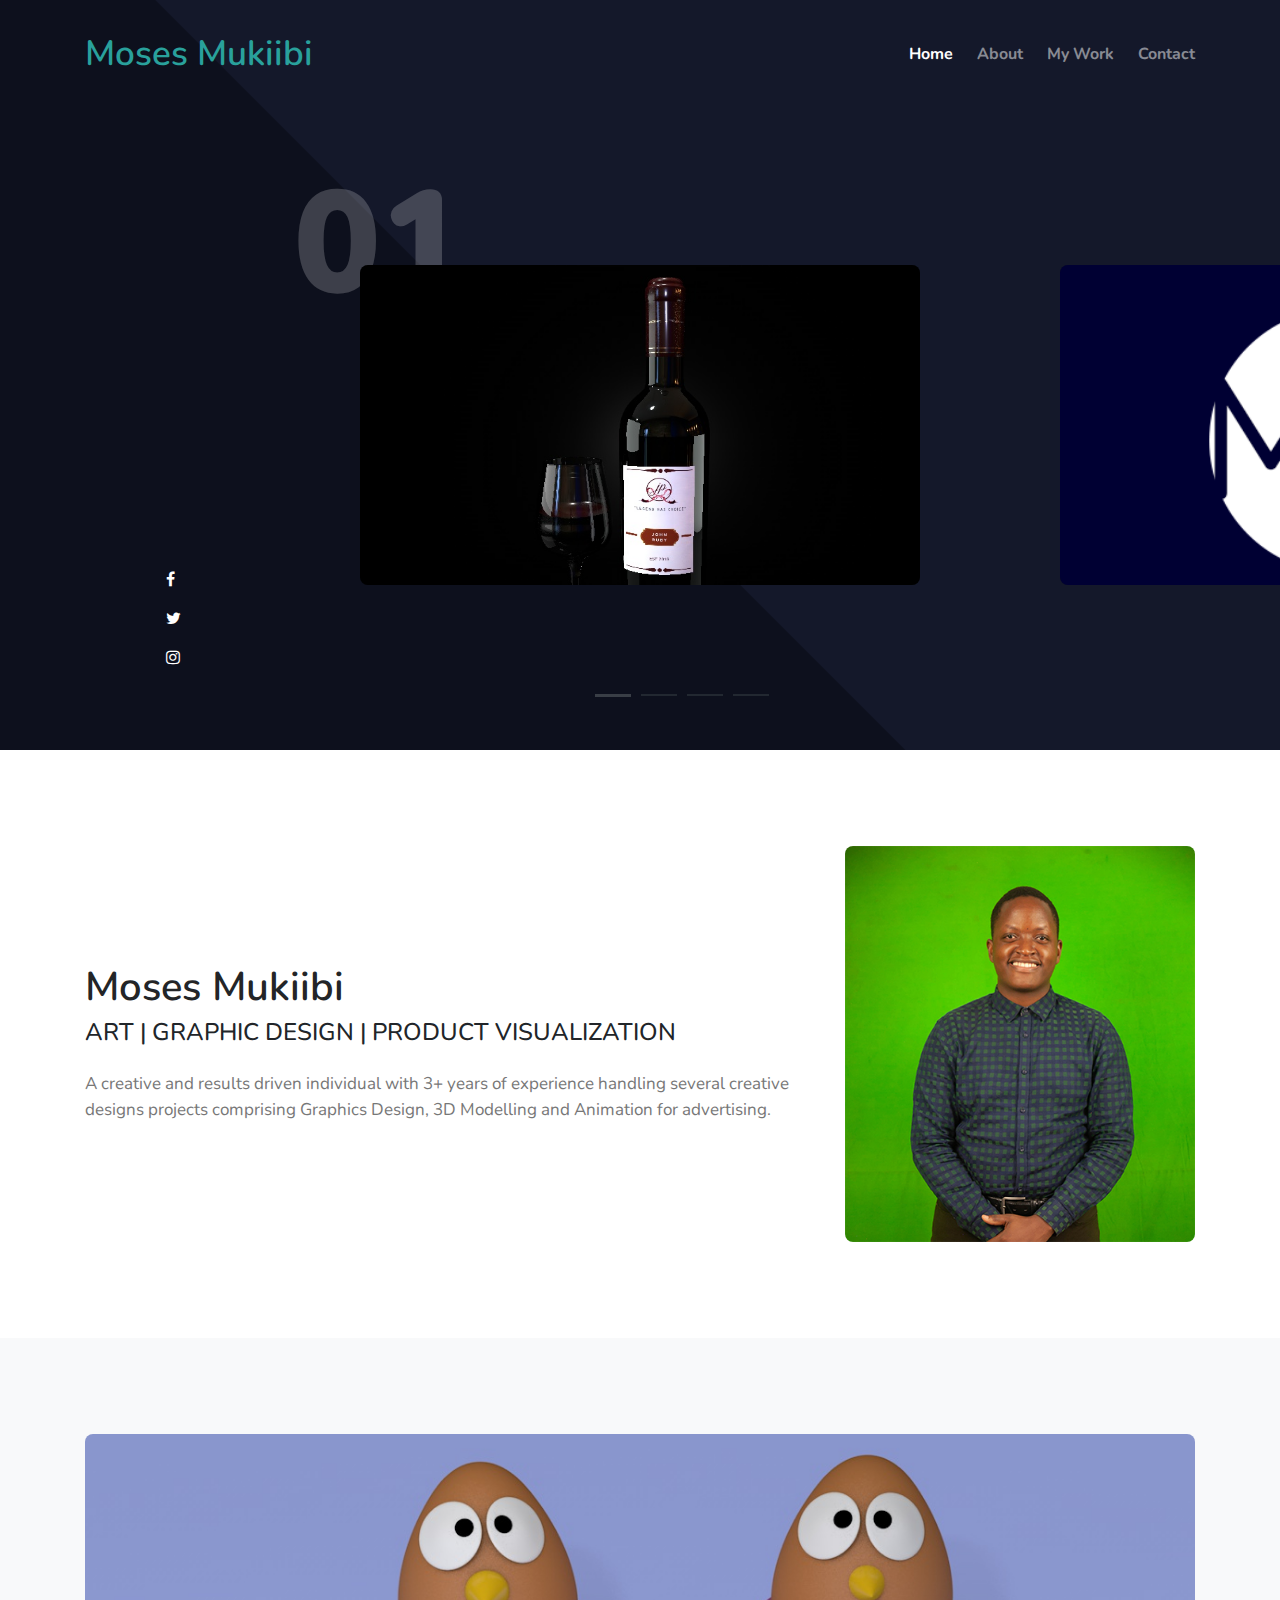
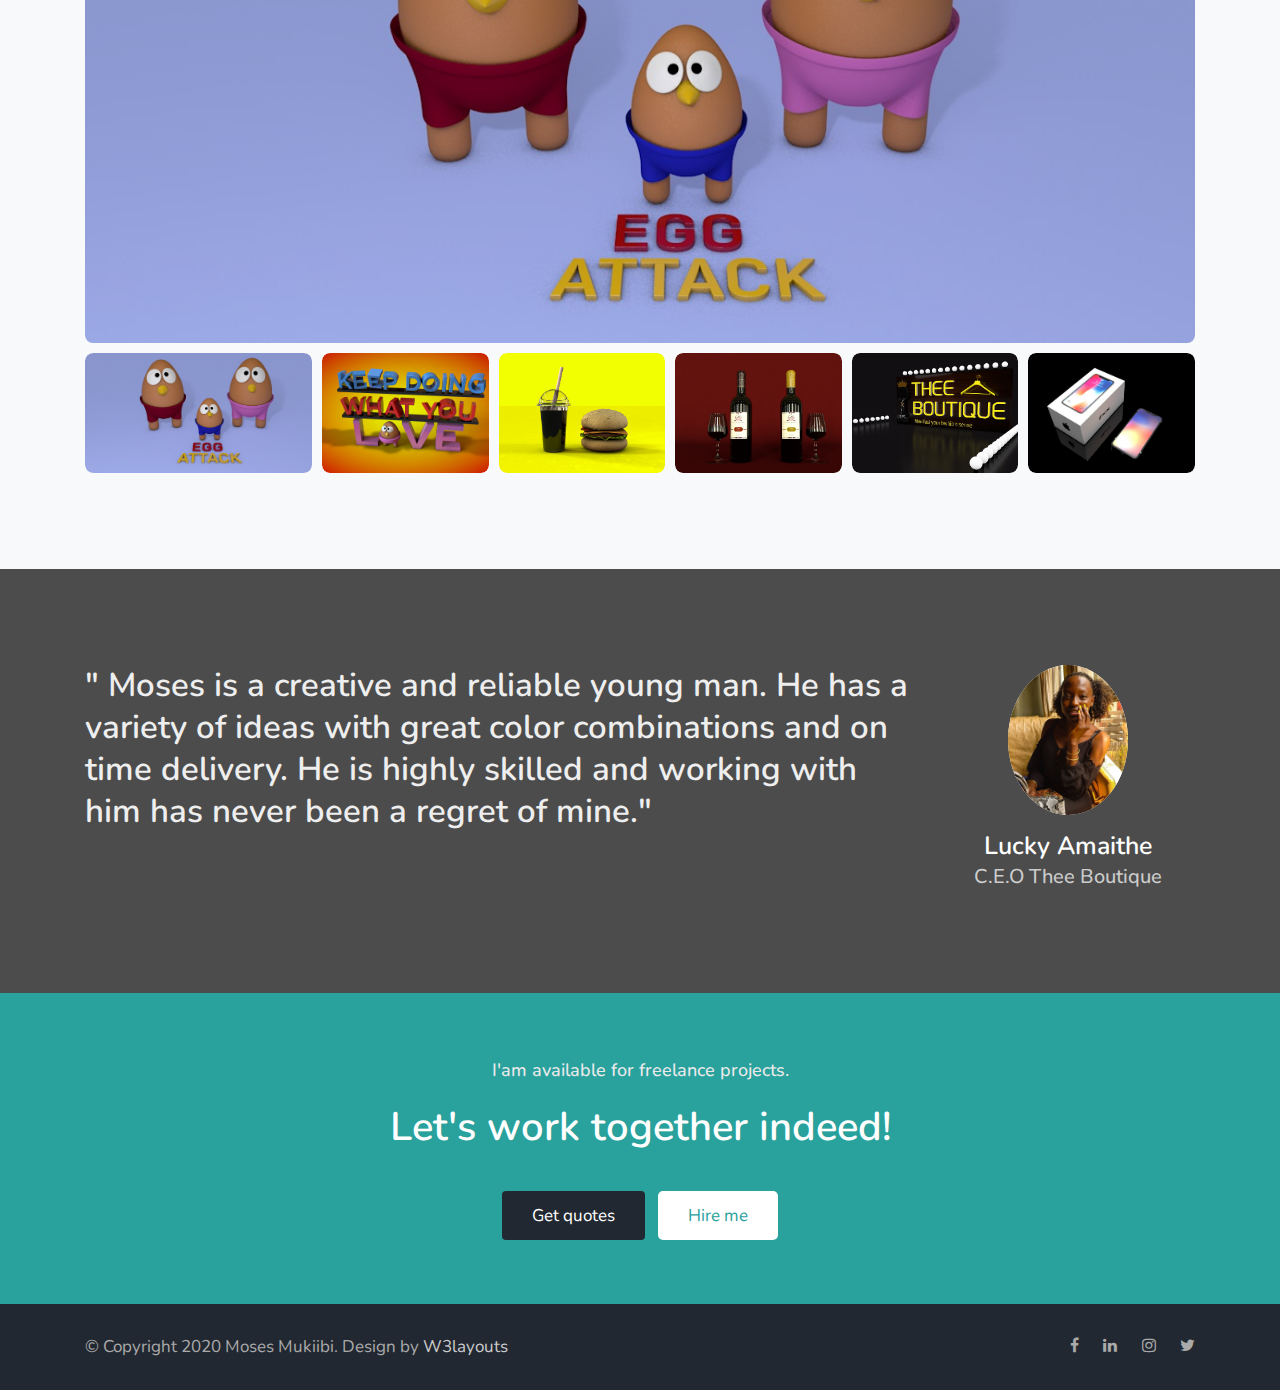
<file: index.html>
<!--
Author: W3layouts
Author URL: http://w3layouts.com
-->
<!doctype html>
<html lang="en">

<head>
  <!-- Required meta tags -->
  <meta charset="utf-8">
  <meta name="viewport" content="width=device-width, initial-scale=1, shrink-to-fit=no">

  <title>Moses Mukiibi | 3D Art | Motion Design</title>

  <!-- google fonts -->
  <link href="https://fonts.googleapis.com/css?family=Nunito:400,700&display=swap" rel="stylesheet">

  <!-- Template CSS -->
  <link rel="stylesheet" href="assets/css/style-starter.css">

  <!-- favicon -->
  <link rel="icon" type="image/png" href="assets/images/logo.png">

</head>

<body>
<!-- header -->
<div class="w3l-header" id="home">
    <div class="container">
        <nav class="navbar navbar-expand-lg navbar-dark pl-0 pr-0">
            <a class="navbar-brand m-0 text-primary" href="index.html">Moses Mukiibi </a>
                <!-- <span class="logo">portfolio</span>-->
            <button class="navbar-toggler" type="button" data-toggle="collapse" data-target="#navbarNav"
                aria-controls="navbarNav" aria-expanded="false" aria-label="Toggle navigation">
                <span class="navbar-toggler-icon"></span>
            </button>
            <div class="collapse navbar-collapse" id="navbarNav">
                <ul class="navbar-nav ml-auto">
                    <li class="nav-item active mr-lg-4">
                        <a class="nav-link pl-0 pr-0 font-weight-bold" href="index.html">Home <span
                                class="sr-only">(current)</span></a>
                    </li>
                    <li class="nav-item mr-lg-4">
                        <a class="nav-link pl-0 pr-0 font-weight-bold" href="#about">About</a>
                    </li>
                    <li class="nav-item mr-lg-4">
                        <a class="nav-link pl-0 pr-0 font-weight-bold" href="#work">My Work</a>
                    </li>
                    <li class="nav-item">
                        <a class="nav-link pl-0 pr-0 font-weight-bold" href="index.html">Contact</a>
                    </li>
                </ul>
            </div>
        </nav>
    </div>
</div>
<!-- //header -->

<!-- banner slider -->
<div class="w3l-banner-slider">
    <div class="wrapper-container">
        <!-- Container for all sliders, and pagination -->
        <main class="sliders-container">
            <!-- Here will be injected sliders for images, numbers, titles and links -->

            <!-- Simple pagination for the slider -->
            <ul class="pagination">
                <li class="pagination__item"><a class="pagination__button"></a></li>
                <li class="pagination__item"><a class="pagination__button"></a></li>
                <li class="pagination__item"><a class="pagination__button"></a></li>
                <li class="pagination__item"><a class="pagination__button"></a></li>
            </ul>
            <div class="social">
                <a class="" href="#facebook"><span class="fa fa-facebook"></span></a>
                <a class="" href="#twitter"><span class="fa fa-twitter"></span></a>
                <a class="" href="#instagram"><span class="fa fa-instagram"></span></a>
            </div>
        </main>
    </div>
</div>
<!-- //banner slider -->

<!-- w3l-content-photo-5 -->
<div id="about" class="w3l-content-photo-5 py-5">
	<div class="content-main py-lg-5 py-md-3">
		<div class="container">
			<div class="row">
				<div class="col-lg-8 content-left">
					<h3>Moses Mukiibi</h3>
					<h4>ART | GRAPHIC DESIGN | PRODUCT VISUALIZATION</h4>
					<p class="mb-0">A creative and results driven individual with 3+ years of experience handling several creative designs
projects comprising Graphics Design, 3D Modelling and Animation for advertising.
          </p>
				</div>
				<div class="col-lg-4 content-photo mt-lg-0 mt-sm-5 mb-md-0 mb-4">
					<a href="#img"><img src="assets/images/img_auto_width.jpg" class="img-fluid" alt="content-photo"></a>
				</div>
			</div>
		</div>
	</div>
</div>
<!-- //w3l-content-photo-5 -->

<!-- gallery-7 -->
<section id="work" class="w3l-gallery-7 bg-light py-5">
	<div class="gallery-7_sur py-lg-5">
		<div class="container">
			<div id="container">
				<div class="galleryContainer">
					<div class="gallery">
						<input type="radio" name="controls" id="c1" checked><img class="galleryImage img-fluid" id="i1"
							src="assets/images/egg.jpg" class="img" alt="">
						<input type="radio" name="controls" id="c2"><img class="galleryImage img-fluid" id="i2"
							src="assets/images/new/boutique_sm.png" class="img" alt="">
						<input type="radio" name="controls" id="c3"><img class="galleryImage img-fluid" id="i3"
							src="assets/images/new/burger_soda.jpg" class="img" alt="">
						<input type="radio" name="controls" id="c4"><img class="galleryImage img-fluid" id="i4"
							src="assets/images/new/wine_four.jpg" class="img" alt="">
						<input type="radio" name="controls" id="c5"><img class="galleryImage img-fluid" id="i5"
							src="assets/images/new/boutique_1.jpg" class="img" alt="">
						<input type="radio" name="controls" id="c6"><img class="galleryImage img-fluid" id="i6"
							src="assets/images/new/iphone_single.jpg" class="img" alt="">
					</div>
					<div class="thumbnails">
						<label class="thumbnailImage" for="c1"><img src="assets/images/egg.jpg" class="img img-fluid"
								alt=""></label>
						<label class="thumbnailImage" for="c2"><img src="assets/images/new/boutique_sm.png" class="img img-fluid"
								alt=""></label>
						<label class="thumbnailImage" for="c3"><img src="assets/images/new/burger_soda.jpg" class="img img-fluid"
								alt=""></label>
						<label class="thumbnailImage" for="c4"><img src="assets/images/new/wine_four.jpg" class="img img-fluid"
								alt=""></label>
						<label class="thumbnailImage" for="c5"><img src="assets/images/new/boutique_1.jpg" class="img img-fluid"
								alt=""></label>
						<label class="thumbnailImage" for="c6"><img src="assets/images/new/iphone_single.jpg" class="img img-fluid"
								alt=""></label>
					</div>
				</div>
			</div>
		</div>
	</div>
</section>

<!-- //gallery-7 -->
<!-- testimonial -->
<section class="w3l-quote-main">
    <div class="quote py-5">
        <div class="container py-lg-5">
            <div class="row">
                <div class="col-lg-9">
                    <h4>" Moses is a creative and reliable young man. He has a variety of ideas with great color
                      combinations and on time delivery. He is highly skilled and working with him
                      has never been a regret of mine."</h4>
                </div>
                <div class="col-lg-3 mt-lg-0 mt-3 text-lg-center tablet-grid">
                    <img src="assets/images/client.jpg" alt="" class="img-fluid" />
                    <div>
                        <h6 class="mb-0 mt-lg-3">Lucky Amaithe</h6>
                        <h5 class="mt-1">C.E.O Thee Boutique</h5>
                    </div>
                </div>
            </div>
        </div>
    </div>
</section>
<!-- //testimonial -->


<!-- freelance hire me -->
<section class="w3l-grid-quote py-5">
    <div class="container py-lg-3">
        <h6>I'am available for freelance projects.</h6>
        <h3>Let's work together indeed!</h3>
        <a href="#" class="secondary-btn-style btn-secondary btn">Get quotes</a>
        <a href="#" class="btn btn-style text-primary ml-2">Hire me</a>
    </div>
</section>
<!-- //freelance hire me -->

<!-- Footer -->
<section class="w3l-footers-1">
	<div class="footer bg-secondary">
		<div class="container">
			<div class="footer-content">
				<div class="row">
					<div class="col-lg-8 footer-left">
						<p class="m-0">© Copyright 2020 Moses Mukiibi. Design by <a
								href="https://w3layouts.com">W3layouts</a></p>
					</div>
					<div class="col-lg-4 footer-right text-lg-right text-center mt-lg-0 mt-3">
						<ul class="social m-0 p-0">
							<li><a href="#facebook"><span class="fa fa-facebook"></span></a></li>
							<li><a href="#linkedin"><span class="fa fa-linkedin"></span></a></li>
							<li><a href="#instagram"><span class="fa fa-instagram"></span></a></li>
							<li><a href="#twitter"><span class="fa fa-twitter"></span></a></li>
						</ul>
					</div>
				</div>
			</div>
		</div>
	</div>
</section>
<!-- //Footer -->

<!-- move top -->
<button onclick="topFunction()" id="movetop" class="bg-primary" title="Go to top">
	<span class="fa fa-angle-up"></span>
</button>
<script>
	// When the user scrolls down 20px from the top of the document, show the button
	window.onscroll = function () {
		scrollFunction()
	};

	function scrollFunction() {
		if (document.body.scrollTop > 20 || document.documentElement.scrollTop > 20) {
			document.getElementById("movetop").style.display = "block";
		} else {
			document.getElementById("movetop").style.display = "none";
		}
	}

	// When the user clicks on the button, scroll to the top of the document
	function topFunction() {
		document.body.scrollTop = 0;
		document.documentElement.scrollTop = 0;
	}
</script>
<!-- /move top -->

<!-- common jquery -->
<script src="assets/js/jquery-3.3.1.min.js"></script>
<!-- //common jquery -->

<!-- // for banner slider -->
<script src="assets/js/momentum-slider.min.js"></script>
<script>
  (function () {

    var slidersContainer = document.querySelector('.sliders-container');

    // Initializing the numbers slider
    var msNumbers = new MomentumSlider({
      el: slidersContainer,
      cssClass: 'ms--numbers',
      range: [1, 4],
      rangeContent: function (i) {
        return '0' + i;
      },
      style: {
        transform: [{
          scale: [0.4, 1]
        }],
        opacity: [0, 1]
      },

      interactive: false
    });


    // Initializing the titles slider
    var titles = [

    ];

    var msTitles = new MomentumSlider({
      el: slidersContainer,
      cssClass: 'ms--titles',
      range: [0, 3],
      rangeContent: function (i) {
        return '<h3>'  + '</h3>';
      },
      vertical: true,
      reverse: true,
      style: {
        opacity: [0, 1]
      },

      interactive: false
    });


    // Initializing the links slider
    var msLinks = new MomentumSlider({
      el: slidersContainer,
      cssClass: 'ms--links',
      range: [0, 3],
      rangeContent: function () {
        return '';
      },
      vertical: true,
      interactive: false
    });


    // Get pagination items
    var pagination = document.querySelector('.pagination');
    var paginationItems = [].slice.call(pagination.children);

    // Initializing the images slider
    var msImages = new MomentumSlider({
      // Element to append the slider
      el: slidersContainer,
      // CSS class to reference the slider
      cssClass: 'ms--images',
      // Generate the 4 slides required
      range: [0, 3],
      rangeContent: function () {
        return '<div class="ms-slide__image-container"><div class="ms-slide__image"></div></div>';
      },
      // Syncronize the other sliders
      sync: [msNumbers, msTitles, msLinks],
      // Styles to interpolate as we move the slider
      style: {
        '.ms-slide__image': {
          transform: [{
            scale: [1.5, 1]
          }]
        }
      },


      // Update pagination if slider change
      change: function (newIndex, oldIndex) {
        if (typeof oldIndex !== 'undefined') {
          paginationItems[oldIndex].classList.remove('pagination__item--active');
        }
        paginationItems[newIndex].classList.add('pagination__item--active');
      }
    });


    // Select corresponding slider item when a pagination button is clicked
    pagination.addEventListener('click', function (e) {
      if (e.target.matches('.pagination__button')) {
        var index = paginationItems.indexOf(e.target.parentNode);
        msImages.select(index);
      }
    });

  })();
</script>
<!-- // for banner slider -->

<!--  bootstrap js -->
<script src="assets/js/bootstrap.min.js"></script>
<!--  //bootstrap js -->

<!-- disable body scroll which navbar is in active -->
<script>
  $(function () {
    $('.navbar-toggler').click(function () {
      $('body').toggleClass('noscroll');
    })
  });
</script>
<!-- disable body scroll which navbar is in active -->

</body>
</html>
</file>
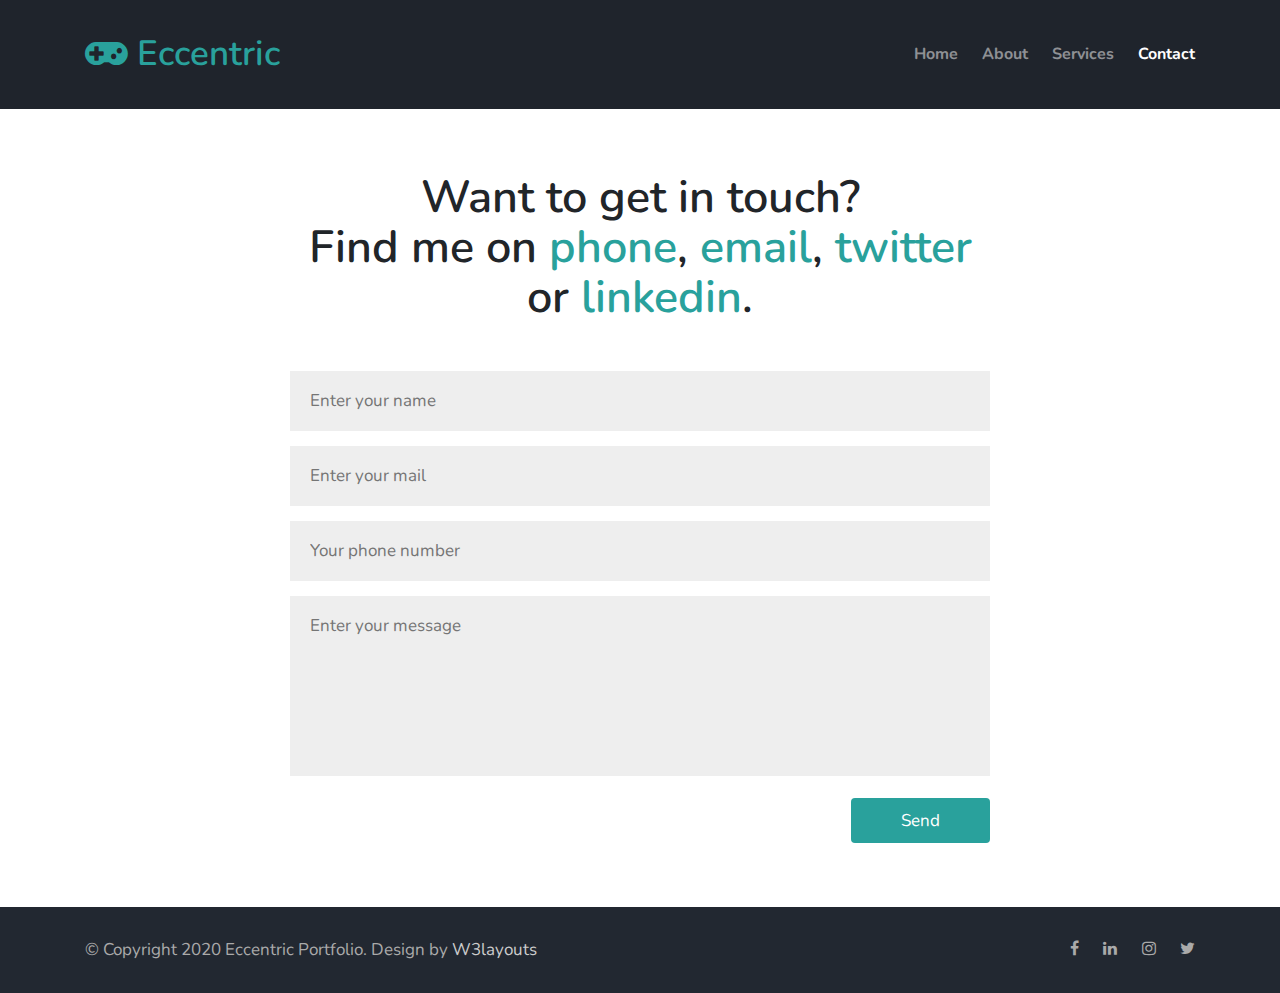
<file: contact.html>
<!--
Author: W3layouts
Author URL: http://w3layouts.com
-->
<!doctype html>
<html lang="en">

<head>
    <!-- Required meta tags -->
    <meta charset="utf-8">
    <meta name="viewport" content="width=device-width, initial-scale=1, shrink-to-fit=no">

    <title>Eccentric portfolio - personal website template | Contact : W3layouts</title>

    <!-- google fonts -->
    <link href="https://fonts.googleapis.com/css?family=Nunito:400,700&display=swap" rel="stylesheet">

    <!-- Template CSS -->
    <link rel="stylesheet" href="assets/css/style-starter.css">

</head>

<body>
    <!-- inner page header -->
    <div class="inner-banner">
        <div class="w3l-header inner-w3l-header" id="home">
            <div class="container">
                <nav class="navbar navbar-expand-lg navbar-dark pl-0 pr-0">
                    <a class="navbar-brand m-0 text-primary" href="index.html"><span class="fa fa-gamepad"></span>
                        Eccentric
                    </a>
                    <button class="navbar-toggler" type="button" data-toggle="collapse" data-target="#navbarNav"
                        aria-controls="navbarNav" aria-expanded="false" aria-label="Toggle navigation">
                        <span class="navbar-toggler-icon"></span>
                    </button>
                    <div class="collapse navbar-collapse" id="navbarNav">
                        <ul class="navbar-nav ml-auto">
                            <li class="nav-item mr-lg-4">
                                <a class="nav-link pl-0 pr-0 font-weight-bold" href="index.html">Home <span
                                        class="sr-only">(current)</span></a>
                            </li>
                            <li class="nav-item mr-lg-4">
                                <a class="nav-link pl-0 pr-0 font-weight-bold" href="about.html">About</a>
                            </li>
                            <li class="nav-item mr-lg-4">
                                <a class="nav-link pl-0 pr-0 font-weight-bold" href="services.html">Services</a>
                            </li>
                            <li class="nav-item active">
                                <a class="nav-link pl-0 pr-0 font-weight-bold" href="contact.html">Contact</a>
                            </li>
                        </ul>
                    </div>
                </nav>
            </div>
        </div>
    </div>
    <!-- //inner page header -->

    <!-- contact form -->
    <section class="w3l-contacts-12 py-5">
        <div class="container py-md-3">
            <div class="contacts12-main">
                <div class="title-section">
                    <h3 class="main-title-w3 mb-md-5 mb-4">Want to get in touch? <br>Find me on
                        <a href="tel:+12-331-456-789" class="text-primary">phone</a>,
                        <a href="mailto:mymail@mail.com" class="text-primary">email</a>,
                        <a href="#twitter" class="text-primary">twitter</a>
                        or <a href="#linkedin" class="text-primary">linkedin</a>.</h3>
                </div>
                <form action="https://sendmail.w3layouts.com/submitForm" method="post" class="">
                    <div class="main-input">
                        <input type="text" name="w3lName" placeholder="Enter your name" class="contact-input"
                            required="" />
                        <input type="email" name="w3lSender" placeholder="Enter your mail" class="contact-input"
                            required="" />
                        <input type="number" name="w3lPhone" placeholder="Your phone number" class="contact-input"
                            required="" />
                        <textarea class="contact-textarea contact-input" name="w3lMessage"
                            placeholder="Enter your message" required=""></textarea>
                    </div>
                    <div class="text-right">
                        <button class="btn-primary btn primary-btn-style">Send</button>
                    </div>
                </form>
            </div>
        </div>
    </section>
    <!-- //contact form -->

    <!-- Footer -->
    <section class="w3l-footers-1">
        <div class="footer bg-secondary">
            <div class="container">
                <div class="footer-content">
                    <div class="row">
                        <div class="col-lg-8 footer-left">
                            <p class="m-0">© Copyright 2020 Eccentric Portfolio. Design by <a
                                    href="https://w3layouts.com">W3layouts</a></p>
                        </div>
                        <div class="col-lg-4 footer-right text-lg-right text-center mt-lg-0 mt-3">
                            <ul class="social m-0 p-0">
                                <li><a href="#facebook"><span class="fa fa-facebook"></span></a></li>
                                <li><a href="#linkedin"><span class="fa fa-linkedin"></span></a></li>
                                <li><a href="#instagram"><span class="fa fa-instagram"></span></a></li>
                                <li><a href="#twitter"><span class="fa fa-twitter"></span></a></li>
                            </ul>
                        </div>
                    </div>
                </div>
            </div>
        </div>
    </section>
    <!-- //Footer -->

    <!-- move top -->
    <button onclick="topFunction()" id="movetop" class="bg-primary" title="Go to top">
        <span class="fa fa-angle-up"></span>
    </button>
    <script>
        // When the user scrolls down 20px from the top of the document, show the button
        window.onscroll = function () {
            scrollFunction()
        };

        function scrollFunction() {
            if (document.body.scrollTop > 20 || document.documentElement.scrollTop > 20) {
                document.getElementById("movetop").style.display = "block";
            } else {
                document.getElementById("movetop").style.display = "none";
            }
        }

        // When the user clicks on the button, scroll to the top of the document
        function topFunction() {
            document.body.scrollTop = 0;
            document.documentElement.scrollTop = 0;
        }
    </script>
    <!-- /move top -->

    <!-- common jquery -->
    <script src="assets/js/jquery-3.3.1.min.js"></script>
    <!-- //common jquery -->

    <!-- disable body scroll which navbar is in active -->
    <script>
        $(function () {
            $('.navbar-toggler').click(function () {
                $('body').toggleClass('noscroll');
            })
        });
    </script>
    <!-- disable body scroll which navbar is in active -->

    <!--  bootstrap js -->
    <script src="assets/js/bootstrap.min.js"></script>
    <!--  //bootstrap js -->

</body>

</html>
</file>
<file: assets/css/style-starter.css>
/*--

--*/

@charset "UTF-8";

/*!
 * Bootstrap v4.4.1 (https://getbootstrap.com/)
 * Copyright 2011-2019 The Bootstrap Authors
 * Copyright 2011-2019 Twitter, Inc.
 * Licensed under MIT (https://github.com/twbs/bootstrap/blob/master/LICENSE)
 */
:root {
  --blue: #007bff;
  --indigo: #6610f2;
  --purple: #6f42c1;
  --pink: #e83e8c;
  --red: #dc3545;
  --orange: #fd7e14;
  --yellow: #ffc107;
  --green: #28a745;
  --teal: #20c997;
  --cyan: #17a2b8;
  --white: #fff;
  --gray: #6c757d;
  --gray-dark: #343a40;
  --primary: #29a19c;
  --secondary: #222831;
  --success: #28a745;
  --info: #17a2b8;
  --warning: #ffc107;
  --danger: #dc3545;
  --light: #f8f9fa;
  --dark: #343a40;
  --breakpoint-xs: 0;
  --breakpoint-sm: 576px;
  --breakpoint-md: 768px;
  --breakpoint-lg: 992px;
  --breakpoint-xl: 1200px;
  --font-family-sans-serif: -apple-system, BlinkMacSystemFont, "Segoe UI", Roboto, "Helvetica Neue", Arial, "Noto Sans", sans-serif, "Apple Color Emoji", "Segoe UI Emoji", "Segoe UI Symbol", "Noto Color Emoji";
  --font-family-monospace: SFMono-Regular, Menlo, Monaco, Consolas, "Liberation Mono", "Courier New", monospace;
}

*,
*::before,
*::after {
  box-sizing: border-box;
}

html {
  font-family: sans-serif;
  line-height: 1.15;
  -webkit-text-size-adjust: 100%;
  -webkit-tap-highlight-color: rgba(0, 0, 0, 0);
}

article,
aside,
figcaption,
figure,
footer,
header,
hgroup,
main,
nav,
section {
  display: block;
}

body {
  margin: 0;
  font-family: -apple-system, BlinkMacSystemFont, "Segoe UI", Roboto, "Helvetica Neue", Arial, "Noto Sans", sans-serif, "Apple Color Emoji", "Segoe UI Emoji", "Segoe UI Symbol", "Noto Color Emoji";
  font-size: 1rem;
  font-weight: 400;
  line-height: 1.5;
  color: #212529;
  text-align: left;
  background-color: #fff;
}

[tabindex="-1"]:focus:not(:focus-visible) {
  outline: 0 !important;
}

hr {
  box-sizing: content-box;
  height: 0;
  overflow: visible;
}

h1,
h2,
h3,
h4,
h5,
h6 {
  margin-top: 0;
  margin-bottom: 0.5rem;
}

p {
  margin-top: 0;
  margin-bottom: 1rem;
}

abbr[title],
abbr[data-original-title] {
  text-decoration: underline;
  -webkit-text-decoration: underline dotted;
  text-decoration: underline dotted;
  cursor: help;
  border-bottom: 0;
  -webkit-text-decoration-skip-ink: none;
  text-decoration-skip-ink: none;
}

address {
  margin-bottom: 1rem;
  font-style: normal;
  line-height: inherit;
}

ol,
ul,
dl {
  margin-top: 0;
  margin-bottom: 1rem;
}

ol ol,
ul ul,
ol ul,
ul ol {
  margin-bottom: 0;
}

dt {
  font-weight: 700;
}

dd {
  margin-bottom: .5rem;
  margin-left: 0;
}

blockquote {
  margin: 0 0 1rem;
}

b,
strong {
  font-weight: bolder;
}

small {
  font-size: 80%;
}

sub,
sup {
  position: relative;
  font-size: 75%;
  line-height: 0;
  vertical-align: baseline;
}

sub {
  bottom: -.25em;
}

sup {
  top: -.5em;
}

a {
  color: #29a19c;
  text-decoration: none;
  background-color: transparent;
}

a:hover {
  color: #196461;
  text-decoration: underline;
}

a:not([href]) {
  color: inherit;
  text-decoration: none;
}

a:not([href]):hover {
  color: inherit;
  text-decoration: none;
}

pre,
code,
kbd,
samp {
  font-family: SFMono-Regular, Menlo, Monaco, Consolas, "Liberation Mono", "Courier New", monospace;
  font-size: 1em;
}

pre {
  margin-top: 0;
  margin-bottom: 1rem;
  overflow: auto;
}

figure {
  margin: 0 0 1rem;
}

img {
  vertical-align: middle;
  border-style: none;
}

svg {
  overflow: hidden;
  vertical-align: middle;
}

table {
  border-collapse: collapse;
}

caption {
  padding-top: 0.75rem;
  padding-bottom: 0.75rem;
  color: #6c757d;
  text-align: left;
  caption-side: bottom;
}

th {
  text-align: inherit;
}

label {
  display: inline-block;
  margin-bottom: 0.5rem;
}

button {
  border-radius: 0;
}

button:focus {
  outline: 1px dotted;
  outline: 5px auto -webkit-focus-ring-color;
}

input,
button,
select,
optgroup,
textarea {
  margin: 0;
  font-family: inherit;
  font-size: inherit;
  line-height: inherit;
}

button,
input {
  overflow: visible;
}

button,
select {
  text-transform: none;
}

select {
  word-wrap: normal;
}

button,
[type="button"],
[type="reset"],
[type="submit"] {
  -webkit-appearance: button;
}

button:not(:disabled),
[type="button"]:not(:disabled),
[type="reset"]:not(:disabled),
[type="submit"]:not(:disabled) {
  cursor: pointer;
}

button::-moz-focus-inner,
[type="button"]::-moz-focus-inner,
[type="reset"]::-moz-focus-inner,
[type="submit"]::-moz-focus-inner {
  padding: 0;
  border-style: none;
}

input[type="radio"],
input[type="checkbox"] {
  box-sizing: border-box;
  padding: 0;
}

input[type="date"],
input[type="time"],
input[type="datetime-local"],
input[type="month"] {
  -webkit-appearance: listbox;
}

textarea {
  overflow: auto;
  resize: vertical;
}

fieldset {
  min-width: 0;
  padding: 0;
  margin: 0;
  border: 0;
}

legend {
  display: block;
  width: 100%;
  max-width: 100%;
  padding: 0;
  margin-bottom: .5rem;
  font-size: 1.5rem;
  line-height: inherit;
  color: inherit;
  white-space: normal;
}

@media (max-width: 1200px) {
  legend {
    font-size: calc(1.275rem + 0.3vw);
  }
}

progress {
  vertical-align: baseline;
}

[type="number"]::-webkit-inner-spin-button,
[type="number"]::-webkit-outer-spin-button {
  height: auto;
}

[type="search"] {
  outline-offset: -2px;
  -webkit-appearance: none;
}

[type="search"]::-webkit-search-decoration {
  -webkit-appearance: none;
}

::-webkit-file-upload-button {
  font: inherit;
  -webkit-appearance: button;
}

output {
  display: inline-block;
}

summary {
  display: list-item;
  cursor: pointer;
}

template {
  display: none;
}

[hidden] {
  display: none !important;
}

h1,
h2,
h3,
h4,
h5,
h6,
.h1,
.h2,
.h3,
.h4,
.h5,
.h6 {
  margin-bottom: 0.5rem;
  font-weight: 500;
  line-height: 1.2;
}

h1,
.h1 {
  font-size: 2.5rem;
}

@media (max-width: 1200px) {

  h1,
  .h1 {
    font-size: calc(1.375rem + 1.5vw);
  }
}

h2,
.h2 {
  font-size: 2rem;
}

@media (max-width: 1200px) {

  h2,
  .h2 {
    font-size: calc(1.325rem + 0.9vw);
  }
}

h3,
.h3 {
  font-size: 1.75rem;
}

@media (max-width: 1200px) {

  h3,
  .h3 {
    font-size: calc(1.3rem + 0.6vw);
  }
}

h4,
.h4 {
  font-size: 1.5rem;
}

@media (max-width: 1200px) {

  h4,
  .h4 {
    font-size: calc(1.275rem + 0.3vw);
  }
}

h5,
.h5 {
  font-size: 1.25rem;
}

h6,
.h6 {
  font-size: 1rem;
}

.lead {
  font-size: 1.25rem;
  font-weight: 300;
}

.display-1 {
  font-size: 6rem;
  font-weight: 300;
  line-height: 1.2;
}

@media (max-width: 1200px) {
  .display-1 {
    font-size: calc(1.725rem + 5.7vw);
  }
}

.display-2 {
  font-size: 5.5rem;
  font-weight: 300;
  line-height: 1.2;
}

@media (max-width: 1200px) {
  .display-2 {
    font-size: calc(1.675rem + 5.1vw);
  }
}

.display-3 {
  font-size: 4.5rem;
  font-weight: 300;
  line-height: 1.2;
}

@media (max-width: 1200px) {
  .display-3 {
    font-size: calc(1.575rem + 3.9vw);
  }
}

.display-4 {
  font-size: 3.5rem;
  font-weight: 300;
  line-height: 1.2;
}

@media (max-width: 1200px) {
  .display-4 {
    font-size: calc(1.475rem + 2.7vw);
  }
}

hr {
  margin-top: 1rem;
  margin-bottom: 1rem;
  border: 0;
  border-top: 1px solid rgba(0, 0, 0, 0.1);
}

small,
.small {
  font-size: 80%;
  font-weight: 400;
}

mark,
.mark {
  padding: 0.2em;
  background-color: #fcf8e3;
}

.list-unstyled {
  padding-left: 0;
  list-style: none;
}

.list-inline {
  padding-left: 0;
  list-style: none;
}

.list-inline-item {
  display: inline-block;
}

.list-inline-item:not(:last-child) {
  margin-right: 0.5rem;
}

.initialism {
  font-size: 90%;
  text-transform: uppercase;
}

.blockquote {
  margin-bottom: 1rem;
  font-size: 1.25rem;
}

.blockquote-footer {
  display: block;
  font-size: 80%;
  color: #6c757d;
}

.blockquote-footer::before {
  content: "\2014\00A0";
}

.img-fluid {
  max-width: 100%;
  height: auto;
}

.img-thumbnail {
  padding: 0.25rem;
  background-color: #fff;
  border: 1px solid #dee2e6;
  border-radius: 0.25rem;
  max-width: 100%;
  height: auto;
}

.figure {
  display: inline-block;
}

.figure-img {
  margin-bottom: 0.5rem;
  line-height: 1;
}

.figure-caption {
  font-size: 90%;
  color: #6c757d;
}

code {
  font-size: 87.5%;
  color: #e83e8c;
  word-wrap: break-word;
}

a>code {
  color: inherit;
}

kbd {
  padding: 0.2rem 0.4rem;
  font-size: 87.5%;
  color: #fff;
  background-color: #212529;
  border-radius: 0.2rem;
}

kbd kbd {
  padding: 0;
  font-size: 100%;
  font-weight: 700;
}

pre {
  display: block;
  font-size: 87.5%;
  color: #212529;
}

pre code {
  font-size: inherit;
  color: inherit;
  word-break: normal;
}

.pre-scrollable {
  max-height: 340px;
  overflow-y: scroll;
}

.container {
  width: 100%;
  padding-right: 15px;
  padding-left: 15px;
  margin-right: auto;
  margin-left: auto;
}

@media (min-width: 576px) {
  .container {
    max-width: 540px;
  }
}

@media (min-width: 768px) {
  .container {
    max-width: 720px;
  }
}

@media (min-width: 992px) {
  .container {
    max-width: 960px;
  }
}

@media (min-width: 1200px) {
  .container {
    max-width: 1140px;
  }
}

.container-fluid,
.container-sm,
.container-md,
.container-lg,
.container-xl {
  width: 100%;
  padding-right: 15px;
  padding-left: 15px;
  margin-right: auto;
  margin-left: auto;
}

@media (min-width: 576px) {

  .container,
  .container-sm {
    max-width: 540px;
  }
}

@media (min-width: 768px) {

  .container,
  .container-sm,
  .container-md {
    max-width: 720px;
  }
}

@media (min-width: 992px) {

  .container,
  .container-sm,
  .container-md,
  .container-lg {
    max-width: 960px;
  }
}

@media (min-width: 1200px) {

  .container,
  .container-sm,
  .container-md,
  .container-lg,
  .container-xl {
    max-width: 1140px;
  }
}

.row {
  display: flex;
  flex-wrap: wrap;
  margin-right: -15px;
  margin-left: -15px;
}

.no-gutters {
  margin-right: 0;
  margin-left: 0;
}

.no-gutters>.col,
.no-gutters>[class*="col-"] {
  padding-right: 0;
  padding-left: 0;
}

.col-1,
.col-2,
.col-3,
.col-4,
.col-5,
.col-6,
.col-7,
.col-8,
.col-9,
.col-10,
.col-11,
.col-12,
.col,
.col-auto,
.col-sm-1,
.col-sm-2,
.col-sm-3,
.col-sm-4,
.col-sm-5,
.col-sm-6,
.col-sm-7,
.col-sm-8,
.col-sm-9,
.col-sm-10,
.col-sm-11,
.col-sm-12,
.col-sm,
.col-sm-auto,
.col-md-1,
.col-md-2,
.col-md-3,
.col-md-4,
.col-md-5,
.col-md-6,
.col-md-7,
.col-md-8,
.col-md-9,
.col-md-10,
.col-md-11,
.col-md-12,
.col-md,
.col-md-auto,
.col-lg-1,
.col-lg-2,
.col-lg-3,
.col-lg-4,
.col-lg-5,
.col-lg-6,
.col-lg-7,
.col-lg-8,
.col-lg-9,
.col-lg-10,
.col-lg-11,
.col-lg-12,
.col-lg,
.col-lg-auto,
.col-xl-1,
.col-xl-2,
.col-xl-3,
.col-xl-4,
.col-xl-5,
.col-xl-6,
.col-xl-7,
.col-xl-8,
.col-xl-9,
.col-xl-10,
.col-xl-11,
.col-xl-12,
.col-xl,
.col-xl-auto {
  position: relative;
  width: 100%;
  padding-right: 15px;
  padding-left: 15px;
}

.col {
  flex-basis: 0;
  flex-grow: 1;
  max-width: 100%;
}

.row-cols-1>* {
  flex: 0 0 100%;
  max-width: 100%;
}

.row-cols-2>* {
  flex: 0 0 50%;
  max-width: 50%;
}

.row-cols-3>* {
  flex: 0 0 33.33333%;
  max-width: 33.33333%;
}

.row-cols-4>* {
  flex: 0 0 25%;
  max-width: 25%;
}

.row-cols-5>* {
  flex: 0 0 20%;
  max-width: 20%;
}

.row-cols-6>* {
  flex: 0 0 16.66667%;
  max-width: 16.66667%;
}

.col-auto {
  flex: 0 0 auto;
  width: auto;
  max-width: 100%;
}

.col-1 {
  flex: 0 0 8.33333%;
  max-width: 8.33333%;
}

.col-2 {
  flex: 0 0 16.66667%;
  max-width: 16.66667%;
}

.col-3 {
  flex: 0 0 25%;
  max-width: 25%;
}

.col-4 {
  flex: 0 0 33.33333%;
  max-width: 33.33333%;
}

.col-5 {
  flex: 0 0 41.66667%;
  max-width: 41.66667%;
}

.col-6 {
  flex: 0 0 50%;
  max-width: 50%;
}

.col-7 {
  flex: 0 0 58.33333%;
  max-width: 58.33333%;
}

.col-8 {
  flex: 0 0 66.66667%;
  max-width: 66.66667%;
}

.col-9 {
  flex: 0 0 75%;
  max-width: 75%;
}

.col-10 {
  flex: 0 0 83.33333%;
  max-width: 83.33333%;
}

.col-11 {
  flex: 0 0 91.66667%;
  max-width: 91.66667%;
}

.col-12 {
  flex: 0 0 100%;
  max-width: 100%;
}

.order-first {
  order: -1;
}

.order-last {
  order: 13;
}

.order-0 {
  order: 0;
}

.order-1 {
  order: 1;
}

.order-2 {
  order: 2;
}

.order-3 {
  order: 3;
}

.order-4 {
  order: 4;
}

.order-5 {
  order: 5;
}

.order-6 {
  order: 6;
}

.order-7 {
  order: 7;
}

.order-8 {
  order: 8;
}

.order-9 {
  order: 9;
}

.order-10 {
  order: 10;
}

.order-11 {
  order: 11;
}

.order-12 {
  order: 12;
}

.offset-1 {
  margin-left: 8.33333%;
}

.offset-2 {
  margin-left: 16.66667%;
}

.offset-3 {
  margin-left: 25%;
}

.offset-4 {
  margin-left: 33.33333%;
}

.offset-5 {
  margin-left: 41.66667%;
}

.offset-6 {
  margin-left: 50%;
}

.offset-7 {
  margin-left: 58.33333%;
}

.offset-8 {
  margin-left: 66.66667%;
}

.offset-9 {
  margin-left: 75%;
}

.offset-10 {
  margin-left: 83.33333%;
}

.offset-11 {
  margin-left: 91.66667%;
}

@media (min-width: 576px) {
  .col-sm {
    flex-basis: 0;
    flex-grow: 1;
    max-width: 100%;
  }

  .row-cols-sm-1>* {
    flex: 0 0 100%;
    max-width: 100%;
  }

  .row-cols-sm-2>* {
    flex: 0 0 50%;
    max-width: 50%;
  }

  .row-cols-sm-3>* {
    flex: 0 0 33.33333%;
    max-width: 33.33333%;
  }

  .row-cols-sm-4>* {
    flex: 0 0 25%;
    max-width: 25%;
  }

  .row-cols-sm-5>* {
    flex: 0 0 20%;
    max-width: 20%;
  }

  .row-cols-sm-6>* {
    flex: 0 0 16.66667%;
    max-width: 16.66667%;
  }

  .col-sm-auto {
    flex: 0 0 auto;
    width: auto;
    max-width: 100%;
  }

  .col-sm-1 {
    flex: 0 0 8.33333%;
    max-width: 8.33333%;
  }

  .col-sm-2 {
    flex: 0 0 16.66667%;
    max-width: 16.66667%;
  }

  .col-sm-3 {
    flex: 0 0 25%;
    max-width: 25%;
  }

  .col-sm-4 {
    flex: 0 0 33.33333%;
    max-width: 33.33333%;
  }

  .col-sm-5 {
    flex: 0 0 41.66667%;
    max-width: 41.66667%;
  }

  .col-sm-6 {
    flex: 0 0 50%;
    max-width: 50%;
  }

  .col-sm-7 {
    flex: 0 0 58.33333%;
    max-width: 58.33333%;
  }

  .col-sm-8 {
    flex: 0 0 66.66667%;
    max-width: 66.66667%;
  }

  .col-sm-9 {
    flex: 0 0 75%;
    max-width: 75%;
  }

  .col-sm-10 {
    flex: 0 0 83.33333%;
    max-width: 83.33333%;
  }

  .col-sm-11 {
    flex: 0 0 91.66667%;
    max-width: 91.66667%;
  }

  .col-sm-12 {
    flex: 0 0 100%;
    max-width: 100%;
  }

  .order-sm-first {
    order: -1;
  }

  .order-sm-last {
    order: 13;
  }

  .order-sm-0 {
    order: 0;
  }

  .order-sm-1 {
    order: 1;
  }

  .order-sm-2 {
    order: 2;
  }

  .order-sm-3 {
    order: 3;
  }

  .order-sm-4 {
    order: 4;
  }

  .order-sm-5 {
    order: 5;
  }

  .order-sm-6 {
    order: 6;
  }

  .order-sm-7 {
    order: 7;
  }

  .order-sm-8 {
    order: 8;
  }

  .order-sm-9 {
    order: 9;
  }

  .order-sm-10 {
    order: 10;
  }

  .order-sm-11 {
    order: 11;
  }

  .order-sm-12 {
    order: 12;
  }

  .offset-sm-0 {
    margin-left: 0;
  }

  .offset-sm-1 {
    margin-left: 8.33333%;
  }

  .offset-sm-2 {
    margin-left: 16.66667%;
  }

  .offset-sm-3 {
    margin-left: 25%;
  }

  .offset-sm-4 {
    margin-left: 33.33333%;
  }

  .offset-sm-5 {
    margin-left: 41.66667%;
  }

  .offset-sm-6 {
    margin-left: 50%;
  }

  .offset-sm-7 {
    margin-left: 58.33333%;
  }

  .offset-sm-8 {
    margin-left: 66.66667%;
  }

  .offset-sm-9 {
    margin-left: 75%;
  }

  .offset-sm-10 {
    margin-left: 83.33333%;
  }

  .offset-sm-11 {
    margin-left: 91.66667%;
  }
}

@media (min-width: 768px) {
  .col-md {
    flex-basis: 0;
    flex-grow: 1;
    max-width: 100%;
  }

  .row-cols-md-1>* {
    flex: 0 0 100%;
    max-width: 100%;
  }

  .row-cols-md-2>* {
    flex: 0 0 50%;
    max-width: 50%;
  }

  .row-cols-md-3>* {
    flex: 0 0 33.33333%;
    max-width: 33.33333%;
  }

  .row-cols-md-4>* {
    flex: 0 0 25%;
    max-width: 25%;
  }

  .row-cols-md-5>* {
    flex: 0 0 20%;
    max-width: 20%;
  }

  .row-cols-md-6>* {
    flex: 0 0 16.66667%;
    max-width: 16.66667%;
  }

  .col-md-auto {
    flex: 0 0 auto;
    width: auto;
    max-width: 100%;
  }

  .col-md-1 {
    flex: 0 0 8.33333%;
    max-width: 8.33333%;
  }

  .col-md-2 {
    flex: 0 0 16.66667%;
    max-width: 16.66667%;
  }

  .col-md-3 {
    flex: 0 0 25%;
    max-width: 25%;
  }

  .col-md-4 {
    flex: 0 0 33.33333%;
    max-width: 33.33333%;
  }

  .col-md-5 {
    flex: 0 0 41.66667%;
    max-width: 41.66667%;
  }

  .col-md-6 {
    flex: 0 0 50%;
    max-width: 50%;
  }

  .col-md-7 {
    flex: 0 0 58.33333%;
    max-width: 58.33333%;
  }

  .col-md-8 {
    flex: 0 0 66.66667%;
    max-width: 66.66667%;
  }

  .col-md-9 {
    flex: 0 0 75%;
    max-width: 75%;
  }

  .col-md-10 {
    flex: 0 0 83.33333%;
    max-width: 83.33333%;
  }

  .col-md-11 {
    flex: 0 0 91.66667%;
    max-width: 91.66667%;
  }

  .col-md-12 {
    flex: 0 0 100%;
    max-width: 100%;
  }

  .order-md-first {
    order: -1;
  }

  .order-md-last {
    order: 13;
  }

  .order-md-0 {
    order: 0;
  }

  .order-md-1 {
    order: 1;
  }

  .order-md-2 {
    order: 2;
  }

  .order-md-3 {
    order: 3;
  }

  .order-md-4 {
    order: 4;
  }

  .order-md-5 {
    order: 5;
  }

  .order-md-6 {
    order: 6;
  }

  .order-md-7 {
    order: 7;
  }

  .order-md-8 {
    order: 8;
  }

  .order-md-9 {
    order: 9;
  }

  .order-md-10 {
    order: 10;
  }

  .order-md-11 {
    order: 11;
  }

  .order-md-12 {
    order: 12;
  }

  .offset-md-0 {
    margin-left: 0;
  }

  .offset-md-1 {
    margin-left: 8.33333%;
  }

  .offset-md-2 {
    margin-left: 16.66667%;
  }

  .offset-md-3 {
    margin-left: 25%;
  }

  .offset-md-4 {
    margin-left: 33.33333%;
  }

  .offset-md-5 {
    margin-left: 41.66667%;
  }

  .offset-md-6 {
    margin-left: 50%;
  }

  .offset-md-7 {
    margin-left: 58.33333%;
  }

  .offset-md-8 {
    margin-left: 66.66667%;
  }

  .offset-md-9 {
    margin-left: 75%;
  }

  .offset-md-10 {
    margin-left: 83.33333%;
  }

  .offset-md-11 {
    margin-left: 91.66667%;
  }
}

@media (min-width: 992px) {
  .col-lg {
    flex-basis: 0;
    flex-grow: 1;
    max-width: 100%;
  }

  .row-cols-lg-1>* {
    flex: 0 0 100%;
    max-width: 100%;
  }

  .row-cols-lg-2>* {
    flex: 0 0 50%;
    max-width: 50%;
  }

  .row-cols-lg-3>* {
    flex: 0 0 33.33333%;
    max-width: 33.33333%;
  }

  .row-cols-lg-4>* {
    flex: 0 0 25%;
    max-width: 25%;
  }

  .row-cols-lg-5>* {
    flex: 0 0 20%;
    max-width: 20%;
  }

  .row-cols-lg-6>* {
    flex: 0 0 16.66667%;
    max-width: 16.66667%;
  }

  .col-lg-auto {
    flex: 0 0 auto;
    width: auto;
    max-width: 100%;
  }

  .col-lg-1 {
    flex: 0 0 8.33333%;
    max-width: 8.33333%;
  }

  .col-lg-2 {
    flex: 0 0 16.66667%;
    max-width: 16.66667%;
  }

  .col-lg-3 {
    flex: 0 0 25%;
    max-width: 25%;
  }

  .col-lg-4 {
    flex: 0 0 33.33333%;
    max-width: 33.33333%;
  }

  .col-lg-5 {
    flex: 0 0 41.66667%;
    max-width: 41.66667%;
  }

  .col-lg-6 {
    flex: 0 0 50%;
    max-width: 50%;
  }

  .col-lg-7 {
    flex: 0 0 58.33333%;
    max-width: 58.33333%;
  }

  .col-lg-8 {
    flex: 0 0 66.66667%;
    max-width: 66.66667%;
  }

  .col-lg-9 {
    flex: 0 0 75%;
    max-width: 75%;
  }

  .col-lg-10 {
    flex: 0 0 83.33333%;
    max-width: 83.33333%;
  }

  .col-lg-11 {
    flex: 0 0 91.66667%;
    max-width: 91.66667%;
  }

  .col-lg-12 {
    flex: 0 0 100%;
    max-width: 100%;
  }

  .order-lg-first {
    order: -1;
  }

  .order-lg-last {
    order: 13;
  }

  .order-lg-0 {
    order: 0;
  }

  .order-lg-1 {
    order: 1;
  }

  .order-lg-2 {
    order: 2;
  }

  .order-lg-3 {
    order: 3;
  }

  .order-lg-4 {
    order: 4;
  }

  .order-lg-5 {
    order: 5;
  }

  .order-lg-6 {
    order: 6;
  }

  .order-lg-7 {
    order: 7;
  }

  .order-lg-8 {
    order: 8;
  }

  .order-lg-9 {
    order: 9;
  }

  .order-lg-10 {
    order: 10;
  }

  .order-lg-11 {
    order: 11;
  }

  .order-lg-12 {
    order: 12;
  }

  .offset-lg-0 {
    margin-left: 0;
  }

  .offset-lg-1 {
    margin-left: 8.33333%;
  }

  .offset-lg-2 {
    margin-left: 16.66667%;
  }

  .offset-lg-3 {
    margin-left: 25%;
  }

  .offset-lg-4 {
    margin-left: 33.33333%;
  }

  .offset-lg-5 {
    margin-left: 41.66667%;
  }

  .offset-lg-6 {
    margin-left: 50%;
  }

  .offset-lg-7 {
    margin-left: 58.33333%;
  }

  .offset-lg-8 {
    margin-left: 66.66667%;
  }

  .offset-lg-9 {
    margin-left: 75%;
  }

  .offset-lg-10 {
    margin-left: 83.33333%;
  }

  .offset-lg-11 {
    margin-left: 91.66667%;
  }
}

@media (min-width: 1200px) {
  .col-xl {
    flex-basis: 0;
    flex-grow: 1;
    max-width: 100%;
  }

  .row-cols-xl-1>* {
    flex: 0 0 100%;
    max-width: 100%;
  }

  .row-cols-xl-2>* {
    flex: 0 0 50%;
    max-width: 50%;
  }

  .row-cols-xl-3>* {
    flex: 0 0 33.33333%;
    max-width: 33.33333%;
  }

  .row-cols-xl-4>* {
    flex: 0 0 25%;
    max-width: 25%;
  }

  .row-cols-xl-5>* {
    flex: 0 0 20%;
    max-width: 20%;
  }

  .row-cols-xl-6>* {
    flex: 0 0 16.66667%;
    max-width: 16.66667%;
  }

  .col-xl-auto {
    flex: 0 0 auto;
    width: auto;
    max-width: 100%;
  }

  .col-xl-1 {
    flex: 0 0 8.33333%;
    max-width: 8.33333%;
  }

  .col-xl-2 {
    flex: 0 0 16.66667%;
    max-width: 16.66667%;
  }

  .col-xl-3 {
    flex: 0 0 25%;
    max-width: 25%;
  }

  .col-xl-4 {
    flex: 0 0 33.33333%;
    max-width: 33.33333%;
  }

  .col-xl-5 {
    flex: 0 0 41.66667%;
    max-width: 41.66667%;
  }

  .col-xl-6 {
    flex: 0 0 50%;
    max-width: 50%;
  }

  .col-xl-7 {
    flex: 0 0 58.33333%;
    max-width: 58.33333%;
  }

  .col-xl-8 {
    flex: 0 0 66.66667%;
    max-width: 66.66667%;
  }

  .col-xl-9 {
    flex: 0 0 75%;
    max-width: 75%;
  }

  .col-xl-10 {
    flex: 0 0 83.33333%;
    max-width: 83.33333%;
  }

  .col-xl-11 {
    flex: 0 0 91.66667%;
    max-width: 91.66667%;
  }

  .col-xl-12 {
    flex: 0 0 100%;
    max-width: 100%;
  }

  .order-xl-first {
    order: -1;
  }

  .order-xl-last {
    order: 13;
  }

  .order-xl-0 {
    order: 0;
  }

  .order-xl-1 {
    order: 1;
  }

  .order-xl-2 {
    order: 2;
  }

  .order-xl-3 {
    order: 3;
  }

  .order-xl-4 {
    order: 4;
  }

  .order-xl-5 {
    order: 5;
  }

  .order-xl-6 {
    order: 6;
  }

  .order-xl-7 {
    order: 7;
  }

  .order-xl-8 {
    order: 8;
  }

  .order-xl-9 {
    order: 9;
  }

  .order-xl-10 {
    order: 10;
  }

  .order-xl-11 {
    order: 11;
  }

  .order-xl-12 {
    order: 12;
  }

  .offset-xl-0 {
    margin-left: 0;
  }

  .offset-xl-1 {
    margin-left: 8.33333%;
  }

  .offset-xl-2 {
    margin-left: 16.66667%;
  }

  .offset-xl-3 {
    margin-left: 25%;
  }

  .offset-xl-4 {
    margin-left: 33.33333%;
  }

  .offset-xl-5 {
    margin-left: 41.66667%;
  }

  .offset-xl-6 {
    margin-left: 50%;
  }

  .offset-xl-7 {
    margin-left: 58.33333%;
  }

  .offset-xl-8 {
    margin-left: 66.66667%;
  }

  .offset-xl-9 {
    margin-left: 75%;
  }

  .offset-xl-10 {
    margin-left: 83.33333%;
  }

  .offset-xl-11 {
    margin-left: 91.66667%;
  }
}

.table {
  width: 100%;
  margin-bottom: 1rem;
  color: #212529;
}

.table th,
.table td {
  padding: 0.75rem;
  vertical-align: top;
  border-top: 1px solid #dee2e6;
}

.table thead th {
  vertical-align: bottom;
  border-bottom: 2px solid #dee2e6;
}

.table tbody+tbody {
  border-top: 2px solid #dee2e6;
}

.table-sm th,
.table-sm td {
  padding: 0.3rem;
}

.table-bordered {
  border: 1px solid #dee2e6;
}

.table-bordered th,
.table-bordered td {
  border: 1px solid #dee2e6;
}

.table-bordered thead th,
.table-bordered thead td {
  border-bottom-width: 2px;
}

.table-borderless th,
.table-borderless td,
.table-borderless thead th,
.table-borderless tbody+tbody {
  border: 0;
}

.table-striped tbody tr:nth-of-type(odd) {
  background-color: rgba(0, 0, 0, 0.05);
}

.table-hover tbody tr:hover {
  color: #212529;
  background-color: rgba(0, 0, 0, 0.075);
}

.table-primary,
.table-primary>th,
.table-primary>td {
  background-color: #c3e5e3;
}

.table-primary th,
.table-primary td,
.table-primary thead th,
.table-primary tbody+tbody {
  border-color: #90cecc;
}

.table-hover .table-primary:hover {
  background-color: #b1dddb;
}

.table-hover .table-primary:hover>td,
.table-hover .table-primary:hover>th {
  background-color: #b1dddb;
}

.table-secondary,
.table-secondary>th,
.table-secondary>td {
  background-color: #c1c3c5;
}

.table-secondary th,
.table-secondary td,
.table-secondary thead th,
.table-secondary tbody+tbody {
  border-color: #8c8f94;
}

.table-hover .table-secondary:hover {
  background-color: #b4b6b9;
}

.table-hover .table-secondary:hover>td,
.table-hover .table-secondary:hover>th {
  background-color: #b4b6b9;
}

.table-success,
.table-success>th,
.table-success>td {
  background-color: #c3e6cb;
}

.table-success th,
.table-success td,
.table-success thead th,
.table-success tbody+tbody {
  border-color: #8fd19e;
}

.table-hover .table-success:hover {
  background-color: #b1dfbb;
}

.table-hover .table-success:hover>td,
.table-hover .table-success:hover>th {
  background-color: #b1dfbb;
}

.table-info,
.table-info>th,
.table-info>td {
  background-color: #bee5eb;
}

.table-info th,
.table-info td,
.table-info thead th,
.table-info tbody+tbody {
  border-color: #86cfda;
}

.table-hover .table-info:hover {
  background-color: #abdde5;
}

.table-hover .table-info:hover>td,
.table-hover .table-info:hover>th {
  background-color: #abdde5;
}

.table-warning,
.table-warning>th,
.table-warning>td {
  background-color: #ffeeba;
}

.table-warning th,
.table-warning td,
.table-warning thead th,
.table-warning tbody+tbody {
  border-color: #ffdf7e;
}

.table-hover .table-warning:hover {
  background-color: #ffe8a1;
}

.table-hover .table-warning:hover>td,
.table-hover .table-warning:hover>th {
  background-color: #ffe8a1;
}

.table-danger,
.table-danger>th,
.table-danger>td {
  background-color: #f5c6cb;
}

.table-danger th,
.table-danger td,
.table-danger thead th,
.table-danger tbody+tbody {
  border-color: #ed969e;
}

.table-hover .table-danger:hover {
  background-color: #f1b0b7;
}

.table-hover .table-danger:hover>td,
.table-hover .table-danger:hover>th {
  background-color: #f1b0b7;
}

.table-light,
.table-light>th,
.table-light>td {
  background-color: #fdfdfe;
}

.table-light th,
.table-light td,
.table-light thead th,
.table-light tbody+tbody {
  border-color: #fbfcfc;
}

.table-hover .table-light:hover {
  background-color: #ececf6;
}

.table-hover .table-light:hover>td,
.table-hover .table-light:hover>th {
  background-color: #ececf6;
}

.table-dark,
.table-dark>th,
.table-dark>td {
  background-color: #c6c8ca;
}

.table-dark th,
.table-dark td,
.table-dark thead th,
.table-dark tbody+tbody {
  border-color: #95999c;
}

.table-hover .table-dark:hover {
  background-color: #b9bbbe;
}

.table-hover .table-dark:hover>td,
.table-hover .table-dark:hover>th {
  background-color: #b9bbbe;
}

.table-active,
.table-active>th,
.table-active>td {
  background-color: rgba(0, 0, 0, 0.075);
}

.table-hover .table-active:hover {
  background-color: rgba(0, 0, 0, 0.075);
}

.table-hover .table-active:hover>td,
.table-hover .table-active:hover>th {
  background-color: rgba(0, 0, 0, 0.075);
}

.table .thead-dark th {
  color: #fff;
  background-color: #343a40;
  border-color: #454d55;
}

.table .thead-light th {
  color: #495057;
  background-color: #e9ecef;
  border-color: #dee2e6;
}

.table-dark {
  color: #fff;
  background-color: #343a40;
}

.table-dark th,
.table-dark td,
.table-dark thead th {
  border-color: #454d55;
}

.table-dark.table-bordered {
  border: 0;
}

.table-dark.table-striped tbody tr:nth-of-type(odd) {
  background-color: rgba(255, 255, 255, 0.05);
}

.table-dark.table-hover tbody tr:hover {
  color: #fff;
  background-color: rgba(255, 255, 255, 0.075);
}

@media (max-width: 575.98px) {
  .table-responsive-sm {
    display: block;
    width: 100%;
    overflow-x: auto;
    -webkit-overflow-scrolling: touch;
  }

  .table-responsive-sm>.table-bordered {
    border: 0;
  }
}

@media (max-width: 767.98px) {
  .table-responsive-md {
    display: block;
    width: 100%;
    overflow-x: auto;
    -webkit-overflow-scrolling: touch;
  }

  .table-responsive-md>.table-bordered {
    border: 0;
  }
}

@media (max-width: 991.98px) {
  .table-responsive-lg {
    display: block;
    width: 100%;
    overflow-x: auto;
    -webkit-overflow-scrolling: touch;
  }

  .table-responsive-lg>.table-bordered {
    border: 0;
  }
}

@media (max-width: 1199.98px) {
  .table-responsive-xl {
    display: block;
    width: 100%;
    overflow-x: auto;
    -webkit-overflow-scrolling: touch;
  }

  .table-responsive-xl>.table-bordered {
    border: 0;
  }
}

.table-responsive {
  display: block;
  width: 100%;
  overflow-x: auto;
  -webkit-overflow-scrolling: touch;
}

.table-responsive>.table-bordered {
  border: 0;
}

.form-control {
  display: block;
  width: 100%;
  height: calc(1.5em + 0.75rem + 2px);
  padding: 0.375rem 0.75rem;
  font-size: 1rem;
  font-weight: 400;
  line-height: 1.5;
  color: #495057;
  background-color: #fff;
  background-clip: padding-box;
  border: 1px solid #ced4da;
  border-radius: 0.25rem;
  transition: border-color 0.15s ease-in-out, box-shadow 0.15s ease-in-out;
}

@media (prefers-reduced-motion: reduce) {
  .form-control {
    transition: none;
  }
}

.form-control::-ms-expand {
  background-color: transparent;
  border: 0;
}

.form-control:-moz-focusring {
  color: transparent;
  text-shadow: 0 0 0 #495057;
}

.form-control:focus {
  color: #495057;
  background-color: #fff;
  border-color: #6fdad6;
  outline: 0;
  box-shadow: 0 0 0 0.2rem rgba(41, 161, 156, 0.25);
}

.form-control::-webkit-input-placeholder {
  color: #6c757d;
  opacity: 1;
}

.form-control::-moz-placeholder {
  color: #6c757d;
  opacity: 1;
}

.form-control:-ms-input-placeholder {
  color: #6c757d;
  opacity: 1;
}

.form-control::-ms-input-placeholder {
  color: #6c757d;
  opacity: 1;
}

.form-control::placeholder {
  color: #6c757d;
  opacity: 1;
}

.form-control:disabled,
.form-control[readonly] {
  background-color: #e9ecef;
  opacity: 1;
}

select.form-control:focus::-ms-value {
  color: #495057;
  background-color: #fff;
}

.form-control-file,
.form-control-range {
  display: block;
  width: 100%;
}

.col-form-label {
  padding-top: calc(0.375rem + 1px);
  padding-bottom: calc(0.375rem + 1px);
  margin-bottom: 0;
  font-size: inherit;
  line-height: 1.5;
}

.col-form-label-lg {
  padding-top: calc(0.5rem + 1px);
  padding-bottom: calc(0.5rem + 1px);
  font-size: 1.25rem;
  line-height: 1.5;
}

.col-form-label-sm {
  padding-top: calc(0.25rem + 1px);
  padding-bottom: calc(0.25rem + 1px);
  font-size: 0.875rem;
  line-height: 1.5;
}

.form-control-plaintext {
  display: block;
  width: 100%;
  padding: 0.375rem 0;
  margin-bottom: 0;
  font-size: 1rem;
  line-height: 1.5;
  color: #212529;
  background-color: transparent;
  border: solid transparent;
  border-width: 1px 0;
}

.form-control-plaintext.form-control-sm,
.form-control-plaintext.form-control-lg {
  padding-right: 0;
  padding-left: 0;
}

.form-control-sm {
  height: calc(1.5em + 0.5rem + 2px);
  padding: 0.25rem 0.5rem;
  font-size: 0.875rem;
  line-height: 1.5;
  border-radius: 0.2rem;
}

.form-control-lg {
  height: calc(1.5em + 1rem + 2px);
  padding: 0.5rem 1rem;
  font-size: 1.25rem;
  line-height: 1.5;
  border-radius: 0.3rem;
}

select.form-control[size],
select.form-control[multiple] {
  height: auto;
}

textarea.form-control {
  height: auto;
}

.form-group {
  margin-bottom: 1rem;
}

.form-text {
  display: block;
  margin-top: 0.25rem;
}

.form-row {
  display: flex;
  flex-wrap: wrap;
  margin-right: -5px;
  margin-left: -5px;
}

.form-row>.col,
.form-row>[class*="col-"] {
  padding-right: 5px;
  padding-left: 5px;
}

.form-check {
  position: relative;
  display: block;
  padding-left: 1.25rem;
}

.form-check-input {
  position: absolute;
  margin-top: 0.3rem;
  margin-left: -1.25rem;
}

.form-check-input[disabled]~.form-check-label,
.form-check-input:disabled~.form-check-label {
  color: #6c757d;
}

.form-check-label {
  margin-bottom: 0;
}

.form-check-inline {
  display: inline-flex;
  align-items: center;
  padding-left: 0;
  margin-right: 0.75rem;
}

.form-check-inline .form-check-input {
  position: static;
  margin-top: 0;
  margin-right: 0.3125rem;
  margin-left: 0;
}

.valid-feedback {
  display: none;
  width: 100%;
  margin-top: 0.25rem;
  font-size: 80%;
  color: #28a745;
}

.valid-tooltip {
  position: absolute;
  top: 100%;
  z-index: 5;
  display: none;
  max-width: 100%;
  padding: 0.25rem 0.5rem;
  margin-top: .1rem;
  font-size: 0.875rem;
  line-height: 1.5;
  color: #fff;
  background-color: rgba(40, 167, 69, 0.9);
  border-radius: 0.25rem;
}

.was-validated :valid~.valid-feedback,
.was-validated :valid~.valid-tooltip,
.is-valid~.valid-feedback,
.is-valid~.valid-tooltip {
  display: block;
}

.was-validated .form-control:valid,
.form-control.is-valid {
  border-color: #28a745;
  padding-right: calc(1.5em + 0.75rem);
  background-image: url("data:image/svg+xml,%3csvg xmlns='http://www.w3.org/2000/svg' width='8' height='8' viewBox='0 0 8 8'%3e%3cpath fill='%2328a745' d='M2.3 6.73L.6 4.53c-.4-1.04.46-1.4 1.1-.8l1.1 1.4 3.4-3.8c.6-.63 1.6-.27 1.2.7l-4 4.6c-.43.5-.8.4-1.1.1z'/%3e%3c/svg%3e");
  background-repeat: no-repeat;
  background-position: right calc(0.375em + 0.1875rem) center;
  background-size: calc(0.75em + 0.375rem) calc(0.75em + 0.375rem);
}

.was-validated .form-control:valid:focus,
.form-control.is-valid:focus {
  border-color: #28a745;
  box-shadow: 0 0 0 0.2rem rgba(40, 167, 69, 0.25);
}

.was-validated textarea.form-control:valid,
textarea.form-control.is-valid {
  padding-right: calc(1.5em + 0.75rem);
  background-position: top calc(0.375em + 0.1875rem) right calc(0.375em + 0.1875rem);
}

.was-validated .custom-select:valid,
.custom-select.is-valid {
  border-color: #28a745;
  padding-right: calc(0.75em + 2.3125rem);
  background: url("data:image/svg+xml,%3csvg xmlns='http://www.w3.org/2000/svg' width='4' height='5' viewBox='0 0 4 5'%3e%3cpath fill='%23343a40' d='M2 0L0 2h4zm0 5L0 3h4z'/%3e%3c/svg%3e") no-repeat right 0.75rem center/8px 10px, url("data:image/svg+xml,%3csvg xmlns='http://www.w3.org/2000/svg' width='8' height='8' viewBox='0 0 8 8'%3e%3cpath fill='%2328a745' d='M2.3 6.73L.6 4.53c-.4-1.04.46-1.4 1.1-.8l1.1 1.4 3.4-3.8c.6-.63 1.6-.27 1.2.7l-4 4.6c-.43.5-.8.4-1.1.1z'/%3e%3c/svg%3e") #fff no-repeat center right 1.75rem/calc(0.75em + 0.375rem) calc(0.75em + 0.375rem);
}

.was-validated .custom-select:valid:focus,
.custom-select.is-valid:focus {
  border-color: #28a745;
  box-shadow: 0 0 0 0.2rem rgba(40, 167, 69, 0.25);
}

.was-validated .form-check-input:valid~.form-check-label,
.form-check-input.is-valid~.form-check-label {
  color: #28a745;
}

.was-validated .form-check-input:valid~.valid-feedback,
.was-validated .form-check-input:valid~.valid-tooltip,
.form-check-input.is-valid~.valid-feedback,
.form-check-input.is-valid~.valid-tooltip {
  display: block;
}

.was-validated .custom-control-input:valid~.custom-control-label,
.custom-control-input.is-valid~.custom-control-label {
  color: #28a745;
}

.was-validated .custom-control-input:valid~.custom-control-label::before,
.custom-control-input.is-valid~.custom-control-label::before {
  border-color: #28a745;
}

.was-validated .custom-control-input:valid:checked~.custom-control-label::before,
.custom-control-input.is-valid:checked~.custom-control-label::before {
  border-color: #34ce57;
  background-color: #34ce57;
}

.was-validated .custom-control-input:valid:focus~.custom-control-label::before,
.custom-control-input.is-valid:focus~.custom-control-label::before {
  box-shadow: 0 0 0 0.2rem rgba(40, 167, 69, 0.25);
}

.was-validated .custom-control-input:valid:focus:not(:checked)~.custom-control-label::before,
.custom-control-input.is-valid:focus:not(:checked)~.custom-control-label::before {
  border-color: #28a745;
}

.was-validated .custom-file-input:valid~.custom-file-label,
.custom-file-input.is-valid~.custom-file-label {
  border-color: #28a745;
}

.was-validated .custom-file-input:valid:focus~.custom-file-label,
.custom-file-input.is-valid:focus~.custom-file-label {
  border-color: #28a745;
  box-shadow: 0 0 0 0.2rem rgba(40, 167, 69, 0.25);
}

.invalid-feedback {
  display: none;
  width: 100%;
  margin-top: 0.25rem;
  font-size: 80%;
  color: #dc3545;
}

.invalid-tooltip {
  position: absolute;
  top: 100%;
  z-index: 5;
  display: none;
  max-width: 100%;
  padding: 0.25rem 0.5rem;
  margin-top: .1rem;
  font-size: 0.875rem;
  line-height: 1.5;
  color: #fff;
  background-color: rgba(220, 53, 69, 0.9);
  border-radius: 0.25rem;
}

.was-validated :invalid~.invalid-feedback,
.was-validated :invalid~.invalid-tooltip,
.is-invalid~.invalid-feedback,
.is-invalid~.invalid-tooltip {
  display: block;
}

.was-validated .form-control:invalid,
.form-control.is-invalid {
  border-color: #dc3545;
  padding-right: calc(1.5em + 0.75rem);
  background-image: url("data:image/svg+xml,%3csvg xmlns='http://www.w3.org/2000/svg' width='12' height='12' fill='none' stroke='%23dc3545' viewBox='0 0 12 12'%3e%3ccircle cx='6' cy='6' r='4.5'/%3e%3cpath stroke-linejoin='round' d='M5.8 3.6h.4L6 6.5z'/%3e%3ccircle cx='6' cy='8.2' r='.6' fill='%23dc3545' stroke='none'/%3e%3c/svg%3e");
  background-repeat: no-repeat;
  background-position: right calc(0.375em + 0.1875rem) center;
  background-size: calc(0.75em + 0.375rem) calc(0.75em + 0.375rem);
}

.was-validated .form-control:invalid:focus,
.form-control.is-invalid:focus {
  border-color: #dc3545;
  box-shadow: 0 0 0 0.2rem rgba(220, 53, 69, 0.25);
}

.was-validated textarea.form-control:invalid,
textarea.form-control.is-invalid {
  padding-right: calc(1.5em + 0.75rem);
  background-position: top calc(0.375em + 0.1875rem) right calc(0.375em + 0.1875rem);
}

.was-validated .custom-select:invalid,
.custom-select.is-invalid {
  border-color: #dc3545;
  padding-right: calc(0.75em + 2.3125rem);
  background: url("data:image/svg+xml,%3csvg xmlns='http://www.w3.org/2000/svg' width='4' height='5' viewBox='0 0 4 5'%3e%3cpath fill='%23343a40' d='M2 0L0 2h4zm0 5L0 3h4z'/%3e%3c/svg%3e") no-repeat right 0.75rem center/8px 10px, url("data:image/svg+xml,%3csvg xmlns='http://www.w3.org/2000/svg' width='12' height='12' fill='none' stroke='%23dc3545' viewBox='0 0 12 12'%3e%3ccircle cx='6' cy='6' r='4.5'/%3e%3cpath stroke-linejoin='round' d='M5.8 3.6h.4L6 6.5z'/%3e%3ccircle cx='6' cy='8.2' r='.6' fill='%23dc3545' stroke='none'/%3e%3c/svg%3e") #fff no-repeat center right 1.75rem/calc(0.75em + 0.375rem) calc(0.75em + 0.375rem);
}

.was-validated .custom-select:invalid:focus,
.custom-select.is-invalid:focus {
  border-color: #dc3545;
  box-shadow: 0 0 0 0.2rem rgba(220, 53, 69, 0.25);
}

.was-validated .form-check-input:invalid~.form-check-label,
.form-check-input.is-invalid~.form-check-label {
  color: #dc3545;
}

.was-validated .form-check-input:invalid~.invalid-feedback,
.was-validated .form-check-input:invalid~.invalid-tooltip,
.form-check-input.is-invalid~.invalid-feedback,
.form-check-input.is-invalid~.invalid-tooltip {
  display: block;
}

.was-validated .custom-control-input:invalid~.custom-control-label,
.custom-control-input.is-invalid~.custom-control-label {
  color: #dc3545;
}

.was-validated .custom-control-input:invalid~.custom-control-label::before,
.custom-control-input.is-invalid~.custom-control-label::before {
  border-color: #dc3545;
}

.was-validated .custom-control-input:invalid:checked~.custom-control-label::before,
.custom-control-input.is-invalid:checked~.custom-control-label::before {
  border-color: #e4606d;
  background-color: #e4606d;
}

.was-validated .custom-control-input:invalid:focus~.custom-control-label::before,
.custom-control-input.is-invalid:focus~.custom-control-label::before {
  box-shadow: 0 0 0 0.2rem rgba(220, 53, 69, 0.25);
}

.was-validated .custom-control-input:invalid:focus:not(:checked)~.custom-control-label::before,
.custom-control-input.is-invalid:focus:not(:checked)~.custom-control-label::before {
  border-color: #dc3545;
}

.was-validated .custom-file-input:invalid~.custom-file-label,
.custom-file-input.is-invalid~.custom-file-label {
  border-color: #dc3545;
}

.was-validated .custom-file-input:invalid:focus~.custom-file-label,
.custom-file-input.is-invalid:focus~.custom-file-label {
  border-color: #dc3545;
  box-shadow: 0 0 0 0.2rem rgba(220, 53, 69, 0.25);
}

.form-inline {
  display: flex;
  flex-flow: row wrap;
  align-items: center;
}

.form-inline .form-check {
  width: 100%;
}

@media (min-width: 576px) {
  .form-inline label {
    display: flex;
    align-items: center;
    justify-content: center;
    margin-bottom: 0;
  }

  .form-inline .form-group {
    display: flex;
    flex: 0 0 auto;
    flex-flow: row wrap;
    align-items: center;
    margin-bottom: 0;
  }

  .form-inline .form-control {
    display: inline-block;
    width: auto;
    vertical-align: middle;
  }

  .form-inline .form-control-plaintext {
    display: inline-block;
  }

  .form-inline .input-group,
  .form-inline .custom-select {
    width: auto;
  }

  .form-inline .form-check {
    display: flex;
    align-items: center;
    justify-content: center;
    width: auto;
    padding-left: 0;
  }

  .form-inline .form-check-input {
    position: relative;
    flex-shrink: 0;
    margin-top: 0;
    margin-right: 0.25rem;
    margin-left: 0;
  }

  .form-inline .custom-control {
    align-items: center;
    justify-content: center;
  }

  .form-inline .custom-control-label {
    margin-bottom: 0;
  }
}

.btn {
  display: inline-block;
  font-weight: 400;
  color: #212529;
  text-align: center;
  vertical-align: middle;
  cursor: pointer;
  -webkit-user-select: none;
  -moz-user-select: none;
  -ms-user-select: none;
  user-select: none;
  background-color: transparent;
  border: 1px solid transparent;
  padding: 0.375rem 0.75rem;
  font-size: 1rem;
  line-height: 1.5;
  border-radius: 0.25rem;
  transition: color 0.15s ease-in-out, background-color 0.15s ease-in-out, border-color 0.15s ease-in-out, box-shadow 0.15s ease-in-out;
}

@media (prefers-reduced-motion: reduce) {
  .btn {
    transition: none;
  }
}

.btn:hover {
  color: #212529;
  text-decoration: none;
}

.btn:focus,
.btn.focus {
  outline: 0;
  box-shadow: 0 0 0 0.2rem rgba(41, 161, 156, 0.25);
}

.btn.disabled,
.btn:disabled {
  opacity: 0.65;
}

a.btn.disabled,
fieldset:disabled a.btn {
  pointer-events: none;
}

.btn-primary {
  color: #fff;
  background-color: #29a19c;
  border-color: #29a19c;
}

.btn-primary:hover {
  color: #fff;
  background-color: #21837e;
  border-color: #1f7875;
}

.btn-primary:focus,
.btn-primary.focus {
  color: #fff;
  background-color: #21837e;
  border-color: #1f7875;
  box-shadow: 0 0 0 0.2rem rgba(73, 175, 171, 0.5);
}

.btn-primary.disabled,
.btn-primary:disabled {
  color: #fff;
  background-color: #29a19c;
  border-color: #29a19c;
}

.btn-primary:not(:disabled):not(.disabled):active,
.btn-primary:not(:disabled):not(.disabled).active,
.show>.btn-primary.dropdown-toggle {
  color: #fff;
  background-color: #1f7875;
  border-color: #1c6e6b;
}

.btn-primary:not(:disabled):not(.disabled):active:focus,
.btn-primary:not(:disabled):not(.disabled).active:focus,
.show>.btn-primary.dropdown-toggle:focus {
  box-shadow: 0 0 0 0.2rem rgba(73, 175, 171, 0.5);
}

.btn-secondary {
  color: #fff;
  background-color: #222831;
  border-color: #222831;
}

.btn-secondary:hover {
  color: #fff;
  background-color: #12161a;
  border-color: #0d0f13;
}

.btn-secondary:focus,
.btn-secondary.focus {
  color: #fff;
  background-color: #12161a;
  border-color: #0d0f13;
  box-shadow: 0 0 0 0.2rem rgba(67, 72, 80, 0.5);
}

.btn-secondary.disabled,
.btn-secondary:disabled {
  color: #fff;
  background-color: #222831;
  border-color: #222831;
}

.btn-secondary:not(:disabled):not(.disabled):active,
.btn-secondary:not(:disabled):not(.disabled).active,
.show>.btn-secondary.dropdown-toggle {
  color: #fff;
  background-color: #0d0f13;
  border-color: #08090b;
}

.btn-secondary:not(:disabled):not(.disabled):active:focus,
.btn-secondary:not(:disabled):not(.disabled).active:focus,
.show>.btn-secondary.dropdown-toggle:focus {
  box-shadow: 0 0 0 0.2rem rgba(67, 72, 80, 0.5);
}

.btn-success {
  color: #fff;
  background-color: #28a745;
  border-color: #28a745;
}

.btn-success:hover {
  color: #fff;
  background-color: #218838;
  border-color: #1e7e34;
}

.btn-success:focus,
.btn-success.focus {
  color: #fff;
  background-color: #218838;
  border-color: #1e7e34;
  box-shadow: 0 0 0 0.2rem rgba(72, 180, 97, 0.5);
}

.btn-success.disabled,
.btn-success:disabled {
  color: #fff;
  background-color: #28a745;
  border-color: #28a745;
}

.btn-success:not(:disabled):not(.disabled):active,
.btn-success:not(:disabled):not(.disabled).active,
.show>.btn-success.dropdown-toggle {
  color: #fff;
  background-color: #1e7e34;
  border-color: #1c7430;
}

.btn-success:not(:disabled):not(.disabled):active:focus,
.btn-success:not(:disabled):not(.disabled).active:focus,
.show>.btn-success.dropdown-toggle:focus {
  box-shadow: 0 0 0 0.2rem rgba(72, 180, 97, 0.5);
}

.btn-info {
  color: #fff;
  background-color: #17a2b8;
  border-color: #17a2b8;
}

.btn-info:hover {
  color: #fff;
  background-color: #138496;
  border-color: #117a8b;
}

.btn-info:focus,
.btn-info.focus {
  color: #fff;
  background-color: #138496;
  border-color: #117a8b;
  box-shadow: 0 0 0 0.2rem rgba(58, 176, 195, 0.5);
}

.btn-info.disabled,
.btn-info:disabled {
  color: #fff;
  background-color: #17a2b8;
  border-color: #17a2b8;
}

.btn-info:not(:disabled):not(.disabled):active,
.btn-info:not(:disabled):not(.disabled).active,
.show>.btn-info.dropdown-toggle {
  color: #fff;
  background-color: #117a8b;
  border-color: #10707f;
}

.btn-info:not(:disabled):not(.disabled):active:focus,
.btn-info:not(:disabled):not(.disabled).active:focus,
.show>.btn-info.dropdown-toggle:focus {
  box-shadow: 0 0 0 0.2rem rgba(58, 176, 195, 0.5);
}

.btn-warning {
  color: #212529;
  background-color: #ffc107;
  border-color: #ffc107;
}

.btn-warning:hover {
  color: #212529;
  background-color: #e0a800;
  border-color: #d39e00;
}

.btn-warning:focus,
.btn-warning.focus {
  color: #212529;
  background-color: #e0a800;
  border-color: #d39e00;
  box-shadow: 0 0 0 0.2rem rgba(222, 170, 12, 0.5);
}

.btn-warning.disabled,
.btn-warning:disabled {
  color: #212529;
  background-color: #ffc107;
  border-color: #ffc107;
}

.btn-warning:not(:disabled):not(.disabled):active,
.btn-warning:not(:disabled):not(.disabled).active,
.show>.btn-warning.dropdown-toggle {
  color: #212529;
  background-color: #d39e00;
  border-color: #c69500;
}

.btn-warning:not(:disabled):not(.disabled):active:focus,
.btn-warning:not(:disabled):not(.disabled).active:focus,
.show>.btn-warning.dropdown-toggle:focus {
  box-shadow: 0 0 0 0.2rem rgba(222, 170, 12, 0.5);
}

.btn-danger {
  color: #fff;
  background-color: #dc3545;
  border-color: #dc3545;
}

.btn-danger:hover {
  color: #fff;
  background-color: #c82333;
  border-color: #bd2130;
}

.btn-danger:focus,
.btn-danger.focus {
  color: #fff;
  background-color: #c82333;
  border-color: #bd2130;
  box-shadow: 0 0 0 0.2rem rgba(225, 83, 97, 0.5);
}

.btn-danger.disabled,
.btn-danger:disabled {
  color: #fff;
  background-color: #dc3545;
  border-color: #dc3545;
}

.btn-danger:not(:disabled):not(.disabled):active,
.btn-danger:not(:disabled):not(.disabled).active,
.show>.btn-danger.dropdown-toggle {
  color: #fff;
  background-color: #bd2130;
  border-color: #b21f2d;
}

.btn-danger:not(:disabled):not(.disabled):active:focus,
.btn-danger:not(:disabled):not(.disabled).active:focus,
.show>.btn-danger.dropdown-toggle:focus {
  box-shadow: 0 0 0 0.2rem rgba(225, 83, 97, 0.5);
}

.btn-light {
  color: #212529;
  background-color: #f8f9fa;
  border-color: #f8f9fa;
}

.btn-light:hover {
  color: #212529;
  background-color: #e2e6ea;
  border-color: #dae0e5;
}

.btn-light:focus,
.btn-light.focus {
  color: #212529;
  background-color: #e2e6ea;
  border-color: #dae0e5;
  box-shadow: 0 0 0 0.2rem rgba(216, 217, 219, 0.5);
}

.btn-light.disabled,
.btn-light:disabled {
  color: #212529;
  background-color: #f8f9fa;
  border-color: #f8f9fa;
}

.btn-light:not(:disabled):not(.disabled):active,
.btn-light:not(:disabled):not(.disabled).active,
.show>.btn-light.dropdown-toggle {
  color: #212529;
  background-color: #dae0e5;
  border-color: #d3d9df;
}

.btn-light:not(:disabled):not(.disabled):active:focus,
.btn-light:not(:disabled):not(.disabled).active:focus,
.show>.btn-light.dropdown-toggle:focus {
  box-shadow: 0 0 0 0.2rem rgba(216, 217, 219, 0.5);
}

.btn-dark {
  color: #fff;
  background-color: #343a40;
  border-color: #343a40;
}

.btn-dark:hover {
  color: #fff;
  background-color: #23272b;
  border-color: #1d2124;
}

.btn-dark:focus,
.btn-dark.focus {
  color: #fff;
  background-color: #23272b;
  border-color: #1d2124;
  box-shadow: 0 0 0 0.2rem rgba(82, 88, 93, 0.5);
}

.btn-dark.disabled,
.btn-dark:disabled {
  color: #fff;
  background-color: #343a40;
  border-color: #343a40;
}

.btn-dark:not(:disabled):not(.disabled):active,
.btn-dark:not(:disabled):not(.disabled).active,
.show>.btn-dark.dropdown-toggle {
  color: #fff;
  background-color: #1d2124;
  border-color: #171a1d;
}

.btn-dark:not(:disabled):not(.disabled):active:focus,
.btn-dark:not(:disabled):not(.disabled).active:focus,
.show>.btn-dark.dropdown-toggle:focus {
  box-shadow: 0 0 0 0.2rem rgba(82, 88, 93, 0.5);
}

.btn-outline-primary {
  color: #29a19c;
  border-color: #29a19c;
}

.btn-outline-primary:hover {
  color: #fff;
  background-color: #29a19c;
  border-color: #29a19c;
}

.btn-outline-primary:focus,
.btn-outline-primary.focus {
  box-shadow: 0 0 0 0.2rem rgba(41, 161, 156, 0.5);
}

.btn-outline-primary.disabled,
.btn-outline-primary:disabled {
  color: #29a19c;
  background-color: transparent;
}

.btn-outline-primary:not(:disabled):not(.disabled):active,
.btn-outline-primary:not(:disabled):not(.disabled).active,
.show>.btn-outline-primary.dropdown-toggle {
  color: #fff;
  background-color: #29a19c;
  border-color: #29a19c;
}

.btn-outline-primary:not(:disabled):not(.disabled):active:focus,
.btn-outline-primary:not(:disabled):not(.disabled).active:focus,
.show>.btn-outline-primary.dropdown-toggle:focus {
  box-shadow: 0 0 0 0.2rem rgba(41, 161, 156, 0.5);
}

.btn-outline-secondary {
  color: #222831;
  border-color: #222831;
}

.btn-outline-secondary:hover {
  color: #fff;
  background-color: #222831;
  border-color: #222831;
}

.btn-outline-secondary:focus,
.btn-outline-secondary.focus {
  box-shadow: 0 0 0 0.2rem rgba(34, 40, 49, 0.5);
}

.btn-outline-secondary.disabled,
.btn-outline-secondary:disabled {
  color: #222831;
  background-color: transparent;
}

.btn-outline-secondary:not(:disabled):not(.disabled):active,
.btn-outline-secondary:not(:disabled):not(.disabled).active,
.show>.btn-outline-secondary.dropdown-toggle {
  color: #fff;
  background-color: #222831;
  border-color: #222831;
}

.btn-outline-secondary:not(:disabled):not(.disabled):active:focus,
.btn-outline-secondary:not(:disabled):not(.disabled).active:focus,
.show>.btn-outline-secondary.dropdown-toggle:focus {
  box-shadow: 0 0 0 0.2rem rgba(34, 40, 49, 0.5);
}

.btn-outline-success {
  color: #28a745;
  border-color: #28a745;
}

.btn-outline-success:hover {
  color: #fff;
  background-color: #28a745;
  border-color: #28a745;
}

.btn-outline-success:focus,
.btn-outline-success.focus {
  box-shadow: 0 0 0 0.2rem rgba(40, 167, 69, 0.5);
}

.btn-outline-success.disabled,
.btn-outline-success:disabled {
  color: #28a745;
  background-color: transparent;
}

.btn-outline-success:not(:disabled):not(.disabled):active,
.btn-outline-success:not(:disabled):not(.disabled).active,
.show>.btn-outline-success.dropdown-toggle {
  color: #fff;
  background-color: #28a745;
  border-color: #28a745;
}

.btn-outline-success:not(:disabled):not(.disabled):active:focus,
.btn-outline-success:not(:disabled):not(.disabled).active:focus,
.show>.btn-outline-success.dropdown-toggle:focus {
  box-shadow: 0 0 0 0.2rem rgba(40, 167, 69, 0.5);
}

.btn-outline-info {
  color: #17a2b8;
  border-color: #17a2b8;
}

.btn-outline-info:hover {
  color: #fff;
  background-color: #17a2b8;
  border-color: #17a2b8;
}

.btn-outline-info:focus,
.btn-outline-info.focus {
  box-shadow: 0 0 0 0.2rem rgba(23, 162, 184, 0.5);
}

.btn-outline-info.disabled,
.btn-outline-info:disabled {
  color: #17a2b8;
  background-color: transparent;
}

.btn-outline-info:not(:disabled):not(.disabled):active,
.btn-outline-info:not(:disabled):not(.disabled).active,
.show>.btn-outline-info.dropdown-toggle {
  color: #fff;
  background-color: #17a2b8;
  border-color: #17a2b8;
}

.btn-outline-info:not(:disabled):not(.disabled):active:focus,
.btn-outline-info:not(:disabled):not(.disabled).active:focus,
.show>.btn-outline-info.dropdown-toggle:focus {
  box-shadow: 0 0 0 0.2rem rgba(23, 162, 184, 0.5);
}

.btn-outline-warning {
  color: #ffc107;
  border-color: #ffc107;
}

.btn-outline-warning:hover {
  color: #212529;
  background-color: #ffc107;
  border-color: #ffc107;
}

.btn-outline-warning:focus,
.btn-outline-warning.focus {
  box-shadow: 0 0 0 0.2rem rgba(255, 193, 7, 0.5);
}

.btn-outline-warning.disabled,
.btn-outline-warning:disabled {
  color: #ffc107;
  background-color: transparent;
}

.btn-outline-warning:not(:disabled):not(.disabled):active,
.btn-outline-warning:not(:disabled):not(.disabled).active,
.show>.btn-outline-warning.dropdown-toggle {
  color: #212529;
  background-color: #ffc107;
  border-color: #ffc107;
}

.btn-outline-warning:not(:disabled):not(.disabled):active:focus,
.btn-outline-warning:not(:disabled):not(.disabled).active:focus,
.show>.btn-outline-warning.dropdown-toggle:focus {
  box-shadow: 0 0 0 0.2rem rgba(255, 193, 7, 0.5);
}

.btn-outline-danger {
  color: #dc3545;
  border-color: #dc3545;
}

.btn-outline-danger:hover {
  color: #fff;
  background-color: #dc3545;
  border-color: #dc3545;
}

.btn-outline-danger:focus,
.btn-outline-danger.focus {
  box-shadow: 0 0 0 0.2rem rgba(220, 53, 69, 0.5);
}

.btn-outline-danger.disabled,
.btn-outline-danger:disabled {
  color: #dc3545;
  background-color: transparent;
}

.btn-outline-danger:not(:disabled):not(.disabled):active,
.btn-outline-danger:not(:disabled):not(.disabled).active,
.show>.btn-outline-danger.dropdown-toggle {
  color: #fff;
  background-color: #dc3545;
  border-color: #dc3545;
}

.btn-outline-danger:not(:disabled):not(.disabled):active:focus,
.btn-outline-danger:not(:disabled):not(.disabled).active:focus,
.show>.btn-outline-danger.dropdown-toggle:focus {
  box-shadow: 0 0 0 0.2rem rgba(220, 53, 69, 0.5);
}

.btn-outline-light {
  color: #f8f9fa;
  border-color: #f8f9fa;
}

.btn-outline-light:hover {
  color: #212529;
  background-color: #f8f9fa;
  border-color: #f8f9fa;
}

.btn-outline-light:focus,
.btn-outline-light.focus {
  box-shadow: 0 0 0 0.2rem rgba(248, 249, 250, 0.5);
}

.btn-outline-light.disabled,
.btn-outline-light:disabled {
  color: #f8f9fa;
  background-color: transparent;
}

.btn-outline-light:not(:disabled):not(.disabled):active,
.btn-outline-light:not(:disabled):not(.disabled).active,
.show>.btn-outline-light.dropdown-toggle {
  color: #212529;
  background-color: #f8f9fa;
  border-color: #f8f9fa;
}

.btn-outline-light:not(:disabled):not(.disabled):active:focus,
.btn-outline-light:not(:disabled):not(.disabled).active:focus,
.show>.btn-outline-light.dropdown-toggle:focus {
  box-shadow: 0 0 0 0.2rem rgba(248, 249, 250, 0.5);
}

.btn-outline-dark {
  color: #343a40;
  border-color: #343a40;
}

.btn-outline-dark:hover {
  color: #fff;
  background-color: #343a40;
  border-color: #343a40;
}

.btn-outline-dark:focus,
.btn-outline-dark.focus {
  box-shadow: 0 0 0 0.2rem rgba(52, 58, 64, 0.5);
}

.btn-outline-dark.disabled,
.btn-outline-dark:disabled {
  color: #343a40;
  background-color: transparent;
}

.btn-outline-dark:not(:disabled):not(.disabled):active,
.btn-outline-dark:not(:disabled):not(.disabled).active,
.show>.btn-outline-dark.dropdown-toggle {
  color: #fff;
  background-color: #343a40;
  border-color: #343a40;
}

.btn-outline-dark:not(:disabled):not(.disabled):active:focus,
.btn-outline-dark:not(:disabled):not(.disabled).active:focus,
.show>.btn-outline-dark.dropdown-toggle:focus {
  box-shadow: 0 0 0 0.2rem rgba(52, 58, 64, 0.5);
}

.btn-link {
  font-weight: 400;
  color: #29a19c;
  text-decoration: none;
}

.btn-link:hover {
  color: #196461;
  text-decoration: underline;
}

.btn-link:focus,
.btn-link.focus {
  text-decoration: underline;
  box-shadow: none;
}

.btn-link:disabled,
.btn-link.disabled {
  color: #6c757d;
  pointer-events: none;
}

.btn-lg,
.btn-group-lg>.btn {
  padding: 0.5rem 1rem;
  font-size: 1.25rem;
  line-height: 1.5;
  border-radius: 0.3rem;
}

.btn-sm,
.btn-group-sm>.btn {
  padding: 0.25rem 0.5rem;
  font-size: 0.875rem;
  line-height: 1.5;
  border-radius: 0.2rem;
}

.btn-block {
  display: block;
  width: 100%;
}

.btn-block+.btn-block {
  margin-top: 0.5rem;
}

input[type="submit"].btn-block,
input[type="reset"].btn-block,
input[type="button"].btn-block {
  width: 100%;
}

.fade {
  transition: opacity 0.15s linear;
}

@media (prefers-reduced-motion: reduce) {
  .fade {
    transition: none;
  }
}

.fade:not(.show) {
  opacity: 0;
}

.collapse:not(.show) {
  display: none;
}

.collapsing {
  position: relative;
  height: 0;
  overflow: hidden;
  transition: height 0.35s ease;
}

@media (prefers-reduced-motion: reduce) {
  .collapsing {
    transition: none;
  }
}

.dropup,
.dropright,
.dropdown,
.dropleft {
  position: relative;
}

.dropdown-toggle {
  white-space: nowrap;
}

.dropdown-toggle::after {
  display: inline-block;
  margin-left: 0.255em;
  vertical-align: 0.255em;
  content: "";
  border-top: 0.3em solid;
  border-right: 0.3em solid transparent;
  border-bottom: 0;
  border-left: 0.3em solid transparent;
}

.dropdown-toggle:empty::after {
  margin-left: 0;
}

.dropdown-menu {
  position: absolute;
  top: 100%;
  left: 0;
  z-index: 1000;
  display: none;
  float: left;
  min-width: 10rem;
  padding: 0.5rem 0;
  margin: 0.125rem 0 0;
  font-size: 1rem;
  color: #212529;
  text-align: left;
  list-style: none;
  background-color: #fff;
  background-clip: padding-box;
  border: 1px solid rgba(0, 0, 0, 0.15);
  border-radius: 0.25rem;
}

.dropdown-menu-left {
  right: auto;
  left: 0;
}

.dropdown-menu-right {
  right: 0;
  left: auto;
}

@media (min-width: 576px) {
  .dropdown-menu-sm-left {
    right: auto;
    left: 0;
  }

  .dropdown-menu-sm-right {
    right: 0;
    left: auto;
  }
}

@media (min-width: 768px) {
  .dropdown-menu-md-left {
    right: auto;
    left: 0;
  }

  .dropdown-menu-md-right {
    right: 0;
    left: auto;
  }
}

@media (min-width: 992px) {
  .dropdown-menu-lg-left {
    right: auto;
    left: 0;
  }

  .dropdown-menu-lg-right {
    right: 0;
    left: auto;
  }
}

@media (min-width: 1200px) {
  .dropdown-menu-xl-left {
    right: auto;
    left: 0;
  }

  .dropdown-menu-xl-right {
    right: 0;
    left: auto;
  }
}

.dropup .dropdown-menu {
  top: auto;
  bottom: 100%;
  margin-top: 0;
  margin-bottom: 0.125rem;
}

.dropup .dropdown-toggle::after {
  display: inline-block;
  margin-left: 0.255em;
  vertical-align: 0.255em;
  content: "";
  border-top: 0;
  border-right: 0.3em solid transparent;
  border-bottom: 0.3em solid;
  border-left: 0.3em solid transparent;
}

.dropup .dropdown-toggle:empty::after {
  margin-left: 0;
}

.dropright .dropdown-menu {
  top: 0;
  right: auto;
  left: 100%;
  margin-top: 0;
  margin-left: 0.125rem;
}

.dropright .dropdown-toggle::after {
  display: inline-block;
  margin-left: 0.255em;
  vertical-align: 0.255em;
  content: "";
  border-top: 0.3em solid transparent;
  border-right: 0;
  border-bottom: 0.3em solid transparent;
  border-left: 0.3em solid;
}

.dropright .dropdown-toggle:empty::after {
  margin-left: 0;
}

.dropright .dropdown-toggle::after {
  vertical-align: 0;
}

.dropleft .dropdown-menu {
  top: 0;
  right: 100%;
  left: auto;
  margin-top: 0;
  margin-right: 0.125rem;
}

.dropleft .dropdown-toggle::after {
  display: inline-block;
  margin-left: 0.255em;
  vertical-align: 0.255em;
  content: "";
}

.dropleft .dropdown-toggle::after {
  display: none;
}

.dropleft .dropdown-toggle::before {
  display: inline-block;
  margin-right: 0.255em;
  vertical-align: 0.255em;
  content: "";
  border-top: 0.3em solid transparent;
  border-right: 0.3em solid;
  border-bottom: 0.3em solid transparent;
}

.dropleft .dropdown-toggle:empty::after {
  margin-left: 0;
}

.dropleft .dropdown-toggle::before {
  vertical-align: 0;
}

.dropdown-menu[x-placement^="top"],
.dropdown-menu[x-placement^="right"],
.dropdown-menu[x-placement^="bottom"],
.dropdown-menu[x-placement^="left"] {
  right: auto;
  bottom: auto;
}

.dropdown-divider {
  height: 0;
  margin: 0.5rem 0;
  overflow: hidden;
  border-top: 1px solid #e9ecef;
}

.dropdown-item {
  display: block;
  width: 100%;
  padding: 0.25rem 1.5rem;
  clear: both;
  font-weight: 400;
  color: #212529;
  text-align: inherit;
  white-space: nowrap;
  background-color: transparent;
  border: 0;
}

.dropdown-item:hover,
.dropdown-item:focus {
  color: #16181b;
  text-decoration: none;
  background-color: #f8f9fa;
}

.dropdown-item.active,
.dropdown-item:active {
  color: #fff;
  text-decoration: none;
  background-color: #29a19c;
}

.dropdown-item.disabled,
.dropdown-item:disabled {
  color: #6c757d;
  pointer-events: none;
  background-color: transparent;
}

.dropdown-menu.show {
  display: block;
}

.dropdown-header {
  display: block;
  padding: 0.5rem 1.5rem;
  margin-bottom: 0;
  font-size: 0.875rem;
  color: #6c757d;
  white-space: nowrap;
}

.dropdown-item-text {
  display: block;
  padding: 0.25rem 1.5rem;
  color: #212529;
}

.btn-group,
.btn-group-vertical {
  position: relative;
  display: inline-flex;
  vertical-align: middle;
}

.btn-group>.btn,
.btn-group-vertical>.btn {
  position: relative;
  flex: 1 1 auto;
}

.btn-group>.btn:hover,
.btn-group-vertical>.btn:hover {
  z-index: 1;
}

.btn-group>.btn:focus,
.btn-group>.btn:active,
.btn-group>.btn.active,
.btn-group-vertical>.btn:focus,
.btn-group-vertical>.btn:active,
.btn-group-vertical>.btn.active {
  z-index: 1;
}

.btn-toolbar {
  display: flex;
  flex-wrap: wrap;
  justify-content: flex-start;
}

.btn-toolbar .input-group {
  width: auto;
}

.btn-group>.btn:not(:first-child),
.btn-group>.btn-group:not(:first-child) {
  margin-left: -1px;
}

.btn-group>.btn:not(:last-child):not(.dropdown-toggle),
.btn-group>.btn-group:not(:last-child)>.btn {
  border-top-right-radius: 0;
  border-bottom-right-radius: 0;
}

.btn-group>.btn:not(:first-child),
.btn-group>.btn-group:not(:first-child)>.btn {
  border-top-left-radius: 0;
  border-bottom-left-radius: 0;
}

.dropdown-toggle-split {
  padding-right: 0.5625rem;
  padding-left: 0.5625rem;
}

.dropdown-toggle-split::after,
.dropup .dropdown-toggle-split::after,
.dropright .dropdown-toggle-split::after {
  margin-left: 0;
}

.dropleft .dropdown-toggle-split::before {
  margin-right: 0;
}

.btn-sm+.dropdown-toggle-split,
.btn-group-sm>.btn+.dropdown-toggle-split {
  padding-right: 0.375rem;
  padding-left: 0.375rem;
}

.btn-lg+.dropdown-toggle-split,
.btn-group-lg>.btn+.dropdown-toggle-split {
  padding-right: 0.75rem;
  padding-left: 0.75rem;
}

.btn-group-vertical {
  flex-direction: column;
  align-items: flex-start;
  justify-content: center;
}

.btn-group-vertical>.btn,
.btn-group-vertical>.btn-group {
  width: 100%;
}

.btn-group-vertical>.btn:not(:first-child),
.btn-group-vertical>.btn-group:not(:first-child) {
  margin-top: -1px;
}

.btn-group-vertical>.btn:not(:last-child):not(.dropdown-toggle),
.btn-group-vertical>.btn-group:not(:last-child)>.btn {
  border-bottom-right-radius: 0;
  border-bottom-left-radius: 0;
}

.btn-group-vertical>.btn:not(:first-child),
.btn-group-vertical>.btn-group:not(:first-child)>.btn {
  border-top-left-radius: 0;
  border-top-right-radius: 0;
}

.btn-group-toggle>.btn,
.btn-group-toggle>.btn-group>.btn {
  margin-bottom: 0;
}

.btn-group-toggle>.btn input[type="radio"],
.btn-group-toggle>.btn input[type="checkbox"],
.btn-group-toggle>.btn-group>.btn input[type="radio"],
.btn-group-toggle>.btn-group>.btn input[type="checkbox"] {
  position: absolute;
  clip: rect(0, 0, 0, 0);
  pointer-events: none;
}

.input-group {
  position: relative;
  display: flex;
  flex-wrap: wrap;
  align-items: stretch;
  width: 100%;
}

.input-group>.form-control,
.input-group>.form-control-plaintext,
.input-group>.custom-select,
.input-group>.custom-file {
  position: relative;
  flex: 1 1 0%;
  min-width: 0;
  margin-bottom: 0;
}

.input-group>.form-control+.form-control,
.input-group>.form-control+.custom-select,
.input-group>.form-control+.custom-file,
.input-group>.form-control-plaintext+.form-control,
.input-group>.form-control-plaintext+.custom-select,
.input-group>.form-control-plaintext+.custom-file,
.input-group>.custom-select+.form-control,
.input-group>.custom-select+.custom-select,
.input-group>.custom-select+.custom-file,
.input-group>.custom-file+.form-control,
.input-group>.custom-file+.custom-select,
.input-group>.custom-file+.custom-file {
  margin-left: -1px;
}

.input-group>.form-control:focus,
.input-group>.custom-select:focus,
.input-group>.custom-file .custom-file-input:focus~.custom-file-label {
  z-index: 3;
}

.input-group>.custom-file .custom-file-input:focus {
  z-index: 4;
}

.input-group>.form-control:not(:last-child),
.input-group>.custom-select:not(:last-child) {
  border-top-right-radius: 0;
  border-bottom-right-radius: 0;
}

.input-group>.form-control:not(:first-child),
.input-group>.custom-select:not(:first-child) {
  border-top-left-radius: 0;
  border-bottom-left-radius: 0;
}

.input-group>.custom-file {
  display: flex;
  align-items: center;
}

.input-group>.custom-file:not(:last-child) .custom-file-label,
.input-group>.custom-file:not(:last-child) .custom-file-label::after {
  border-top-right-radius: 0;
  border-bottom-right-radius: 0;
}

.input-group>.custom-file:not(:first-child) .custom-file-label {
  border-top-left-radius: 0;
  border-bottom-left-radius: 0;
}

.input-group-prepend,
.input-group-append {
  display: flex;
}

.input-group-prepend .btn,
.input-group-append .btn {
  position: relative;
  z-index: 2;
}

.input-group-prepend .btn:focus,
.input-group-append .btn:focus {
  z-index: 3;
}

.input-group-prepend .btn+.btn,
.input-group-prepend .btn+.input-group-text,
.input-group-prepend .input-group-text+.input-group-text,
.input-group-prepend .input-group-text+.btn,
.input-group-append .btn+.btn,
.input-group-append .btn+.input-group-text,
.input-group-append .input-group-text+.input-group-text,
.input-group-append .input-group-text+.btn {
  margin-left: -1px;
}

.input-group-prepend {
  margin-right: -1px;
}

.input-group-append {
  margin-left: -1px;
}

.input-group-text {
  display: flex;
  align-items: center;
  padding: 0.375rem 0.75rem;
  margin-bottom: 0;
  font-size: 1rem;
  font-weight: 400;
  line-height: 1.5;
  color: #495057;
  text-align: center;
  white-space: nowrap;
  background-color: #e9ecef;
  border: 1px solid #ced4da;
  border-radius: 0.25rem;
}

.input-group-text input[type="radio"],
.input-group-text input[type="checkbox"] {
  margin-top: 0;
}

.input-group-lg>.form-control:not(textarea),
.input-group-lg>.custom-select {
  height: calc(1.5em + 1rem + 2px);
}

.input-group-lg>.form-control,
.input-group-lg>.custom-select,
.input-group-lg>.input-group-prepend>.input-group-text,
.input-group-lg>.input-group-append>.input-group-text,
.input-group-lg>.input-group-prepend>.btn,
.input-group-lg>.input-group-append>.btn {
  padding: 0.5rem 1rem;
  font-size: 1.25rem;
  line-height: 1.5;
  border-radius: 0.3rem;
}

.input-group-sm>.form-control:not(textarea),
.input-group-sm>.custom-select {
  height: calc(1.5em + 0.5rem + 2px);
}

.input-group-sm>.form-control,
.input-group-sm>.custom-select,
.input-group-sm>.input-group-prepend>.input-group-text,
.input-group-sm>.input-group-append>.input-group-text,
.input-group-sm>.input-group-prepend>.btn,
.input-group-sm>.input-group-append>.btn {
  padding: 0.25rem 0.5rem;
  font-size: 0.875rem;
  line-height: 1.5;
  border-radius: 0.2rem;
}

.input-group-lg>.custom-select,
.input-group-sm>.custom-select {
  padding-right: 1.75rem;
}

.input-group>.input-group-prepend>.btn,
.input-group>.input-group-prepend>.input-group-text,
.input-group>.input-group-append:not(:last-child)>.btn,
.input-group>.input-group-append:not(:last-child)>.input-group-text,
.input-group>.input-group-append:last-child>.btn:not(:last-child):not(.dropdown-toggle),
.input-group>.input-group-append:last-child>.input-group-text:not(:last-child) {
  border-top-right-radius: 0;
  border-bottom-right-radius: 0;
}

.input-group>.input-group-append>.btn,
.input-group>.input-group-append>.input-group-text,
.input-group>.input-group-prepend:not(:first-child)>.btn,
.input-group>.input-group-prepend:not(:first-child)>.input-group-text,
.input-group>.input-group-prepend:first-child>.btn:not(:first-child),
.input-group>.input-group-prepend:first-child>.input-group-text:not(:first-child) {
  border-top-left-radius: 0;
  border-bottom-left-radius: 0;
}

.custom-control {
  position: relative;
  display: block;
  min-height: 1.5rem;
  padding-left: 1.5rem;
}

.custom-control-inline {
  display: inline-flex;
  margin-right: 1rem;
}

.custom-control-input {
  position: absolute;
  left: 0;
  z-index: -1;
  width: 1rem;
  height: 1.25rem;
  opacity: 0;
}

.custom-control-input:checked~.custom-control-label::before {
  color: #fff;
  border-color: #29a19c;
  background-color: #29a19c;
}

.custom-control-input:focus~.custom-control-label::before {
  box-shadow: 0 0 0 0.2rem rgba(41, 161, 156, 0.25);
}

.custom-control-input:focus:not(:checked)~.custom-control-label::before {
  border-color: #6fdad6;
}

.custom-control-input:not(:disabled):active~.custom-control-label::before {
  color: #fff;
  background-color: #98e5e2;
  border-color: #98e5e2;
}

.custom-control-input[disabled]~.custom-control-label,
.custom-control-input:disabled~.custom-control-label {
  color: #6c757d;
}

.custom-control-input[disabled]~.custom-control-label::before,
.custom-control-input:disabled~.custom-control-label::before {
  background-color: #e9ecef;
}

.custom-control-label {
  position: relative;
  margin-bottom: 0;
  vertical-align: top;
}

.custom-control-label::before {
  position: absolute;
  top: 0.25rem;
  left: -1.5rem;
  display: block;
  width: 1rem;
  height: 1rem;
  pointer-events: none;
  content: "";
  background-color: #fff;
  border: #adb5bd solid 1px;
}

.custom-control-label::after {
  position: absolute;
  top: 0.25rem;
  left: -1.5rem;
  display: block;
  width: 1rem;
  height: 1rem;
  content: "";
  background: no-repeat 50% / 50% 50%;
}

.custom-checkbox .custom-control-label::before {
  border-radius: 0.25rem;
}

.custom-checkbox .custom-control-input:checked~.custom-control-label::after {
  background-image: url("data:image/svg+xml,%3csvg xmlns='http://www.w3.org/2000/svg' width='8' height='8' viewBox='0 0 8 8'%3e%3cpath fill='%23fff' d='M6.564.75l-3.59 3.612-1.538-1.55L0 4.26l2.974 2.99L8 2.193z'/%3e%3c/svg%3e");
}

.custom-checkbox .custom-control-input:indeterminate~.custom-control-label::before {
  border-color: #29a19c;
  background-color: #29a19c;
}

.custom-checkbox .custom-control-input:indeterminate~.custom-control-label::after {
  background-image: url("data:image/svg+xml,%3csvg xmlns='http://www.w3.org/2000/svg' width='4' height='4' viewBox='0 0 4 4'%3e%3cpath stroke='%23fff' d='M0 2h4'/%3e%3c/svg%3e");
}

.custom-checkbox .custom-control-input:disabled:checked~.custom-control-label::before {
  background-color: rgba(41, 161, 156, 0.5);
}

.custom-checkbox .custom-control-input:disabled:indeterminate~.custom-control-label::before {
  background-color: rgba(41, 161, 156, 0.5);
}

.custom-radio .custom-control-label::before {
  border-radius: 50%;
}

.custom-radio .custom-control-input:checked~.custom-control-label::after {
  background-image: url("data:image/svg+xml,%3csvg xmlns='http://www.w3.org/2000/svg' width='12' height='12' viewBox='-4 -4 8 8'%3e%3ccircle r='3' fill='%23fff'/%3e%3c/svg%3e");
}

.custom-radio .custom-control-input:disabled:checked~.custom-control-label::before {
  background-color: rgba(41, 161, 156, 0.5);
}

.custom-switch {
  padding-left: 2.25rem;
}

.custom-switch .custom-control-label::before {
  left: -2.25rem;
  width: 1.75rem;
  pointer-events: all;
  border-radius: 0.5rem;
}

.custom-switch .custom-control-label::after {
  top: calc(0.25rem + 2px);
  left: calc(-2.25rem + 2px);
  width: calc(1rem - 4px);
  height: calc(1rem - 4px);
  background-color: #adb5bd;
  border-radius: 0.5rem;
  transition: transform 0.15s ease-in-out, background-color 0.15s ease-in-out, border-color 0.15s ease-in-out, box-shadow 0.15s ease-in-out;
}

@media (prefers-reduced-motion: reduce) {
  .custom-switch .custom-control-label::after {
    transition: none;
  }
}

.custom-switch .custom-control-input:checked~.custom-control-label::after {
  background-color: #fff;
  transform: translateX(0.75rem);
}

.custom-switch .custom-control-input:disabled:checked~.custom-control-label::before {
  background-color: rgba(41, 161, 156, 0.5);
}

.custom-select {
  display: inline-block;
  width: 100%;
  height: calc(1.5em + 0.75rem + 2px);
  padding: 0.375rem 1.75rem 0.375rem 0.75rem;
  font-size: 1rem;
  font-weight: 400;
  line-height: 1.5;
  color: #495057;
  vertical-align: middle;
  background: #fff url("data:image/svg+xml,%3csvg xmlns='http://www.w3.org/2000/svg' width='4' height='5' viewBox='0 0 4 5'%3e%3cpath fill='%23343a40' d='M2 0L0 2h4zm0 5L0 3h4z'/%3e%3c/svg%3e") no-repeat right 0.75rem center/8px 10px;
  border: 1px solid #ced4da;
  border-radius: 0.25rem;
  -webkit-appearance: none;
  -moz-appearance: none;
  appearance: none;
}

.custom-select:focus {
  border-color: #6fdad6;
  outline: 0;
  box-shadow: 0 0 0 0.2rem rgba(41, 161, 156, 0.25);
}

.custom-select:focus::-ms-value {
  color: #495057;
  background-color: #fff;
}

.custom-select[multiple],
.custom-select[size]:not([size="1"]) {
  height: auto;
  padding-right: 0.75rem;
  background-image: none;
}

.custom-select:disabled {
  color: #6c757d;
  background-color: #e9ecef;
}

.custom-select::-ms-expand {
  display: none;
}

.custom-select:-moz-focusring {
  color: transparent;
  text-shadow: 0 0 0 #495057;
}

.custom-select-sm {
  height: calc(1.5em + 0.5rem + 2px);
  padding-top: 0.25rem;
  padding-bottom: 0.25rem;
  padding-left: 0.5rem;
  font-size: 0.875rem;
}

.custom-select-lg {
  height: calc(1.5em + 1rem + 2px);
  padding-top: 0.5rem;
  padding-bottom: 0.5rem;
  padding-left: 1rem;
  font-size: 1.25rem;
}

.custom-file {
  position: relative;
  display: inline-block;
  width: 100%;
  height: calc(1.5em + 0.75rem + 2px);
  margin-bottom: 0;
}

.custom-file-input {
  position: relative;
  z-index: 2;
  width: 100%;
  height: calc(1.5em + 0.75rem + 2px);
  margin: 0;
  opacity: 0;
}

.custom-file-input:focus~.custom-file-label {
  border-color: #6fdad6;
  box-shadow: 0 0 0 0.2rem rgba(41, 161, 156, 0.25);
}

.custom-file-input[disabled]~.custom-file-label,
.custom-file-input:disabled~.custom-file-label {
  background-color: #e9ecef;
}

.custom-file-input:lang(en)~.custom-file-label::after {
  content: "Browse";
}

.custom-file-input~.custom-file-label[data-browse]::after {
  content: attr(data-browse);
}

.custom-file-label {
  position: absolute;
  top: 0;
  right: 0;
  left: 0;
  z-index: 1;
  height: calc(1.5em + 0.75rem + 2px);
  padding: 0.375rem 0.75rem;
  font-weight: 400;
  line-height: 1.5;
  color: #495057;
  background-color: #fff;
  border: 1px solid #ced4da;
  border-radius: 0.25rem;
}

.custom-file-label::after {
  position: absolute;
  top: 0;
  right: 0;
  bottom: 0;
  z-index: 3;
  display: block;
  height: calc(1.5em + 0.75rem);
  padding: 0.375rem 0.75rem;
  line-height: 1.5;
  color: #495057;
  content: "Browse";
  background-color: #e9ecef;
  border-left: inherit;
  border-radius: 0 0.25rem 0.25rem 0;
}

.custom-range {
  width: 100%;
  height: 1.4rem;
  padding: 0;
  background-color: transparent;
  -webkit-appearance: none;
  -moz-appearance: none;
  appearance: none;
}

.custom-range:focus {
  outline: none;
}

.custom-range:focus::-webkit-slider-thumb {
  box-shadow: 0 0 0 1px #fff, 0 0 0 0.2rem rgba(41, 161, 156, 0.25);
}

.custom-range:focus::-moz-range-thumb {
  box-shadow: 0 0 0 1px #fff, 0 0 0 0.2rem rgba(41, 161, 156, 0.25);
}

.custom-range:focus::-ms-thumb {
  box-shadow: 0 0 0 1px #fff, 0 0 0 0.2rem rgba(41, 161, 156, 0.25);
}

.custom-range::-moz-focus-outer {
  border: 0;
}

.custom-range::-webkit-slider-thumb {
  width: 1rem;
  height: 1rem;
  margin-top: -0.25rem;
  background-color: #29a19c;
  border: 0;
  border-radius: 1rem;
  transition: background-color 0.15s ease-in-out, border-color 0.15s ease-in-out, box-shadow 0.15s ease-in-out;
  -webkit-appearance: none;
  appearance: none;
}

@media (prefers-reduced-motion: reduce) {
  .custom-range::-webkit-slider-thumb {
    transition: none;
  }
}

.custom-range::-webkit-slider-thumb:active {
  background-color: #98e5e2;
}

.custom-range::-webkit-slider-runnable-track {
  width: 100%;
  height: 0.5rem;
  color: transparent;
  cursor: pointer;
  background-color: #dee2e6;
  border-color: transparent;
  border-radius: 1rem;
}

.custom-range::-moz-range-thumb {
  width: 1rem;
  height: 1rem;
  background-color: #29a19c;
  border: 0;
  border-radius: 1rem;
  transition: background-color 0.15s ease-in-out, border-color 0.15s ease-in-out, box-shadow 0.15s ease-in-out;
  -moz-appearance: none;
  appearance: none;
}

@media (prefers-reduced-motion: reduce) {
  .custom-range::-moz-range-thumb {
    transition: none;
  }
}

.custom-range::-moz-range-thumb:active {
  background-color: #98e5e2;
}

.custom-range::-moz-range-track {
  width: 100%;
  height: 0.5rem;
  color: transparent;
  cursor: pointer;
  background-color: #dee2e6;
  border-color: transparent;
  border-radius: 1rem;
}

.custom-range::-ms-thumb {
  width: 1rem;
  height: 1rem;
  margin-top: 0;
  margin-right: 0.2rem;
  margin-left: 0.2rem;
  background-color: #29a19c;
  border: 0;
  border-radius: 1rem;
  transition: background-color 0.15s ease-in-out, border-color 0.15s ease-in-out, box-shadow 0.15s ease-in-out;
  appearance: none;
}

@media (prefers-reduced-motion: reduce) {
  .custom-range::-ms-thumb {
    transition: none;
  }
}

.custom-range::-ms-thumb:active {
  background-color: #98e5e2;
}

.custom-range::-ms-track {
  width: 100%;
  height: 0.5rem;
  color: transparent;
  cursor: pointer;
  background-color: transparent;
  border-color: transparent;
  border-width: 0.5rem;
}

.custom-range::-ms-fill-lower {
  background-color: #dee2e6;
  border-radius: 1rem;
}

.custom-range::-ms-fill-upper {
  margin-right: 15px;
  background-color: #dee2e6;
  border-radius: 1rem;
}

.custom-range:disabled::-webkit-slider-thumb {
  background-color: #adb5bd;
}

.custom-range:disabled::-webkit-slider-runnable-track {
  cursor: default;
}

.custom-range:disabled::-moz-range-thumb {
  background-color: #adb5bd;
}

.custom-range:disabled::-moz-range-track {
  cursor: default;
}

.custom-range:disabled::-ms-thumb {
  background-color: #adb5bd;
}

.custom-control-label::before,
.custom-file-label,
.custom-select {
  transition: background-color 0.15s ease-in-out, border-color 0.15s ease-in-out, box-shadow 0.15s ease-in-out;
}

@media (prefers-reduced-motion: reduce) {

  .custom-control-label::before,
  .custom-file-label,
  .custom-select {
    transition: none;
  }
}

.nav {
  display: flex;
  flex-wrap: wrap;
  padding-left: 0;
  margin-bottom: 0;
  list-style: none;
}

.nav-link {
  display: block;
  padding: 0.5rem 1rem;
}

.nav-link:hover,
.nav-link:focus {
  text-decoration: none;
}

.nav-link.disabled {
  color: #6c757d;
  pointer-events: none;
  cursor: default;
}

.nav-tabs {
  border-bottom: 1px solid #dee2e6;
}

.nav-tabs .nav-item {
  margin-bottom: -1px;
}

.nav-tabs .nav-link {
  border: 1px solid transparent;
  border-top-left-radius: 0.25rem;
  border-top-right-radius: 0.25rem;
}

.nav-tabs .nav-link:hover,
.nav-tabs .nav-link:focus {
  border-color: #e9ecef #e9ecef #dee2e6;
}

.nav-tabs .nav-link.disabled {
  color: #6c757d;
  background-color: transparent;
  border-color: transparent;
}

.nav-tabs .nav-link.active,
.nav-tabs .nav-item.show .nav-link {
  color: #495057;
  background-color: #fff;
  border-color: #dee2e6 #dee2e6 #fff;
}

.nav-tabs .dropdown-menu {
  margin-top: -1px;
  border-top-left-radius: 0;
  border-top-right-radius: 0;
}

.nav-pills .nav-link {
  border-radius: 0.25rem;
}

.nav-pills .nav-link.active,
.nav-pills .show>.nav-link {
  color: #fff;
  background-color: #29a19c;
}

.nav-fill .nav-item {
  flex: 1 1 auto;
  text-align: center;
}

.nav-justified .nav-item {
  flex-basis: 0;
  flex-grow: 1;
  text-align: center;
}

.tab-content>.tab-pane {
  display: none;
}

.tab-content>.active {
  display: block;
}

.navbar {
  position: relative;
  display: flex;
  flex-wrap: wrap;
  align-items: center;
  justify-content: space-between;
  padding: 0.5rem 1rem;
}

.navbar .container,
.navbar .container-fluid,
.navbar .container-sm,
.navbar .container-md,
.navbar .container-lg,
.navbar .container-xl {
  display: flex;
  flex-wrap: wrap;
  align-items: center;
  justify-content: space-between;
}

.navbar-brand {
  display: inline-block;
  padding-top: 0.3125rem;
  padding-bottom: 0.3125rem;
  margin-right: 1rem;
  font-size: 1.25rem;
  line-height: inherit;
  white-space: nowrap;
}

.navbar-brand:hover,
.navbar-brand:focus {
  text-decoration: none;
}

.navbar-nav {
  display: flex;
  flex-direction: column;
  padding-left: 0;
  margin-bottom: 0;
  list-style: none;
}

.navbar-nav .nav-link {
  padding-right: 0;
  padding-left: 0;
}

.navbar-nav .dropdown-menu {
  position: static;
  float: none;
}

.navbar-text {
  display: inline-block;
  padding-top: 0.5rem;
  padding-bottom: 0.5rem;
}

.navbar-collapse {
  flex-basis: 100%;
  flex-grow: 1;
  align-items: center;
}

.navbar-toggler {
  padding: 0.25rem 0.75rem;
  font-size: 1.25rem;
  line-height: 1;
  background-color: transparent;
  border: 1px solid transparent;
  border-radius: 0.25rem;
}

.navbar-toggler:hover,
.navbar-toggler:focus {
  text-decoration: none;
}

.navbar-toggler-icon {
  display: inline-block;
  width: 1.5em;
  height: 1.5em;
  vertical-align: middle;
  content: "";
  background: no-repeat center center;
  background-size: 100% 100%;
}

@media (max-width: 575.98px) {

  .navbar-expand-sm>.container,
  .navbar-expand-sm>.container-fluid,
  .navbar-expand-sm>.container-sm,
  .navbar-expand-sm>.container-md,
  .navbar-expand-sm>.container-lg,
  .navbar-expand-sm>.container-xl {
    padding-right: 0;
    padding-left: 0;
  }
}

@media (min-width: 576px) {
  .navbar-expand-sm {
    flex-flow: row nowrap;
    justify-content: flex-start;
  }

  .navbar-expand-sm .navbar-nav {
    flex-direction: row;
  }

  .navbar-expand-sm .navbar-nav .dropdown-menu {
    position: absolute;
  }

  .navbar-expand-sm .navbar-nav .nav-link {
    padding-right: 0.5rem;
    padding-left: 0.5rem;
  }

  .navbar-expand-sm>.container,
  .navbar-expand-sm>.container-fluid,
  .navbar-expand-sm>.container-sm,
  .navbar-expand-sm>.container-md,
  .navbar-expand-sm>.container-lg,
  .navbar-expand-sm>.container-xl {
    flex-wrap: nowrap;
  }

  .navbar-expand-sm .navbar-collapse {
    display: flex !important;
    flex-basis: auto;
  }

  .navbar-expand-sm .navbar-toggler {
    display: none;
  }
}

@media (max-width: 767.98px) {

  .navbar-expand-md>.container,
  .navbar-expand-md>.container-fluid,
  .navbar-expand-md>.container-sm,
  .navbar-expand-md>.container-md,
  .navbar-expand-md>.container-lg,
  .navbar-expand-md>.container-xl {
    padding-right: 0;
    padding-left: 0;
  }
}

@media (min-width: 768px) {
  .navbar-expand-md {
    flex-flow: row nowrap;
    justify-content: flex-start;
  }

  .navbar-expand-md .navbar-nav {
    flex-direction: row;
  }

  .navbar-expand-md .navbar-nav .dropdown-menu {
    position: absolute;
  }

  .navbar-expand-md .navbar-nav .nav-link {
    padding-right: 0.5rem;
    padding-left: 0.5rem;
  }

  .navbar-expand-md>.container,
  .navbar-expand-md>.container-fluid,
  .navbar-expand-md>.container-sm,
  .navbar-expand-md>.container-md,
  .navbar-expand-md>.container-lg,
  .navbar-expand-md>.container-xl {
    flex-wrap: nowrap;
  }

  .navbar-expand-md .navbar-collapse {
    display: flex !important;
    flex-basis: auto;
  }

  .navbar-expand-md .navbar-toggler {
    display: none;
  }
}

@media (max-width: 991.98px) {

  .navbar-expand-lg>.container,
  .navbar-expand-lg>.container-fluid,
  .navbar-expand-lg>.container-sm,
  .navbar-expand-lg>.container-md,
  .navbar-expand-lg>.container-lg,
  .navbar-expand-lg>.container-xl {
    padding-right: 0;
    padding-left: 0;
  }
}

@media (min-width: 992px) {
  .navbar-expand-lg {
    flex-flow: row nowrap;
    justify-content: flex-start;
  }

  .navbar-expand-lg .navbar-nav {
    flex-direction: row;
  }

  .navbar-expand-lg .navbar-nav .dropdown-menu {
    position: absolute;
  }

  .navbar-expand-lg .navbar-nav .nav-link {
    padding-right: 0.5rem;
    padding-left: 0.5rem;
  }

  .navbar-expand-lg>.container,
  .navbar-expand-lg>.container-fluid,
  .navbar-expand-lg>.container-sm,
  .navbar-expand-lg>.container-md,
  .navbar-expand-lg>.container-lg,
  .navbar-expand-lg>.container-xl {
    flex-wrap: nowrap;
  }

  .navbar-expand-lg .navbar-collapse {
    display: flex !important;
    flex-basis: auto;
  }

  .navbar-expand-lg .navbar-toggler {
    display: none;
  }
}

@media (max-width: 1199.98px) {

  .navbar-expand-xl>.container,
  .navbar-expand-xl>.container-fluid,
  .navbar-expand-xl>.container-sm,
  .navbar-expand-xl>.container-md,
  .navbar-expand-xl>.container-lg,
  .navbar-expand-xl>.container-xl {
    padding-right: 0;
    padding-left: 0;
  }
}

@media (min-width: 1200px) {
  .navbar-expand-xl {
    flex-flow: row nowrap;
    justify-content: flex-start;
  }

  .navbar-expand-xl .navbar-nav {
    flex-direction: row;
  }

  .navbar-expand-xl .navbar-nav .dropdown-menu {
    position: absolute;
  }

  .navbar-expand-xl .navbar-nav .nav-link {
    padding-right: 0.5rem;
    padding-left: 0.5rem;
  }

  .navbar-expand-xl>.container,
  .navbar-expand-xl>.container-fluid,
  .navbar-expand-xl>.container-sm,
  .navbar-expand-xl>.container-md,
  .navbar-expand-xl>.container-lg,
  .navbar-expand-xl>.container-xl {
    flex-wrap: nowrap;
  }

  .navbar-expand-xl .navbar-collapse {
    display: flex !important;
    flex-basis: auto;
  }

  .navbar-expand-xl .navbar-toggler {
    display: none;
  }
}

.navbar-expand {
  flex-flow: row nowrap;
  justify-content: flex-start;
}

.navbar-expand>.container,
.navbar-expand>.container-fluid,
.navbar-expand>.container-sm,
.navbar-expand>.container-md,
.navbar-expand>.container-lg,
.navbar-expand>.container-xl {
  padding-right: 0;
  padding-left: 0;
}

.navbar-expand .navbar-nav {
  flex-direction: row;
}

.navbar-expand .navbar-nav .dropdown-menu {
  position: absolute;
}

.navbar-expand .navbar-nav .nav-link {
  padding-right: 0.5rem;
  padding-left: 0.5rem;
}

.navbar-expand>.container,
.navbar-expand>.container-fluid,
.navbar-expand>.container-sm,
.navbar-expand>.container-md,
.navbar-expand>.container-lg,
.navbar-expand>.container-xl {
  flex-wrap: nowrap;
}

.navbar-expand .navbar-collapse {
  display: flex !important;
  flex-basis: auto;
}

.navbar-expand .navbar-toggler {
  display: none;
}

.navbar-light .navbar-brand {
  color: rgba(0, 0, 0, 0.9);
}

.navbar-light .navbar-brand:hover,
.navbar-light .navbar-brand:focus {
  color: rgba(0, 0, 0, 0.9);
}

.navbar-light .navbar-nav .nav-link {
  color: rgba(0, 0, 0, 0.5);
}

.navbar-light .navbar-nav .nav-link:hover,
.navbar-light .navbar-nav .nav-link:focus {
  color: rgba(0, 0, 0, 0.7);
}

.navbar-light .navbar-nav .nav-link.disabled {
  color: rgba(0, 0, 0, 0.3);
}

.navbar-light .navbar-nav .show>.nav-link,
.navbar-light .navbar-nav .active>.nav-link,
.navbar-light .navbar-nav .nav-link.show,
.navbar-light .navbar-nav .nav-link.active {
  color: rgba(0, 0, 0, 0.9);
}

.navbar-light .navbar-toggler {
  color: rgba(0, 0, 0, 0.5);
  border-color: rgba(0, 0, 0, 0.1);
}

.navbar-light .navbar-toggler-icon {
  background-image: url("data:image/svg+xml,%3csvg xmlns='http://www.w3.org/2000/svg' width='30' height='30' viewBox='0 0 30 30'%3e%3cpath stroke='rgba(0, 0, 0, 0.5)' stroke-linecap='round' stroke-miterlimit='10' stroke-width='2' d='M4 7h22M4 15h22M4 23h22'/%3e%3c/svg%3e");
}

.navbar-light .navbar-text {
  color: rgba(0, 0, 0, 0.5);
}

.navbar-light .navbar-text a {
  color: rgba(0, 0, 0, 0.9);
}

.navbar-light .navbar-text a:hover,
.navbar-light .navbar-text a:focus {
  color: rgba(0, 0, 0, 0.9);
}

.navbar-dark .navbar-brand {
  color: #fff;
}

.navbar-dark .navbar-brand:hover,
.navbar-dark .navbar-brand:focus {
  color: #fff;
}

.navbar-dark .navbar-nav .nav-link {
  color: rgba(255, 255, 255, 0.5);
}

.navbar-dark .navbar-nav .nav-link:hover,
.navbar-dark .navbar-nav .nav-link:focus {
  color: rgba(255, 255, 255, 0.75);
}

.navbar-dark .navbar-nav .nav-link.disabled {
  color: rgba(255, 255, 255, 0.25);
}

.navbar-dark .navbar-nav .show>.nav-link,
.navbar-dark .navbar-nav .active>.nav-link,
.navbar-dark .navbar-nav .nav-link.show,
.navbar-dark .navbar-nav .nav-link.active {
  color: #fff;
}

.navbar-dark .navbar-toggler {
  color: rgba(255, 255, 255, 0.5);
  border-color: rgba(255, 255, 255, 0.1);
}

.navbar-dark .navbar-toggler-icon {
  background-image: url("data:image/svg+xml,%3csvg xmlns='http://www.w3.org/2000/svg' width='30' height='30' viewBox='0 0 30 30'%3e%3cpath stroke='rgba(255, 255, 255, 0.5)' stroke-linecap='round' stroke-miterlimit='10' stroke-width='2' d='M4 7h22M4 15h22M4 23h22'/%3e%3c/svg%3e");
}

.navbar-dark .navbar-text {
  color: rgba(255, 255, 255, 0.5);
}

.navbar-dark .navbar-text a {
  color: #fff;
}

.navbar-dark .navbar-text a:hover,
.navbar-dark .navbar-text a:focus {
  color: #fff;
}

.card {
  position: relative;
  display: flex;
  flex-direction: column;
  min-width: 0;
  word-wrap: break-word;
  background-color: #fff;
  background-clip: border-box;
  border: 1px solid rgba(0, 0, 0, 0.125);
  border-radius: 0.25rem;
}

.card>hr {
  margin-right: 0;
  margin-left: 0;
}

.card>.list-group:first-child .list-group-item:first-child {
  border-top-left-radius: 0.25rem;
  border-top-right-radius: 0.25rem;
}

.card>.list-group:last-child .list-group-item:last-child {
  border-bottom-right-radius: 0.25rem;
  border-bottom-left-radius: 0.25rem;
}

.card-body {
  flex: 1 1 auto;
  min-height: 1px;
  padding: 1.25rem;
}

.card-title {
  margin-bottom: 0.75rem;
}

.card-subtitle {
  margin-top: -0.375rem;
  margin-bottom: 0;
}

.card-text:last-child {
  margin-bottom: 0;
}

.card-link:hover {
  text-decoration: none;
}

.card-link+.card-link {
  margin-left: 1.25rem;
}

.card-header {
  padding: 0.75rem 1.25rem;
  margin-bottom: 0;
  background-color: rgba(0, 0, 0, 0.03);
  border-bottom: 1px solid rgba(0, 0, 0, 0.125);
}

.card-header:first-child {
  border-radius: calc(0.25rem - 1px) calc(0.25rem - 1px) 0 0;
}

.card-header+.list-group .list-group-item:first-child {
  border-top: 0;
}

.card-footer {
  padding: 0.75rem 1.25rem;
  background-color: rgba(0, 0, 0, 0.03);
  border-top: 1px solid rgba(0, 0, 0, 0.125);
}

.card-footer:last-child {
  border-radius: 0 0 calc(0.25rem - 1px) calc(0.25rem - 1px);
}

.card-header-tabs {
  margin-right: -0.625rem;
  margin-bottom: -0.75rem;
  margin-left: -0.625rem;
  border-bottom: 0;
}

.card-header-pills {
  margin-right: -0.625rem;
  margin-left: -0.625rem;
}

.card-img-overlay {
  position: absolute;
  top: 0;
  right: 0;
  bottom: 0;
  left: 0;
  padding: 1.25rem;
}

.card-img,
.card-img-top,
.card-img-bottom {
  flex-shrink: 0;
  width: 100%;
}

.card-img,
.card-img-top {
  border-top-left-radius: calc(0.25rem - 1px);
  border-top-right-radius: calc(0.25rem - 1px);
}

.card-img,
.card-img-bottom {
  border-bottom-right-radius: calc(0.25rem - 1px);
  border-bottom-left-radius: calc(0.25rem - 1px);
}

.card-deck .card {
  margin-bottom: 15px;
}

@media (min-width: 576px) {
  .card-deck {
    display: flex;
    flex-flow: row wrap;
    margin-right: -15px;
    margin-left: -15px;
  }

  .card-deck .card {
    flex: 1 0 0%;
    margin-right: 15px;
    margin-bottom: 0;
    margin-left: 15px;
  }
}

.card-group>.card {
  margin-bottom: 15px;
}

@media (min-width: 576px) {
  .card-group {
    display: flex;
    flex-flow: row wrap;
  }

  .card-group>.card {
    flex: 1 0 0%;
    margin-bottom: 0;
  }

  .card-group>.card+.card {
    margin-left: 0;
    border-left: 0;
  }

  .card-group>.card:not(:last-child) {
    border-top-right-radius: 0;
    border-bottom-right-radius: 0;
  }

  .card-group>.card:not(:last-child) .card-img-top,
  .card-group>.card:not(:last-child) .card-header {
    border-top-right-radius: 0;
  }

  .card-group>.card:not(:last-child) .card-img-bottom,
  .card-group>.card:not(:last-child) .card-footer {
    border-bottom-right-radius: 0;
  }

  .card-group>.card:not(:first-child) {
    border-top-left-radius: 0;
    border-bottom-left-radius: 0;
  }

  .card-group>.card:not(:first-child) .card-img-top,
  .card-group>.card:not(:first-child) .card-header {
    border-top-left-radius: 0;
  }

  .card-group>.card:not(:first-child) .card-img-bottom,
  .card-group>.card:not(:first-child) .card-footer {
    border-bottom-left-radius: 0;
  }
}

.card-columns .card {
  margin-bottom: 0.75rem;
}

@media (min-width: 576px) {
  .card-columns {
    -webkit-column-count: 3;
    -moz-column-count: 3;
    column-count: 3;
    -webkit-column-gap: 1.25rem;
    -moz-column-gap: 1.25rem;
    column-gap: 1.25rem;
    orphans: 1;
    widows: 1;
  }

  .card-columns .card {
    display: inline-block;
    width: 100%;
  }
}

.accordion>.card {
  overflow: hidden;
}

.accordion>.card:not(:last-of-type) {
  border-bottom: 0;
  border-bottom-right-radius: 0;
  border-bottom-left-radius: 0;
}

.accordion>.card:not(:first-of-type) {
  border-top-left-radius: 0;
  border-top-right-radius: 0;
}

.accordion>.card>.card-header {
  border-radius: 0;
  margin-bottom: -1px;
}

.breadcrumb {
  display: flex;
  flex-wrap: wrap;
  padding: 0.75rem 1rem;
  margin-bottom: 1rem;
  list-style: none;
  background-color: #e9ecef;
  border-radius: 0.25rem;
}

.breadcrumb-item+.breadcrumb-item {
  padding-left: 0.5rem;
}

.breadcrumb-item+.breadcrumb-item::before {
  display: inline-block;
  padding-right: 0.5rem;
  color: #6c757d;
  content: "/";
}

.breadcrumb-item+.breadcrumb-item:hover::before {
  text-decoration: underline;
}

.breadcrumb-item+.breadcrumb-item:hover::before {
  text-decoration: none;
}

.breadcrumb-item.active {
  color: #6c757d;
}

.pagination {
  display: flex;
  padding-left: 0;
  list-style: none;
  border-radius: 0.25rem;
}

.page-link {
  position: relative;
  display: block;
  padding: 0.5rem 0.75rem;
  margin-left: -1px;
  line-height: 1.25;
  color: #29a19c;
  background-color: #fff;
  border: 1px solid #dee2e6;
}

.page-link:hover {
  z-index: 2;
  color: #196461;
  text-decoration: none;
  background-color: #e9ecef;
  border-color: #dee2e6;
}

.page-link:focus {
  z-index: 3;
  outline: 0;
  box-shadow: 0 0 0 0.2rem rgba(41, 161, 156, 0.25);
}

.page-item:first-child .page-link {
  margin-left: 0;
  border-top-left-radius: 0.25rem;
  border-bottom-left-radius: 0.25rem;
}

.page-item:last-child .page-link {
  border-top-right-radius: 0.25rem;
  border-bottom-right-radius: 0.25rem;
}

.page-item.active .page-link {
  z-index: 3;
  color: #fff;
  background-color: #29a19c;
  border-color: #29a19c;
}

.page-item.disabled .page-link {
  color: #6c757d;
  pointer-events: none;
  cursor: auto;
  background-color: #fff;
  border-color: #dee2e6;
}

.pagination-lg .page-link {
  padding: 0.75rem 1.5rem;
  font-size: 1.25rem;
  line-height: 1.5;
}

.pagination-lg .page-item:first-child .page-link {
  border-top-left-radius: 0.3rem;
  border-bottom-left-radius: 0.3rem;
}

.pagination-lg .page-item:last-child .page-link {
  border-top-right-radius: 0.3rem;
  border-bottom-right-radius: 0.3rem;
}

.pagination-sm .page-link {
  padding: 0.25rem 0.5rem;
  font-size: 0.875rem;
  line-height: 1.5;
}

.pagination-sm .page-item:first-child .page-link {
  border-top-left-radius: 0.2rem;
  border-bottom-left-radius: 0.2rem;
}

.pagination-sm .page-item:last-child .page-link {
  border-top-right-radius: 0.2rem;
  border-bottom-right-radius: 0.2rem;
}

.badge {
  display: inline-block;
  padding: 0.25em 0.4em;
  font-size: 75%;
  font-weight: 700;
  line-height: 1;
  text-align: center;
  white-space: nowrap;
  vertical-align: baseline;
  border-radius: 0.25rem;
  transition: color 0.15s ease-in-out, background-color 0.15s ease-in-out, border-color 0.15s ease-in-out, box-shadow 0.15s ease-in-out;
}

@media (prefers-reduced-motion: reduce) {
  .badge {
    transition: none;
  }
}

a.badge:hover,
a.badge:focus {
  text-decoration: none;
}

.badge:empty {
  display: none;
}

.btn .badge {
  position: relative;
  top: -1px;
}

.badge-pill {
  padding-right: 0.6em;
  padding-left: 0.6em;
  border-radius: 10rem;
}

.badge-primary {
  color: #fff;
  background-color: #29a19c;
}

a.badge-primary:hover,
a.badge-primary:focus {
  color: #fff;
  background-color: #1f7875;
}

a.badge-primary:focus,
a.badge-primary.focus {
  outline: 0;
  box-shadow: 0 0 0 0.2rem rgba(41, 161, 156, 0.5);
}

.badge-secondary {
  color: #fff;
  background-color: #222831;
}

a.badge-secondary:hover,
a.badge-secondary:focus {
  color: #fff;
  background-color: #0d0f13;
}

a.badge-secondary:focus,
a.badge-secondary.focus {
  outline: 0;
  box-shadow: 0 0 0 0.2rem rgba(34, 40, 49, 0.5);
}

.badge-success {
  color: #fff;
  background-color: #28a745;
}

a.badge-success:hover,
a.badge-success:focus {
  color: #fff;
  background-color: #1e7e34;
}

a.badge-success:focus,
a.badge-success.focus {
  outline: 0;
  box-shadow: 0 0 0 0.2rem rgba(40, 167, 69, 0.5);
}

.badge-info {
  color: #fff;
  background-color: #17a2b8;
}

a.badge-info:hover,
a.badge-info:focus {
  color: #fff;
  background-color: #117a8b;
}

a.badge-info:focus,
a.badge-info.focus {
  outline: 0;
  box-shadow: 0 0 0 0.2rem rgba(23, 162, 184, 0.5);
}

.badge-warning {
  color: #212529;
  background-color: #ffc107;
}

a.badge-warning:hover,
a.badge-warning:focus {
  color: #212529;
  background-color: #d39e00;
}

a.badge-warning:focus,
a.badge-warning.focus {
  outline: 0;
  box-shadow: 0 0 0 0.2rem rgba(255, 193, 7, 0.5);
}

.badge-danger {
  color: #fff;
  background-color: #dc3545;
}

a.badge-danger:hover,
a.badge-danger:focus {
  color: #fff;
  background-color: #bd2130;
}

a.badge-danger:focus,
a.badge-danger.focus {
  outline: 0;
  box-shadow: 0 0 0 0.2rem rgba(220, 53, 69, 0.5);
}

.badge-light {
  color: #212529;
  background-color: #f8f9fa;
}

a.badge-light:hover,
a.badge-light:focus {
  color: #212529;
  background-color: #dae0e5;
}

a.badge-light:focus,
a.badge-light.focus {
  outline: 0;
  box-shadow: 0 0 0 0.2rem rgba(248, 249, 250, 0.5);
}

.badge-dark {
  color: #fff;
  background-color: #343a40;
}

a.badge-dark:hover,
a.badge-dark:focus {
  color: #fff;
  background-color: #1d2124;
}

a.badge-dark:focus,
a.badge-dark.focus {
  outline: 0;
  box-shadow: 0 0 0 0.2rem rgba(52, 58, 64, 0.5);
}

.jumbotron {
  padding: 2rem 1rem;
  margin-bottom: 2rem;
  background-color: #e9ecef;
  border-radius: 0.3rem;
}

@media (min-width: 576px) {
  .jumbotron {
    padding: 4rem 2rem;
  }
}

.jumbotron-fluid {
  padding-right: 0;
  padding-left: 0;
  border-radius: 0;
}

.alert {
  position: relative;
  padding: 0.75rem 1.25rem;
  margin-bottom: 1rem;
  border: 1px solid transparent;
  border-radius: 0.25rem;
}

.alert-heading {
  color: inherit;
}

.alert-link {
  font-weight: 700;
}

.alert-dismissible {
  padding-right: 4rem;
}

.alert-dismissible .close {
  position: absolute;
  top: 0;
  right: 0;
  padding: 0.75rem 1.25rem;
  color: inherit;
}

.alert-primary {
  color: #155451;
  background-color: #d4eceb;
  border-color: #c3e5e3;
}

.alert-primary hr {
  border-top-color: #b1dddb;
}

.alert-primary .alert-link {
  color: #0b2b2a;
}

.alert-secondary {
  color: #121519;
  background-color: #d3d4d6;
  border-color: #c1c3c5;
}

.alert-secondary hr {
  border-top-color: #b4b6b9;
}

.alert-secondary .alert-link {
  color: black;
}

.alert-success {
  color: #155724;
  background-color: #d4edda;
  border-color: #c3e6cb;
}

.alert-success hr {
  border-top-color: #b1dfbb;
}

.alert-success .alert-link {
  color: #0b2e13;
}

.alert-info {
  color: #0c5460;
  background-color: #d1ecf1;
  border-color: #bee5eb;
}

.alert-info hr {
  border-top-color: #abdde5;
}

.alert-info .alert-link {
  color: #062c33;
}

.alert-warning {
  color: #856404;
  background-color: #fff3cd;
  border-color: #ffeeba;
}

.alert-warning hr {
  border-top-color: #ffe8a1;
}

.alert-warning .alert-link {
  color: #533f03;
}

.alert-danger {
  color: #721c24;
  background-color: #f8d7da;
  border-color: #f5c6cb;
}

.alert-danger hr {
  border-top-color: #f1b0b7;
}

.alert-danger .alert-link {
  color: #491217;
}

.alert-light {
  color: #818182;
  background-color: #fefefe;
  border-color: #fdfdfe;
}

.alert-light hr {
  border-top-color: #ececf6;
}

.alert-light .alert-link {
  color: #686868;
}

.alert-dark {
  color: #1b1e21;
  background-color: #d6d8d9;
  border-color: #c6c8ca;
}

.alert-dark hr {
  border-top-color: #b9bbbe;
}

.alert-dark .alert-link {
  color: #040505;
}

@-webkit-keyframes progress-bar-stripes {
  from {
    background-position: 1rem 0;
  }

  to {
    background-position: 0 0;
  }
}

@keyframes progress-bar-stripes {
  from {
    background-position: 1rem 0;
  }

  to {
    background-position: 0 0;
  }
}

.progress {
  display: flex;
  height: 1rem;
  overflow: hidden;
  font-size: 0.75rem;
  background-color: #e9ecef;
  border-radius: 0.25rem;
}

.progress-bar {
  display: flex;
  flex-direction: column;
  justify-content: center;
  overflow: hidden;
  color: #fff;
  text-align: center;
  white-space: nowrap;
  background-color: #29a19c;
  transition: width 0.6s ease;
}

@media (prefers-reduced-motion: reduce) {
  .progress-bar {
    transition: none;
  }
}

.progress-bar-striped {
  background-image: linear-gradient(45deg, rgba(255, 255, 255, 0.15) 25%, transparent 25%, transparent 50%, rgba(255, 255, 255, 0.15) 50%, rgba(255, 255, 255, 0.15) 75%, transparent 75%, transparent);
  background-size: 1rem 1rem;
}

.progress-bar-animated {
  -webkit-animation: progress-bar-stripes 1s linear infinite;
  animation: progress-bar-stripes 1s linear infinite;
}

@media (prefers-reduced-motion: reduce) {
  .progress-bar-animated {
    -webkit-animation: none;
    animation: none;
  }
}

.media {
  display: flex;
  align-items: flex-start;
}

.media-body {
  flex: 1;
}

.list-group {
  display: flex;
  flex-direction: column;
  padding-left: 0;
  margin-bottom: 0;
}

.list-group-item-action {
  width: 100%;
  color: #495057;
  text-align: inherit;
}

.list-group-item-action:hover,
.list-group-item-action:focus {
  z-index: 1;
  color: #495057;
  text-decoration: none;
  background-color: #f8f9fa;
}

.list-group-item-action:active {
  color: #212529;
  background-color: #e9ecef;
}

.list-group-item {
  position: relative;
  display: block;
  padding: 0.75rem 1.25rem;
  background-color: #fff;
  border: 1px solid rgba(0, 0, 0, 0.125);
}

.list-group-item:first-child {
  border-top-left-radius: 0.25rem;
  border-top-right-radius: 0.25rem;
}

.list-group-item:last-child {
  border-bottom-right-radius: 0.25rem;
  border-bottom-left-radius: 0.25rem;
}

.list-group-item.disabled,
.list-group-item:disabled {
  color: #6c757d;
  pointer-events: none;
  background-color: #fff;
}

.list-group-item.active {
  z-index: 2;
  color: #fff;
  background-color: #29a19c;
  border-color: #29a19c;
}

.list-group-item+.list-group-item {
  border-top-width: 0;
}

.list-group-item+.list-group-item.active {
  margin-top: -1px;
  border-top-width: 1px;
}

.list-group-horizontal {
  flex-direction: row;
}

.list-group-horizontal .list-group-item:first-child {
  border-bottom-left-radius: 0.25rem;
  border-top-right-radius: 0;
}

.list-group-horizontal .list-group-item:last-child {
  border-top-right-radius: 0.25rem;
  border-bottom-left-radius: 0;
}

.list-group-horizontal .list-group-item.active {
  margin-top: 0;
}

.list-group-horizontal .list-group-item+.list-group-item {
  border-top-width: 1px;
  border-left-width: 0;
}

.list-group-horizontal .list-group-item+.list-group-item.active {
  margin-left: -1px;
  border-left-width: 1px;
}

@media (min-width: 576px) {
  .list-group-horizontal-sm {
    flex-direction: row;
  }

  .list-group-horizontal-sm .list-group-item:first-child {
    border-bottom-left-radius: 0.25rem;
    border-top-right-radius: 0;
  }

  .list-group-horizontal-sm .list-group-item:last-child {
    border-top-right-radius: 0.25rem;
    border-bottom-left-radius: 0;
  }

  .list-group-horizontal-sm .list-group-item.active {
    margin-top: 0;
  }

  .list-group-horizontal-sm .list-group-item+.list-group-item {
    border-top-width: 1px;
    border-left-width: 0;
  }

  .list-group-horizontal-sm .list-group-item+.list-group-item.active {
    margin-left: -1px;
    border-left-width: 1px;
  }
}

@media (min-width: 768px) {
  .list-group-horizontal-md {
    flex-direction: row;
  }

  .list-group-horizontal-md .list-group-item:first-child {
    border-bottom-left-radius: 0.25rem;
    border-top-right-radius: 0;
  }

  .list-group-horizontal-md .list-group-item:last-child {
    border-top-right-radius: 0.25rem;
    border-bottom-left-radius: 0;
  }

  .list-group-horizontal-md .list-group-item.active {
    margin-top: 0;
  }

  .list-group-horizontal-md .list-group-item+.list-group-item {
    border-top-width: 1px;
    border-left-width: 0;
  }

  .list-group-horizontal-md .list-group-item+.list-group-item.active {
    margin-left: -1px;
    border-left-width: 1px;
  }
}

@media (min-width: 992px) {
  .list-group-horizontal-lg {
    flex-direction: row;
  }

  .list-group-horizontal-lg .list-group-item:first-child {
    border-bottom-left-radius: 0.25rem;
    border-top-right-radius: 0;
  }

  .list-group-horizontal-lg .list-group-item:last-child {
    border-top-right-radius: 0.25rem;
    border-bottom-left-radius: 0;
  }

  .list-group-horizontal-lg .list-group-item.active {
    margin-top: 0;
  }

  .list-group-horizontal-lg .list-group-item+.list-group-item {
    border-top-width: 1px;
    border-left-width: 0;
  }

  .list-group-horizontal-lg .list-group-item+.list-group-item.active {
    margin-left: -1px;
    border-left-width: 1px;
  }
}

@media (min-width: 1200px) {
  .list-group-horizontal-xl {
    flex-direction: row;
  }

  .list-group-horizontal-xl .list-group-item:first-child {
    border-bottom-left-radius: 0.25rem;
    border-top-right-radius: 0;
  }

  .list-group-horizontal-xl .list-group-item:last-child {
    border-top-right-radius: 0.25rem;
    border-bottom-left-radius: 0;
  }

  .list-group-horizontal-xl .list-group-item.active {
    margin-top: 0;
  }

  .list-group-horizontal-xl .list-group-item+.list-group-item {
    border-top-width: 1px;
    border-left-width: 0;
  }

  .list-group-horizontal-xl .list-group-item+.list-group-item.active {
    margin-left: -1px;
    border-left-width: 1px;
  }
}

.list-group-flush .list-group-item {
  border-right-width: 0;
  border-left-width: 0;
  border-radius: 0;
}

.list-group-flush .list-group-item:first-child {
  border-top-width: 0;
}

.list-group-flush:last-child .list-group-item:last-child {
  border-bottom-width: 0;
}

.list-group-item-primary {
  color: #155451;
  background-color: #c3e5e3;
}

.list-group-item-primary.list-group-item-action:hover,
.list-group-item-primary.list-group-item-action:focus {
  color: #155451;
  background-color: #b1dddb;
}

.list-group-item-primary.list-group-item-action.active {
  color: #fff;
  background-color: #155451;
  border-color: #155451;
}

.list-group-item-secondary {
  color: #121519;
  background-color: #c1c3c5;
}

.list-group-item-secondary.list-group-item-action:hover,
.list-group-item-secondary.list-group-item-action:focus {
  color: #121519;
  background-color: #b4b6b9;
}

.list-group-item-secondary.list-group-item-action.active {
  color: #fff;
  background-color: #121519;
  border-color: #121519;
}

.list-group-item-success {
  color: #155724;
  background-color: #c3e6cb;
}

.list-group-item-success.list-group-item-action:hover,
.list-group-item-success.list-group-item-action:focus {
  color: #155724;
  background-color: #b1dfbb;
}

.list-group-item-success.list-group-item-action.active {
  color: #fff;
  background-color: #155724;
  border-color: #155724;
}

.list-group-item-info {
  color: #0c5460;
  background-color: #bee5eb;
}

.list-group-item-info.list-group-item-action:hover,
.list-group-item-info.list-group-item-action:focus {
  color: #0c5460;
  background-color: #abdde5;
}

.list-group-item-info.list-group-item-action.active {
  color: #fff;
  background-color: #0c5460;
  border-color: #0c5460;
}

.list-group-item-warning {
  color: #856404;
  background-color: #ffeeba;
}

.list-group-item-warning.list-group-item-action:hover,
.list-group-item-warning.list-group-item-action:focus {
  color: #856404;
  background-color: #ffe8a1;
}

.list-group-item-warning.list-group-item-action.active {
  color: #fff;
  background-color: #856404;
  border-color: #856404;
}

.list-group-item-danger {
  color: #721c24;
  background-color: #f5c6cb;
}

.list-group-item-danger.list-group-item-action:hover,
.list-group-item-danger.list-group-item-action:focus {
  color: #721c24;
  background-color: #f1b0b7;
}

.list-group-item-danger.list-group-item-action.active {
  color: #fff;
  background-color: #721c24;
  border-color: #721c24;
}

.list-group-item-light {
  color: #818182;
  background-color: #fdfdfe;
}

.list-group-item-light.list-group-item-action:hover,
.list-group-item-light.list-group-item-action:focus {
  color: #818182;
  background-color: #ececf6;
}

.list-group-item-light.list-group-item-action.active {
  color: #fff;
  background-color: #818182;
  border-color: #818182;
}

.list-group-item-dark {
  color: #1b1e21;
  background-color: #c6c8ca;
}

.list-group-item-dark.list-group-item-action:hover,
.list-group-item-dark.list-group-item-action:focus {
  color: #1b1e21;
  background-color: #b9bbbe;
}

.list-group-item-dark.list-group-item-action.active {
  color: #fff;
  background-color: #1b1e21;
  border-color: #1b1e21;
}

.close {
  float: right;
  font-size: 1.5rem;
  font-weight: 700;
  line-height: 1;
  color: #000;
  text-shadow: 0 1px 0 #fff;
  opacity: .5;
}

@media (max-width: 1200px) {
  .close {
    font-size: calc(1.275rem + 0.3vw);
  }
}

.close:hover {
  color: #000;
  text-decoration: none;
}

.close:not(:disabled):not(.disabled):hover,
.close:not(:disabled):not(.disabled):focus {
  opacity: .75;
}

button.close {
  padding: 0;
  background-color: transparent;
  border: 0;
  -webkit-appearance: none;
  -moz-appearance: none;
  appearance: none;
}

a.close.disabled {
  pointer-events: none;
}

.toast {
  max-width: 350px;
  overflow: hidden;
  font-size: 0.875rem;
  background-color: rgba(255, 255, 255, 0.85);
  background-clip: padding-box;
  border: 1px solid rgba(0, 0, 0, 0.1);
  box-shadow: 0 0.25rem 0.75rem rgba(0, 0, 0, 0.1);
  -webkit-backdrop-filter: blur(10px);
  backdrop-filter: blur(10px);
  opacity: 0;
  border-radius: 0.25rem;
}

.toast:not(:last-child) {
  margin-bottom: 0.75rem;
}

.toast.showing {
  opacity: 1;
}

.toast.show {
  display: block;
  opacity: 1;
}

.toast.hide {
  display: none;
}

.toast-header {
  display: flex;
  align-items: center;
  padding: 0.25rem 0.75rem;
  color: #6c757d;
  background-color: rgba(255, 255, 255, 0.85);
  background-clip: padding-box;
  border-bottom: 1px solid rgba(0, 0, 0, 0.05);
}

.toast-body {
  padding: 0.75rem;
}

.modal-open {
  overflow: hidden;
}

.modal-open .modal {
  overflow-x: hidden;
  overflow-y: auto;
}

.modal {
  position: fixed;
  top: 0;
  left: 0;
  z-index: 1050;
  display: none;
  width: 100%;
  height: 100%;
  overflow: hidden;
  outline: 0;
}

.modal-dialog {
  position: relative;
  width: auto;
  margin: 0.5rem;
  pointer-events: none;
}

.modal.fade .modal-dialog {
  transition: transform 0.3s ease-out;
  transform: translate(0, -50px);
}

@media (prefers-reduced-motion: reduce) {
  .modal.fade .modal-dialog {
    transition: none;
  }
}

.modal.show .modal-dialog {
  transform: none;
}

.modal.modal-static .modal-dialog {
  transform: scale(1.02);
}

.modal-dialog-scrollable {
  display: flex;
  max-height: calc(100% - 1rem);
}

.modal-dialog-scrollable .modal-content {
  max-height: calc(100vh - 1rem);
  overflow: hidden;
}

.modal-dialog-scrollable .modal-header,
.modal-dialog-scrollable .modal-footer {
  flex-shrink: 0;
}

.modal-dialog-scrollable .modal-body {
  overflow-y: auto;
}

.modal-dialog-centered {
  display: flex;
  align-items: center;
  min-height: calc(100% - 1rem);
}

.modal-dialog-centered::before {
  display: block;
  height: calc(100vh - 1rem);
  content: "";
}

.modal-dialog-centered.modal-dialog-scrollable {
  flex-direction: column;
  justify-content: center;
  height: 100%;
}

.modal-dialog-centered.modal-dialog-scrollable .modal-content {
  max-height: none;
}

.modal-dialog-centered.modal-dialog-scrollable::before {
  content: none;
}

.modal-content {
  position: relative;
  display: flex;
  flex-direction: column;
  width: 100%;
  pointer-events: auto;
  background-color: #fff;
  background-clip: padding-box;
  border: 1px solid rgba(0, 0, 0, 0.2);
  border-radius: 0.3rem;
  outline: 0;
}

.modal-backdrop {
  position: fixed;
  top: 0;
  left: 0;
  z-index: 1040;
  width: 100vw;
  height: 100vh;
  background-color: #000;
}

.modal-backdrop.fade {
  opacity: 0;
}

.modal-backdrop.show {
  opacity: 0.5;
}

.modal-header {
  display: flex;
  align-items: flex-start;
  justify-content: space-between;
  padding: 1rem 1rem;
  border-bottom: 1px solid #dee2e6;
  border-top-left-radius: calc(0.3rem - 1px);
  border-top-right-radius: calc(0.3rem - 1px);
}

.modal-header .close {
  padding: 1rem 1rem;
  margin: -1rem -1rem -1rem auto;
}

.modal-title {
  margin-bottom: 0;
  line-height: 1.5;
}

.modal-body {
  position: relative;
  flex: 1 1 auto;
  padding: 1rem;
}

.modal-footer {
  display: flex;
  flex-wrap: wrap;
  align-items: center;
  justify-content: flex-end;
  padding: 0.75rem;
  border-top: 1px solid #dee2e6;
  border-bottom-right-radius: calc(0.3rem - 1px);
  border-bottom-left-radius: calc(0.3rem - 1px);
}

.modal-footer>* {
  margin: 0.25rem;
}

.modal-scrollbar-measure {
  position: absolute;
  top: -9999px;
  width: 50px;
  height: 50px;
  overflow: scroll;
}

@media (min-width: 576px) {
  .modal-dialog {
    max-width: 500px;
    margin: 1.75rem auto;
  }

  .modal-dialog-scrollable {
    max-height: calc(100% - 3.5rem);
  }

  .modal-dialog-scrollable .modal-content {
    max-height: calc(100vh - 3.5rem);
  }

  .modal-dialog-centered {
    min-height: calc(100% - 3.5rem);
  }

  .modal-dialog-centered::before {
    height: calc(100vh - 3.5rem);
  }

  .modal-sm {
    max-width: 300px;
  }
}

@media (min-width: 992px) {

  .modal-lg,
  .modal-xl {
    max-width: 800px;
  }
}

@media (min-width: 1200px) {
  .modal-xl {
    max-width: 1140px;
  }
}

.tooltip {
  position: absolute;
  z-index: 1070;
  display: block;
  margin: 0;
  font-family: -apple-system, BlinkMacSystemFont, "Segoe UI", Roboto, "Helvetica Neue", Arial, "Noto Sans", sans-serif, "Apple Color Emoji", "Segoe UI Emoji", "Segoe UI Symbol", "Noto Color Emoji";
  font-style: normal;
  font-weight: 400;
  line-height: 1.5;
  text-align: left;
  text-align: start;
  text-decoration: none;
  text-shadow: none;
  text-transform: none;
  letter-spacing: normal;
  word-break: normal;
  word-spacing: normal;
  white-space: normal;
  line-break: auto;
  font-size: 0.875rem;
  word-wrap: break-word;
  opacity: 0;
}

.tooltip.show {
  opacity: 0.9;
}

.tooltip .arrow {
  position: absolute;
  display: block;
  width: 0.8rem;
  height: 0.4rem;
}

.tooltip .arrow::before {
  position: absolute;
  content: "";
  border-color: transparent;
  border-style: solid;
}

.bs-tooltip-top,
.bs-tooltip-auto[x-placement^="top"] {
  padding: 0.4rem 0;
}

.bs-tooltip-top .arrow,
.bs-tooltip-auto[x-placement^="top"] .arrow {
  bottom: 0;
}

.bs-tooltip-top .arrow::before,
.bs-tooltip-auto[x-placement^="top"] .arrow::before {
  top: 0;
  border-width: 0.4rem 0.4rem 0;
  border-top-color: #000;
}

.bs-tooltip-right,
.bs-tooltip-auto[x-placement^="right"] {
  padding: 0 0.4rem;
}

.bs-tooltip-right .arrow,
.bs-tooltip-auto[x-placement^="right"] .arrow {
  left: 0;
  width: 0.4rem;
  height: 0.8rem;
}

.bs-tooltip-right .arrow::before,
.bs-tooltip-auto[x-placement^="right"] .arrow::before {
  right: 0;
  border-width: 0.4rem 0.4rem 0.4rem 0;
  border-right-color: #000;
}

.bs-tooltip-bottom,
.bs-tooltip-auto[x-placement^="bottom"] {
  padding: 0.4rem 0;
}

.bs-tooltip-bottom .arrow,
.bs-tooltip-auto[x-placement^="bottom"] .arrow {
  top: 0;
}

.bs-tooltip-bottom .arrow::before,
.bs-tooltip-auto[x-placement^="bottom"] .arrow::before {
  bottom: 0;
  border-width: 0 0.4rem 0.4rem;
  border-bottom-color: #000;
}

.bs-tooltip-left,
.bs-tooltip-auto[x-placement^="left"] {
  padding: 0 0.4rem;
}

.bs-tooltip-left .arrow,
.bs-tooltip-auto[x-placement^="left"] .arrow {
  right: 0;
  width: 0.4rem;
  height: 0.8rem;
}

.bs-tooltip-left .arrow::before,
.bs-tooltip-auto[x-placement^="left"] .arrow::before {
  left: 0;
  border-width: 0.4rem 0 0.4rem 0.4rem;
  border-left-color: #000;
}

.tooltip-inner {
  max-width: 200px;
  padding: 0.25rem 0.5rem;
  color: #fff;
  text-align: center;
  background-color: #000;
  border-radius: 0.25rem;
}

.popover {
  position: absolute;
  top: 0;
  left: 0;
  z-index: 1060;
  display: block;
  max-width: 276px;
  font-family: -apple-system, BlinkMacSystemFont, "Segoe UI", Roboto, "Helvetica Neue", Arial, "Noto Sans", sans-serif, "Apple Color Emoji", "Segoe UI Emoji", "Segoe UI Symbol", "Noto Color Emoji";
  font-style: normal;
  font-weight: 400;
  line-height: 1.5;
  text-align: left;
  text-align: start;
  text-decoration: none;
  text-shadow: none;
  text-transform: none;
  letter-spacing: normal;
  word-break: normal;
  word-spacing: normal;
  white-space: normal;
  line-break: auto;
  font-size: 0.875rem;
  word-wrap: break-word;
  background-color: #fff;
  background-clip: padding-box;
  border: 1px solid rgba(0, 0, 0, 0.2);
  border-radius: 0.3rem;
}

.popover .arrow {
  position: absolute;
  display: block;
  width: 1rem;
  height: 0.5rem;
  margin: 0 0.3rem;
}

.popover .arrow::before,
.popover .arrow::after {
  position: absolute;
  display: block;
  content: "";
  border-color: transparent;
  border-style: solid;
}

.bs-popover-top,
.bs-popover-auto[x-placement^="top"] {
  margin-bottom: 0.5rem;
}

.bs-popover-top>.arrow,
.bs-popover-auto[x-placement^="top"]>.arrow {
  bottom: calc(-0.5rem - 1px);
}

.bs-popover-top>.arrow::before,
.bs-popover-auto[x-placement^="top"]>.arrow::before {
  bottom: 0;
  border-width: 0.5rem 0.5rem 0;
  border-top-color: rgba(0, 0, 0, 0.25);
}

.bs-popover-top>.arrow::after,
.bs-popover-auto[x-placement^="top"]>.arrow::after {
  bottom: 1px;
  border-width: 0.5rem 0.5rem 0;
  border-top-color: #fff;
}

.bs-popover-right,
.bs-popover-auto[x-placement^="right"] {
  margin-left: 0.5rem;
}

.bs-popover-right>.arrow,
.bs-popover-auto[x-placement^="right"]>.arrow {
  left: calc(-0.5rem - 1px);
  width: 0.5rem;
  height: 1rem;
  margin: 0.3rem 0;
}

.bs-popover-right>.arrow::before,
.bs-popover-auto[x-placement^="right"]>.arrow::before {
  left: 0;
  border-width: 0.5rem 0.5rem 0.5rem 0;
  border-right-color: rgba(0, 0, 0, 0.25);
}

.bs-popover-right>.arrow::after,
.bs-popover-auto[x-placement^="right"]>.arrow::after {
  left: 1px;
  border-width: 0.5rem 0.5rem 0.5rem 0;
  border-right-color: #fff;
}

.bs-popover-bottom,
.bs-popover-auto[x-placement^="bottom"] {
  margin-top: 0.5rem;
}

.bs-popover-bottom>.arrow,
.bs-popover-auto[x-placement^="bottom"]>.arrow {
  top: calc(-0.5rem - 1px);
}

.bs-popover-bottom>.arrow::before,
.bs-popover-auto[x-placement^="bottom"]>.arrow::before {
  top: 0;
  border-width: 0 0.5rem 0.5rem 0.5rem;
  border-bottom-color: rgba(0, 0, 0, 0.25);
}

.bs-popover-bottom>.arrow::after,
.bs-popover-auto[x-placement^="bottom"]>.arrow::after {
  top: 1px;
  border-width: 0 0.5rem 0.5rem 0.5rem;
  border-bottom-color: #fff;
}

.bs-popover-bottom .popover-header::before,
.bs-popover-auto[x-placement^="bottom"] .popover-header::before {
  position: absolute;
  top: 0;
  left: 50%;
  display: block;
  width: 1rem;
  margin-left: -0.5rem;
  content: "";
  border-bottom: 1px solid #f7f7f7;
}

.bs-popover-left,
.bs-popover-auto[x-placement^="left"] {
  margin-right: 0.5rem;
}

.bs-popover-left>.arrow,
.bs-popover-auto[x-placement^="left"]>.arrow {
  right: calc(-0.5rem - 1px);
  width: 0.5rem;
  height: 1rem;
  margin: 0.3rem 0;
}

.bs-popover-left>.arrow::before,
.bs-popover-auto[x-placement^="left"]>.arrow::before {
  right: 0;
  border-width: 0.5rem 0 0.5rem 0.5rem;
  border-left-color: rgba(0, 0, 0, 0.25);
}

.bs-popover-left>.arrow::after,
.bs-popover-auto[x-placement^="left"]>.arrow::after {
  right: 1px;
  border-width: 0.5rem 0 0.5rem 0.5rem;
  border-left-color: #fff;
}

.popover-header {
  padding: 0.5rem 0.75rem;
  margin-bottom: 0;
  font-size: 1rem;
  background-color: #f7f7f7;
  border-bottom: 1px solid #ebebeb;
  border-top-left-radius: calc(0.3rem - 1px);
  border-top-right-radius: calc(0.3rem - 1px);
}

.popover-header:empty {
  display: none;
}

.popover-body {
  padding: 0.5rem 0.75rem;
  color: #212529;
}

.carousel {
  position: relative;
}

.carousel.pointer-event {
  touch-action: pan-y;
}

.carousel-inner {
  position: relative;
  width: 100%;
  overflow: hidden;
}

.carousel-inner::after {
  display: block;
  clear: both;
  content: "";
}

.carousel-item {
  position: relative;
  display: none;
  float: left;
  width: 100%;
  margin-right: -100%;
  -webkit-backface-visibility: hidden;
  backface-visibility: hidden;
  transition: transform 0.6s ease-in-out;
}

@media (prefers-reduced-motion: reduce) {
  .carousel-item {
    transition: none;
  }
}

.carousel-item.active,
.carousel-item-next,
.carousel-item-prev {
  display: block;
}

.carousel-item-next:not(.carousel-item-left),
.active.carousel-item-right {
  transform: translateX(100%);
}

.carousel-item-prev:not(.carousel-item-right),
.active.carousel-item-left {
  transform: translateX(-100%);
}

.carousel-fade .carousel-item {
  opacity: 0;
  transition-property: opacity;
  transform: none;
}

.carousel-fade .carousel-item.active,
.carousel-fade .carousel-item-next.carousel-item-left,
.carousel-fade .carousel-item-prev.carousel-item-right {
  z-index: 1;
  opacity: 1;
}

.carousel-fade .active.carousel-item-left,
.carousel-fade .active.carousel-item-right {
  z-index: 0;
  opacity: 0;
  transition: opacity 0s 0.6s;
}

@media (prefers-reduced-motion: reduce) {

  .carousel-fade .active.carousel-item-left,
  .carousel-fade .active.carousel-item-right {
    transition: none;
  }
}

.carousel-control-prev,
.carousel-control-next {
  position: absolute;
  top: 0;
  bottom: 0;
  z-index: 1;
  display: flex;
  align-items: center;
  justify-content: center;
  width: 15%;
  color: #fff;
  text-align: center;
  opacity: 0.5;
  transition: opacity 0.15s ease;
}

@media (prefers-reduced-motion: reduce) {

  .carousel-control-prev,
  .carousel-control-next {
    transition: none;
  }
}

.carousel-control-prev:hover,
.carousel-control-prev:focus,
.carousel-control-next:hover,
.carousel-control-next:focus {
  color: #fff;
  text-decoration: none;
  outline: 0;
  opacity: 0.9;
}

.carousel-control-prev {
  left: 0;
}

.carousel-control-next {
  right: 0;
}

.carousel-control-prev-icon,
.carousel-control-next-icon {
  display: inline-block;
  width: 20px;
  height: 20px;
  background: no-repeat 50% / 100% 100%;
}

.carousel-control-prev-icon {
  background-image: url("data:image/svg+xml,%3csvg xmlns='http://www.w3.org/2000/svg' fill='%23fff' width='8' height='8' viewBox='0 0 8 8'%3e%3cpath d='M5.25 0l-4 4 4 4 1.5-1.5L4.25 4l2.5-2.5L5.25 0z'/%3e%3c/svg%3e");
}

.carousel-control-next-icon {
  background-image: url("data:image/svg+xml,%3csvg xmlns='http://www.w3.org/2000/svg' fill='%23fff' width='8' height='8' viewBox='0 0 8 8'%3e%3cpath d='M2.75 0l-1.5 1.5L3.75 4l-2.5 2.5L2.75 8l4-4-4-4z'/%3e%3c/svg%3e");
}

.carousel-indicators {
  position: absolute;
  right: 0;
  bottom: 0;
  left: 0;
  z-index: 15;
  display: flex;
  justify-content: center;
  padding-left: 0;
  margin-right: 15%;
  margin-left: 15%;
  list-style: none;
}

.carousel-indicators li {
  box-sizing: content-box;
  flex: 0 1 auto;
  width: 30px;
  height: 3px;
  margin-right: 3px;
  margin-left: 3px;
  text-indent: -999px;
  cursor: pointer;
  background-color: #fff;
  background-clip: padding-box;
  border-top: 10px solid transparent;
  border-bottom: 10px solid transparent;
  opacity: .5;
  transition: opacity 0.6s ease;
}

@media (prefers-reduced-motion: reduce) {
  .carousel-indicators li {
    transition: none;
  }
}

.carousel-indicators .active {
  opacity: 1;
}

.carousel-caption {
  position: absolute;
  right: 15%;
  bottom: 20px;
  left: 15%;
  z-index: 10;
  padding-top: 20px;
  padding-bottom: 20px;
  color: #fff;
  text-align: center;
}

@-webkit-keyframes spinner-border {
  to {
    transform: rotate(360deg);
  }
}

@keyframes spinner-border {
  to {
    transform: rotate(360deg);
  }
}

.spinner-border {
  display: inline-block;
  width: 2rem;
  height: 2rem;
  vertical-align: text-bottom;
  border: 0.25em solid currentColor;
  border-right-color: transparent;
  border-radius: 50%;
  -webkit-animation: spinner-border .75s linear infinite;
  animation: spinner-border .75s linear infinite;
}

.spinner-border-sm {
  width: 1rem;
  height: 1rem;
  border-width: 0.2em;
}

@-webkit-keyframes spinner-grow {
  0% {
    transform: scale(0);
  }

  50% {
    opacity: 1;
  }
}

@keyframes spinner-grow {
  0% {
    transform: scale(0);
  }

  50% {
    opacity: 1;
  }
}

.spinner-grow {
  display: inline-block;
  width: 2rem;
  height: 2rem;
  vertical-align: text-bottom;
  background-color: currentColor;
  border-radius: 50%;
  opacity: 0;
  -webkit-animation: spinner-grow .75s linear infinite;
  animation: spinner-grow .75s linear infinite;
}

.spinner-grow-sm {
  width: 1rem;
  height: 1rem;
}

.align-baseline {
  vertical-align: baseline !important;
}

.align-top {
  vertical-align: top !important;
}

.align-middle {
  vertical-align: middle !important;
}

.align-bottom {
  vertical-align: bottom !important;
}

.align-text-bottom {
  vertical-align: text-bottom !important;
}

.align-text-top {
  vertical-align: text-top !important;
}

.bg-primary {
  background-color: #29a19c !important;
}

a.bg-primary:hover,
a.bg-primary:focus,
button.bg-primary:hover,
button.bg-primary:focus {
  background-color: #1f7875 !important;
}

.bg-secondary {
  background-color: #222831 !important;
}

a.bg-secondary:hover,
a.bg-secondary:focus,
button.bg-secondary:hover,
button.bg-secondary:focus {
  background-color: #0d0f13 !important;
}

.bg-success {
  background-color: #28a745 !important;
}

a.bg-success:hover,
a.bg-success:focus,
button.bg-success:hover,
button.bg-success:focus {
  background-color: #1e7e34 !important;
}

.bg-info {
  background-color: #17a2b8 !important;
}

a.bg-info:hover,
a.bg-info:focus,
button.bg-info:hover,
button.bg-info:focus {
  background-color: #117a8b !important;
}

.bg-warning {
  background-color: #ffc107 !important;
}

a.bg-warning:hover,
a.bg-warning:focus,
button.bg-warning:hover,
button.bg-warning:focus {
  background-color: #d39e00 !important;
}

.bg-danger {
  background-color: #dc3545 !important;
}

a.bg-danger:hover,
a.bg-danger:focus,
button.bg-danger:hover,
button.bg-danger:focus {
  background-color: #bd2130 !important;
}

.bg-light {
  background-color: #f8f9fa !important;
}

a.bg-light:hover,
a.bg-light:focus,
button.bg-light:hover,
button.bg-light:focus {
  background-color: #dae0e5 !important;
}

.bg-dark {
  background-color: #343a40 !important;
}

a.bg-dark:hover,
a.bg-dark:focus,
button.bg-dark:hover,
button.bg-dark:focus {
  background-color: #1d2124 !important;
}

.bg-white {
  background-color: #fff !important;
}

.bg-transparent {
  background-color: transparent !important;
}

.border {
  border: 1px solid #dee2e6 !important;
}

.border-top {
  border-top: 1px solid #dee2e6 !important;
}

.border-right {
  border-right: 1px solid #dee2e6 !important;
}

.border-bottom {
  border-bottom: 1px solid #dee2e6 !important;
}

.border-left {
  border-left: 1px solid #dee2e6 !important;
}

.border-0 {
  border: 0 !important;
}

.border-top-0 {
  border-top: 0 !important;
}

.border-right-0 {
  border-right: 0 !important;
}

.border-bottom-0 {
  border-bottom: 0 !important;
}

.border-left-0 {
  border-left: 0 !important;
}

.border-primary {
  border-color: #29a19c !important;
}

.border-secondary {
  border-color: #222831 !important;
}

.border-success {
  border-color: #28a745 !important;
}

.border-info {
  border-color: #17a2b8 !important;
}

.border-warning {
  border-color: #ffc107 !important;
}

.border-danger {
  border-color: #dc3545 !important;
}

.border-light {
  border-color: #f8f9fa !important;
}

.border-dark {
  border-color: #343a40 !important;
}

.border-white {
  border-color: #fff !important;
}

.rounded-sm {
  border-radius: 0.2rem !important;
}

.rounded {
  border-radius: 0.25rem !important;
}

.rounded-top {
  border-top-left-radius: 0.25rem !important;
  border-top-right-radius: 0.25rem !important;
}

.rounded-right {
  border-top-right-radius: 0.25rem !important;
  border-bottom-right-radius: 0.25rem !important;
}

.rounded-bottom {
  border-bottom-right-radius: 0.25rem !important;
  border-bottom-left-radius: 0.25rem !important;
}

.rounded-left {
  border-top-left-radius: 0.25rem !important;
  border-bottom-left-radius: 0.25rem !important;
}

.rounded-lg {
  border-radius: 0.3rem !important;
}

.rounded-circle {
  border-radius: 50% !important;
}

.rounded-pill {
  border-radius: 50rem !important;
}

.rounded-0 {
  border-radius: 0 !important;
}

.clearfix::after {
  display: block;
  clear: both;
  content: "";
}

.d-none {
  display: none !important;
}

.d-inline {
  display: inline !important;
}

.d-inline-block {
  display: inline-block !important;
}

.d-block {
  display: block !important;
}

.d-table {
  display: table !important;
}

.d-table-row {
  display: table-row !important;
}

.d-table-cell {
  display: table-cell !important;
}

.d-flex {
  display: flex !important;
}

.d-inline-flex {
  display: inline-flex !important;
}

@media (min-width: 576px) {
  .d-sm-none {
    display: none !important;
  }

  .d-sm-inline {
    display: inline !important;
  }

  .d-sm-inline-block {
    display: inline-block !important;
  }

  .d-sm-block {
    display: block !important;
  }

  .d-sm-table {
    display: table !important;
  }

  .d-sm-table-row {
    display: table-row !important;
  }

  .d-sm-table-cell {
    display: table-cell !important;
  }

  .d-sm-flex {
    display: flex !important;
  }

  .d-sm-inline-flex {
    display: inline-flex !important;
  }
}

@media (min-width: 768px) {
  .d-md-none {
    display: none !important;
  }

  .d-md-inline {
    display: inline !important;
  }

  .d-md-inline-block {
    display: inline-block !important;
  }

  .d-md-block {
    display: block !important;
  }

  .d-md-table {
    display: table !important;
  }

  .d-md-table-row {
    display: table-row !important;
  }

  .d-md-table-cell {
    display: table-cell !important;
  }

  .d-md-flex {
    display: flex !important;
  }

  .d-md-inline-flex {
    display: inline-flex !important;
  }
}

@media (min-width: 992px) {
  .d-lg-none {
    display: none !important;
  }

  .d-lg-inline {
    display: inline !important;
  }

  .d-lg-inline-block {
    display: inline-block !important;
  }

  .d-lg-block {
    display: block !important;
  }

  .d-lg-table {
    display: table !important;
  }

  .d-lg-table-row {
    display: table-row !important;
  }

  .d-lg-table-cell {
    display: table-cell !important;
  }

  .d-lg-flex {
    display: flex !important;
  }

  .d-lg-inline-flex {
    display: inline-flex !important;
  }
}

@media (min-width: 1200px) {
  .d-xl-none {
    display: none !important;
  }

  .d-xl-inline {
    display: inline !important;
  }

  .d-xl-inline-block {
    display: inline-block !important;
  }

  .d-xl-block {
    display: block !important;
  }

  .d-xl-table {
    display: table !important;
  }

  .d-xl-table-row {
    display: table-row !important;
  }

  .d-xl-table-cell {
    display: table-cell !important;
  }

  .d-xl-flex {
    display: flex !important;
  }

  .d-xl-inline-flex {
    display: inline-flex !important;
  }
}

@media print {
  .d-print-none {
    display: none !important;
  }

  .d-print-inline {
    display: inline !important;
  }

  .d-print-inline-block {
    display: inline-block !important;
  }

  .d-print-block {
    display: block !important;
  }

  .d-print-table {
    display: table !important;
  }

  .d-print-table-row {
    display: table-row !important;
  }

  .d-print-table-cell {
    display: table-cell !important;
  }

  .d-print-flex {
    display: flex !important;
  }

  .d-print-inline-flex {
    display: inline-flex !important;
  }
}

.embed-responsive {
  position: relative;
  display: block;
  width: 100%;
  padding: 0;
  overflow: hidden;
}

.embed-responsive::before {
  display: block;
  content: "";
}

.embed-responsive .embed-responsive-item,
.embed-responsive iframe,
.embed-responsive embed,
.embed-responsive object,
.embed-responsive video {
  position: absolute;
  top: 0;
  bottom: 0;
  left: 0;
  width: 100%;
  height: 100%;
  border: 0;
}

.embed-responsive-21by9::before {
  padding-top: 42.85714%;
}

.embed-responsive-16by9::before {
  padding-top: 56.25%;
}

.embed-responsive-4by3::before {
  padding-top: 75%;
}

.embed-responsive-1by1::before {
  padding-top: 100%;
}

.embed-responsive-21by9::before {
  padding-top: 42.85714%;
}

.embed-responsive-16by9::before {
  padding-top: 56.25%;
}

.embed-responsive-4by3::before {
  padding-top: 75%;
}

.embed-responsive-1by1::before {
  padding-top: 100%;
}

.flex-row {
  flex-direction: row !important;
}

.flex-column {
  flex-direction: column !important;
}

.flex-row-reverse {
  flex-direction: row-reverse !important;
}

.flex-column-reverse {
  flex-direction: column-reverse !important;
}

.flex-wrap {
  flex-wrap: wrap !important;
}

.flex-nowrap {
  flex-wrap: nowrap !important;
}

.flex-wrap-reverse {
  flex-wrap: wrap-reverse !important;
}

.flex-fill {
  flex: 1 1 auto !important;
}

.flex-grow-0 {
  flex-grow: 0 !important;
}

.flex-grow-1 {
  flex-grow: 1 !important;
}

.flex-shrink-0 {
  flex-shrink: 0 !important;
}

.flex-shrink-1 {
  flex-shrink: 1 !important;
}

.justify-content-start {
  justify-content: flex-start !important;
}

.justify-content-end {
  justify-content: flex-end !important;
}

.justify-content-center {
  justify-content: center !important;
}

.justify-content-between {
  justify-content: space-between !important;
}

.justify-content-around {
  justify-content: space-around !important;
}

.align-items-start {
  align-items: flex-start !important;
}

.align-items-end {
  align-items: flex-end !important;
}

.align-items-center {
  align-items: center !important;
}

.align-items-baseline {
  align-items: baseline !important;
}

.align-items-stretch {
  align-items: stretch !important;
}

.align-content-start {
  align-content: flex-start !important;
}

.align-content-end {
  align-content: flex-end !important;
}

.align-content-center {
  align-content: center !important;
}

.align-content-between {
  align-content: space-between !important;
}

.align-content-around {
  align-content: space-around !important;
}

.align-content-stretch {
  align-content: stretch !important;
}

.align-self-auto {
  align-self: auto !important;
}

.align-self-start {
  align-self: flex-start !important;
}

.align-self-end {
  align-self: flex-end !important;
}

.align-self-center {
  align-self: center !important;
}

.align-self-baseline {
  align-self: baseline !important;
}

.align-self-stretch {
  align-self: stretch !important;
}

@media (min-width: 576px) {
  .flex-sm-row {
    flex-direction: row !important;
  }

  .flex-sm-column {
    flex-direction: column !important;
  }

  .flex-sm-row-reverse {
    flex-direction: row-reverse !important;
  }

  .flex-sm-column-reverse {
    flex-direction: column-reverse !important;
  }

  .flex-sm-wrap {
    flex-wrap: wrap !important;
  }

  .flex-sm-nowrap {
    flex-wrap: nowrap !important;
  }

  .flex-sm-wrap-reverse {
    flex-wrap: wrap-reverse !important;
  }

  .flex-sm-fill {
    flex: 1 1 auto !important;
  }

  .flex-sm-grow-0 {
    flex-grow: 0 !important;
  }

  .flex-sm-grow-1 {
    flex-grow: 1 !important;
  }

  .flex-sm-shrink-0 {
    flex-shrink: 0 !important;
  }

  .flex-sm-shrink-1 {
    flex-shrink: 1 !important;
  }

  .justify-content-sm-start {
    justify-content: flex-start !important;
  }

  .justify-content-sm-end {
    justify-content: flex-end !important;
  }

  .justify-content-sm-center {
    justify-content: center !important;
  }

  .justify-content-sm-between {
    justify-content: space-between !important;
  }

  .justify-content-sm-around {
    justify-content: space-around !important;
  }

  .align-items-sm-start {
    align-items: flex-start !important;
  }

  .align-items-sm-end {
    align-items: flex-end !important;
  }

  .align-items-sm-center {
    align-items: center !important;
  }

  .align-items-sm-baseline {
    align-items: baseline !important;
  }

  .align-items-sm-stretch {
    align-items: stretch !important;
  }

  .align-content-sm-start {
    align-content: flex-start !important;
  }

  .align-content-sm-end {
    align-content: flex-end !important;
  }

  .align-content-sm-center {
    align-content: center !important;
  }

  .align-content-sm-between {
    align-content: space-between !important;
  }

  .align-content-sm-around {
    align-content: space-around !important;
  }

  .align-content-sm-stretch {
    align-content: stretch !important;
  }

  .align-self-sm-auto {
    align-self: auto !important;
  }

  .align-self-sm-start {
    align-self: flex-start !important;
  }

  .align-self-sm-end {
    align-self: flex-end !important;
  }

  .align-self-sm-center {
    align-self: center !important;
  }

  .align-self-sm-baseline {
    align-self: baseline !important;
  }

  .align-self-sm-stretch {
    align-self: stretch !important;
  }
}

@media (min-width: 768px) {
  .flex-md-row {
    flex-direction: row !important;
  }

  .flex-md-column {
    flex-direction: column !important;
  }

  .flex-md-row-reverse {
    flex-direction: row-reverse !important;
  }

  .flex-md-column-reverse {
    flex-direction: column-reverse !important;
  }

  .flex-md-wrap {
    flex-wrap: wrap !important;
  }

  .flex-md-nowrap {
    flex-wrap: nowrap !important;
  }

  .flex-md-wrap-reverse {
    flex-wrap: wrap-reverse !important;
  }

  .flex-md-fill {
    flex: 1 1 auto !important;
  }

  .flex-md-grow-0 {
    flex-grow: 0 !important;
  }

  .flex-md-grow-1 {
    flex-grow: 1 !important;
  }

  .flex-md-shrink-0 {
    flex-shrink: 0 !important;
  }

  .flex-md-shrink-1 {
    flex-shrink: 1 !important;
  }

  .justify-content-md-start {
    justify-content: flex-start !important;
  }

  .justify-content-md-end {
    justify-content: flex-end !important;
  }

  .justify-content-md-center {
    justify-content: center !important;
  }

  .justify-content-md-between {
    justify-content: space-between !important;
  }

  .justify-content-md-around {
    justify-content: space-around !important;
  }

  .align-items-md-start {
    align-items: flex-start !important;
  }

  .align-items-md-end {
    align-items: flex-end !important;
  }

  .align-items-md-center {
    align-items: center !important;
  }

  .align-items-md-baseline {
    align-items: baseline !important;
  }

  .align-items-md-stretch {
    align-items: stretch !important;
  }

  .align-content-md-start {
    align-content: flex-start !important;
  }

  .align-content-md-end {
    align-content: flex-end !important;
  }

  .align-content-md-center {
    align-content: center !important;
  }

  .align-content-md-between {
    align-content: space-between !important;
  }

  .align-content-md-around {
    align-content: space-around !important;
  }

  .align-content-md-stretch {
    align-content: stretch !important;
  }

  .align-self-md-auto {
    align-self: auto !important;
  }

  .align-self-md-start {
    align-self: flex-start !important;
  }

  .align-self-md-end {
    align-self: flex-end !important;
  }

  .align-self-md-center {
    align-self: center !important;
  }

  .align-self-md-baseline {
    align-self: baseline !important;
  }

  .align-self-md-stretch {
    align-self: stretch !important;
  }
}

@media (min-width: 992px) {
  .flex-lg-row {
    flex-direction: row !important;
  }

  .flex-lg-column {
    flex-direction: column !important;
  }

  .flex-lg-row-reverse {
    flex-direction: row-reverse !important;
  }

  .flex-lg-column-reverse {
    flex-direction: column-reverse !important;
  }

  .flex-lg-wrap {
    flex-wrap: wrap !important;
  }

  .flex-lg-nowrap {
    flex-wrap: nowrap !important;
  }

  .flex-lg-wrap-reverse {
    flex-wrap: wrap-reverse !important;
  }

  .flex-lg-fill {
    flex: 1 1 auto !important;
  }

  .flex-lg-grow-0 {
    flex-grow: 0 !important;
  }

  .flex-lg-grow-1 {
    flex-grow: 1 !important;
  }

  .flex-lg-shrink-0 {
    flex-shrink: 0 !important;
  }

  .flex-lg-shrink-1 {
    flex-shrink: 1 !important;
  }

  .justify-content-lg-start {
    justify-content: flex-start !important;
  }

  .justify-content-lg-end {
    justify-content: flex-end !important;
  }

  .justify-content-lg-center {
    justify-content: center !important;
  }

  .justify-content-lg-between {
    justify-content: space-between !important;
  }

  .justify-content-lg-around {
    justify-content: space-around !important;
  }

  .align-items-lg-start {
    align-items: flex-start !important;
  }

  .align-items-lg-end {
    align-items: flex-end !important;
  }

  .align-items-lg-center {
    align-items: center !important;
  }

  .align-items-lg-baseline {
    align-items: baseline !important;
  }

  .align-items-lg-stretch {
    align-items: stretch !important;
  }

  .align-content-lg-start {
    align-content: flex-start !important;
  }

  .align-content-lg-end {
    align-content: flex-end !important;
  }

  .align-content-lg-center {
    align-content: center !important;
  }

  .align-content-lg-between {
    align-content: space-between !important;
  }

  .align-content-lg-around {
    align-content: space-around !important;
  }

  .align-content-lg-stretch {
    align-content: stretch !important;
  }

  .align-self-lg-auto {
    align-self: auto !important;
  }

  .align-self-lg-start {
    align-self: flex-start !important;
  }

  .align-self-lg-end {
    align-self: flex-end !important;
  }

  .align-self-lg-center {
    align-self: center !important;
  }

  .align-self-lg-baseline {
    align-self: baseline !important;
  }

  .align-self-lg-stretch {
    align-self: stretch !important;
  }
}

@media (min-width: 1200px) {
  .flex-xl-row {
    flex-direction: row !important;
  }

  .flex-xl-column {
    flex-direction: column !important;
  }

  .flex-xl-row-reverse {
    flex-direction: row-reverse !important;
  }

  .flex-xl-column-reverse {
    flex-direction: column-reverse !important;
  }

  .flex-xl-wrap {
    flex-wrap: wrap !important;
  }

  .flex-xl-nowrap {
    flex-wrap: nowrap !important;
  }

  .flex-xl-wrap-reverse {
    flex-wrap: wrap-reverse !important;
  }

  .flex-xl-fill {
    flex: 1 1 auto !important;
  }

  .flex-xl-grow-0 {
    flex-grow: 0 !important;
  }

  .flex-xl-grow-1 {
    flex-grow: 1 !important;
  }

  .flex-xl-shrink-0 {
    flex-shrink: 0 !important;
  }

  .flex-xl-shrink-1 {
    flex-shrink: 1 !important;
  }

  .justify-content-xl-start {
    justify-content: flex-start !important;
  }

  .justify-content-xl-end {
    justify-content: flex-end !important;
  }

  .justify-content-xl-center {
    justify-content: center !important;
  }

  .justify-content-xl-between {
    justify-content: space-between !important;
  }

  .justify-content-xl-around {
    justify-content: space-around !important;
  }

  .align-items-xl-start {
    align-items: flex-start !important;
  }

  .align-items-xl-end {
    align-items: flex-end !important;
  }

  .align-items-xl-center {
    align-items: center !important;
  }

  .align-items-xl-baseline {
    align-items: baseline !important;
  }

  .align-items-xl-stretch {
    align-items: stretch !important;
  }

  .align-content-xl-start {
    align-content: flex-start !important;
  }

  .align-content-xl-end {
    align-content: flex-end !important;
  }

  .align-content-xl-center {
    align-content: center !important;
  }

  .align-content-xl-between {
    align-content: space-between !important;
  }

  .align-content-xl-around {
    align-content: space-around !important;
  }

  .align-content-xl-stretch {
    align-content: stretch !important;
  }

  .align-self-xl-auto {
    align-self: auto !important;
  }

  .align-self-xl-start {
    align-self: flex-start !important;
  }

  .align-self-xl-end {
    align-self: flex-end !important;
  }

  .align-self-xl-center {
    align-self: center !important;
  }

  .align-self-xl-baseline {
    align-self: baseline !important;
  }

  .align-self-xl-stretch {
    align-self: stretch !important;
  }
}

.float-left {
  float: left !important;
}

.float-right {
  float: right !important;
}

.float-none {
  float: none !important;
}

@media (min-width: 576px) {
  .float-sm-left {
    float: left !important;
  }

  .float-sm-right {
    float: right !important;
  }

  .float-sm-none {
    float: none !important;
  }
}

@media (min-width: 768px) {
  .float-md-left {
    float: left !important;
  }

  .float-md-right {
    float: right !important;
  }

  .float-md-none {
    float: none !important;
  }
}

@media (min-width: 992px) {
  .float-lg-left {
    float: left !important;
  }

  .float-lg-right {
    float: right !important;
  }

  .float-lg-none {
    float: none !important;
  }
}

@media (min-width: 1200px) {
  .float-xl-left {
    float: left !important;
  }

  .float-xl-right {
    float: right !important;
  }

  .float-xl-none {
    float: none !important;
  }
}

.overflow-auto {
  overflow: auto !important;
}

.overflow-hidden {
  overflow: hidden !important;
}

.position-static {
  position: static !important;
}

.position-relative {
  position: relative !important;
}

.position-absolute {
  position: absolute !important;
}

.position-fixed {
  position: fixed !important;
}

.position-sticky {
  position: -webkit-sticky !important;
  position: sticky !important;
}

.fixed-top {
  position: fixed;
  top: 0;
  right: 0;
  left: 0;
  z-index: 1030;
}

.fixed-bottom {
  position: fixed;
  right: 0;
  bottom: 0;
  left: 0;
  z-index: 1030;
}

@supports ((position: -webkit-sticky) or (position: sticky)) {
  .sticky-top {
    position: -webkit-sticky;
    position: sticky;
    top: 0;
    z-index: 1020;
  }
}

.sr-only {
  position: absolute;
  width: 1px;
  height: 1px;
  padding: 0;
  margin: -1px;
  overflow: hidden;
  clip: rect(0, 0, 0, 0);
  white-space: nowrap;
  border: 0;
}

.sr-only-focusable:active,
.sr-only-focusable:focus {
  position: static;
  width: auto;
  height: auto;
  overflow: visible;
  clip: auto;
  white-space: normal;
}

.shadow-sm {
  box-shadow: 0 0.125rem 0.25rem rgba(0, 0, 0, 0.075) !important;
}

.shadow {
  box-shadow: 0 0.5rem 1rem rgba(0, 0, 0, 0.15) !important;
}

.shadow-lg {
  box-shadow: 0 1rem 3rem rgba(0, 0, 0, 0.175) !important;
}

.shadow-none {
  box-shadow: none !important;
}

.w-25 {
  width: 25% !important;
}

.w-50 {
  width: 50% !important;
}

.w-75 {
  width: 75% !important;
}

.w-100 {
  width: 100% !important;
}

.w-auto {
  width: auto !important;
}

.h-25 {
  height: 25% !important;
}

.h-50 {
  height: 50% !important;
}

.h-75 {
  height: 75% !important;
}

.h-100 {
  height: 100% !important;
}

.h-auto {
  height: auto !important;
}

.mw-100 {
  max-width: 100% !important;
}

.mh-100 {
  max-height: 100% !important;
}

.min-vw-100 {
  min-width: 100vw !important;
}

.min-vh-100 {
  min-height: 100vh !important;
}

.vw-100 {
  width: 100vw !important;
}

.vh-100 {
  height: 100vh !important;
}

.stretched-link::after {
  position: absolute;
  top: 0;
  right: 0;
  bottom: 0;
  left: 0;
  z-index: 1;
  pointer-events: auto;
  content: "";
  background-color: rgba(0, 0, 0, 0);
}

.m-0 {
  margin: 0 !important;
}

.mt-0,
.my-0 {
  margin-top: 0 !important;
}

.mr-0,
.mx-0 {
  margin-right: 0 !important;
}

.mb-0,
.my-0 {
  margin-bottom: 0 !important;
}

.ml-0,
.mx-0 {
  margin-left: 0 !important;
}

.m-1 {
  margin: 0.25rem !important;
}

.mt-1,
.my-1 {
  margin-top: 0.25rem !important;
}

.mr-1,
.mx-1 {
  margin-right: 0.25rem !important;
}

.mb-1,
.my-1 {
  margin-bottom: 0.25rem !important;
}

.ml-1,
.mx-1 {
  margin-left: 0.25rem !important;
}

.m-2 {
  margin: 0.5rem !important;
}

.mt-2,
.my-2 {
  margin-top: 0.5rem !important;
}

.mr-2,
.mx-2 {
  margin-right: 0.5rem !important;
}

.mb-2,
.my-2 {
  margin-bottom: 0.5rem !important;
}

.ml-2,
.mx-2 {
  margin-left: 0.5rem !important;
}

.m-3 {
  margin: 1rem !important;
}

.mt-3,
.my-3 {
  margin-top: 1rem !important;
}

.mr-3,
.mx-3 {
  margin-right: 1rem !important;
}

.mb-3,
.my-3 {
  margin-bottom: 1rem !important;
}

.ml-3,
.mx-3 {
  margin-left: 1rem !important;
}

.m-4 {
  margin: 1.5rem !important;
}

.mt-4,
.my-4 {
  margin-top: 1.5rem !important;
}

.mr-4,
.mx-4 {
  margin-right: 1.5rem !important;
}

.mb-4,
.my-4 {
  margin-bottom: 1.5rem !important;
}

.ml-4,
.mx-4 {
  margin-left: 1.5rem !important;
}

.m-5 {
  margin: 3rem !important;
}

.mt-5,
.my-5 {
  margin-top: 3rem !important;
}

.mr-5,
.mx-5 {
  margin-right: 3rem !important;
}

.mb-5,
.my-5 {
  margin-bottom: 3rem !important;
}

.ml-5,
.mx-5 {
  margin-left: 3rem !important;
}

.p-0 {
  padding: 0 !important;
}

.pt-0,
.py-0 {
  padding-top: 0 !important;
}

.pr-0,
.px-0 {
  padding-right: 0 !important;
}

.pb-0,
.py-0 {
  padding-bottom: 0 !important;
}

.pl-0,
.px-0 {
  padding-left: 0 !important;
}

.p-1 {
  padding: 0.25rem !important;
}

.pt-1,
.py-1 {
  padding-top: 0.25rem !important;
}

.pr-1,
.px-1 {
  padding-right: 0.25rem !important;
}

.pb-1,
.py-1 {
  padding-bottom: 0.25rem !important;
}

.pl-1,
.px-1 {
  padding-left: 0.25rem !important;
}

.p-2 {
  padding: 0.5rem !important;
}

.pt-2,
.py-2 {
  padding-top: 0.5rem !important;
}

.pr-2,
.px-2 {
  padding-right: 0.5rem !important;
}

.pb-2,
.py-2 {
  padding-bottom: 0.5rem !important;
}

.pl-2,
.px-2 {
  padding-left: 0.5rem !important;
}

.p-3 {
  padding: 1rem !important;
}

.pt-3,
.py-3 {
  padding-top: 1rem !important;
}

.pr-3,
.px-3 {
  padding-right: 1rem !important;
}

.pb-3,
.py-3 {
  padding-bottom: 1rem !important;
}

.pl-3,
.px-3 {
  padding-left: 1rem !important;
}

.p-4 {
  padding: 1.5rem !important;
}

.pt-4,
.py-4 {
  padding-top: 1.5rem !important;
}

.pr-4,
.px-4 {
  padding-right: 1.5rem !important;
}

.pb-4,
.py-4 {
  padding-bottom: 1.5rem !important;
}

.pl-4,
.px-4 {
  padding-left: 1.5rem !important;
}

.p-5 {
  padding: 3rem !important;
}

.pt-5,
.py-5 {
  padding-top: 3rem !important;
}

.pr-5,
.px-5 {
  padding-right: 3rem !important;
}

.pb-5,
.py-5 {
  padding-bottom: 3rem !important;
}

.pl-5,
.px-5 {
  padding-left: 3rem !important;
}

.m-n1 {
  margin: -0.25rem !important;
}

.mt-n1,
.my-n1 {
  margin-top: -0.25rem !important;
}

.mr-n1,
.mx-n1 {
  margin-right: -0.25rem !important;
}

.mb-n1,
.my-n1 {
  margin-bottom: -0.25rem !important;
}

.ml-n1,
.mx-n1 {
  margin-left: -0.25rem !important;
}

.m-n2 {
  margin: -0.5rem !important;
}

.mt-n2,
.my-n2 {
  margin-top: -0.5rem !important;
}

.mr-n2,
.mx-n2 {
  margin-right: -0.5rem !important;
}

.mb-n2,
.my-n2 {
  margin-bottom: -0.5rem !important;
}

.ml-n2,
.mx-n2 {
  margin-left: -0.5rem !important;
}

.m-n3 {
  margin: -1rem !important;
}

.mt-n3,
.my-n3 {
  margin-top: -1rem !important;
}

.mr-n3,
.mx-n3 {
  margin-right: -1rem !important;
}

.mb-n3,
.my-n3 {
  margin-bottom: -1rem !important;
}

.ml-n3,
.mx-n3 {
  margin-left: -1rem !important;
}

.m-n4 {
  margin: -1.5rem !important;
}

.mt-n4,
.my-n4 {
  margin-top: -1.5rem !important;
}

.mr-n4,
.mx-n4 {
  margin-right: -1.5rem !important;
}

.mb-n4,
.my-n4 {
  margin-bottom: -1.5rem !important;
}

.ml-n4,
.mx-n4 {
  margin-left: -1.5rem !important;
}

.m-n5 {
  margin: -3rem !important;
}

.mt-n5,
.my-n5 {
  margin-top: -3rem !important;
}

.mr-n5,
.mx-n5 {
  margin-right: -3rem !important;
}

.mb-n5,
.my-n5 {
  margin-bottom: -3rem !important;
}

.ml-n5,
.mx-n5 {
  margin-left: -3rem !important;
}

.m-auto {
  margin: auto !important;
}

.mt-auto,
.my-auto {
  margin-top: auto !important;
}

.mr-auto,
.mx-auto {
  margin-right: auto !important;
}

.mb-auto,
.my-auto {
  margin-bottom: auto !important;
}

.ml-auto,
.mx-auto {
  margin-left: auto !important;
}

@media (min-width: 576px) {
  .m-sm-0 {
    margin: 0 !important;
  }

  .mt-sm-0,
  .my-sm-0 {
    margin-top: 0 !important;
  }

  .mr-sm-0,
  .mx-sm-0 {
    margin-right: 0 !important;
  }

  .mb-sm-0,
  .my-sm-0 {
    margin-bottom: 0 !important;
  }

  .ml-sm-0,
  .mx-sm-0 {
    margin-left: 0 !important;
  }

  .m-sm-1 {
    margin: 0.25rem !important;
  }

  .mt-sm-1,
  .my-sm-1 {
    margin-top: 0.25rem !important;
  }

  .mr-sm-1,
  .mx-sm-1 {
    margin-right: 0.25rem !important;
  }

  .mb-sm-1,
  .my-sm-1 {
    margin-bottom: 0.25rem !important;
  }

  .ml-sm-1,
  .mx-sm-1 {
    margin-left: 0.25rem !important;
  }

  .m-sm-2 {
    margin: 0.5rem !important;
  }

  .mt-sm-2,
  .my-sm-2 {
    margin-top: 0.5rem !important;
  }

  .mr-sm-2,
  .mx-sm-2 {
    margin-right: 0.5rem !important;
  }

  .mb-sm-2,
  .my-sm-2 {
    margin-bottom: 0.5rem !important;
  }

  .ml-sm-2,
  .mx-sm-2 {
    margin-left: 0.5rem !important;
  }

  .m-sm-3 {
    margin: 1rem !important;
  }

  .mt-sm-3,
  .my-sm-3 {
    margin-top: 1rem !important;
  }

  .mr-sm-3,
  .mx-sm-3 {
    margin-right: 1rem !important;
  }

  .mb-sm-3,
  .my-sm-3 {
    margin-bottom: 1rem !important;
  }

  .ml-sm-3,
  .mx-sm-3 {
    margin-left: 1rem !important;
  }

  .m-sm-4 {
    margin: 1.5rem !important;
  }

  .mt-sm-4,
  .my-sm-4 {
    margin-top: 1.5rem !important;
  }

  .mr-sm-4,
  .mx-sm-4 {
    margin-right: 1.5rem !important;
  }

  .mb-sm-4,
  .my-sm-4 {
    margin-bottom: 1.5rem !important;
  }

  .ml-sm-4,
  .mx-sm-4 {
    margin-left: 1.5rem !important;
  }

  .m-sm-5 {
    margin: 3rem !important;
  }

  .mt-sm-5,
  .my-sm-5 {
    margin-top: 3rem !important;
  }

  .mr-sm-5,
  .mx-sm-5 {
    margin-right: 3rem !important;
  }

  .mb-sm-5,
  .my-sm-5 {
    margin-bottom: 3rem !important;
  }

  .ml-sm-5,
  .mx-sm-5 {
    margin-left: 3rem !important;
  }

  .p-sm-0 {
    padding: 0 !important;
  }

  .pt-sm-0,
  .py-sm-0 {
    padding-top: 0 !important;
  }

  .pr-sm-0,
  .px-sm-0 {
    padding-right: 0 !important;
  }

  .pb-sm-0,
  .py-sm-0 {
    padding-bottom: 0 !important;
  }

  .pl-sm-0,
  .px-sm-0 {
    padding-left: 0 !important;
  }

  .p-sm-1 {
    padding: 0.25rem !important;
  }

  .pt-sm-1,
  .py-sm-1 {
    padding-top: 0.25rem !important;
  }

  .pr-sm-1,
  .px-sm-1 {
    padding-right: 0.25rem !important;
  }

  .pb-sm-1,
  .py-sm-1 {
    padding-bottom: 0.25rem !important;
  }

  .pl-sm-1,
  .px-sm-1 {
    padding-left: 0.25rem !important;
  }

  .p-sm-2 {
    padding: 0.5rem !important;
  }

  .pt-sm-2,
  .py-sm-2 {
    padding-top: 0.5rem !important;
  }

  .pr-sm-2,
  .px-sm-2 {
    padding-right: 0.5rem !important;
  }

  .pb-sm-2,
  .py-sm-2 {
    padding-bottom: 0.5rem !important;
  }

  .pl-sm-2,
  .px-sm-2 {
    padding-left: 0.5rem !important;
  }

  .p-sm-3 {
    padding: 1rem !important;
  }

  .pt-sm-3,
  .py-sm-3 {
    padding-top: 1rem !important;
  }

  .pr-sm-3,
  .px-sm-3 {
    padding-right: 1rem !important;
  }

  .pb-sm-3,
  .py-sm-3 {
    padding-bottom: 1rem !important;
  }

  .pl-sm-3,
  .px-sm-3 {
    padding-left: 1rem !important;
  }

  .p-sm-4 {
    padding: 1.5rem !important;
  }

  .pt-sm-4,
  .py-sm-4 {
    padding-top: 1.5rem !important;
  }

  .pr-sm-4,
  .px-sm-4 {
    padding-right: 1.5rem !important;
  }

  .pb-sm-4,
  .py-sm-4 {
    padding-bottom: 1.5rem !important;
  }

  .pl-sm-4,
  .px-sm-4 {
    padding-left: 1.5rem !important;
  }

  .p-sm-5 {
    padding: 3rem !important;
  }

  .pt-sm-5,
  .py-sm-5 {
    padding-top: 3rem !important;
  }

  .pr-sm-5,
  .px-sm-5 {
    padding-right: 3rem !important;
  }

  .pb-sm-5,
  .py-sm-5 {
    padding-bottom: 3rem !important;
  }

  .pl-sm-5,
  .px-sm-5 {
    padding-left: 3rem !important;
  }

  .m-sm-n1 {
    margin: -0.25rem !important;
  }

  .mt-sm-n1,
  .my-sm-n1 {
    margin-top: -0.25rem !important;
  }

  .mr-sm-n1,
  .mx-sm-n1 {
    margin-right: -0.25rem !important;
  }

  .mb-sm-n1,
  .my-sm-n1 {
    margin-bottom: -0.25rem !important;
  }

  .ml-sm-n1,
  .mx-sm-n1 {
    margin-left: -0.25rem !important;
  }

  .m-sm-n2 {
    margin: -0.5rem !important;
  }

  .mt-sm-n2,
  .my-sm-n2 {
    margin-top: -0.5rem !important;
  }

  .mr-sm-n2,
  .mx-sm-n2 {
    margin-right: -0.5rem !important;
  }

  .mb-sm-n2,
  .my-sm-n2 {
    margin-bottom: -0.5rem !important;
  }

  .ml-sm-n2,
  .mx-sm-n2 {
    margin-left: -0.5rem !important;
  }

  .m-sm-n3 {
    margin: -1rem !important;
  }

  .mt-sm-n3,
  .my-sm-n3 {
    margin-top: -1rem !important;
  }

  .mr-sm-n3,
  .mx-sm-n3 {
    margin-right: -1rem !important;
  }

  .mb-sm-n3,
  .my-sm-n3 {
    margin-bottom: -1rem !important;
  }

  .ml-sm-n3,
  .mx-sm-n3 {
    margin-left: -1rem !important;
  }

  .m-sm-n4 {
    margin: -1.5rem !important;
  }

  .mt-sm-n4,
  .my-sm-n4 {
    margin-top: -1.5rem !important;
  }

  .mr-sm-n4,
  .mx-sm-n4 {
    margin-right: -1.5rem !important;
  }

  .mb-sm-n4,
  .my-sm-n4 {
    margin-bottom: -1.5rem !important;
  }

  .ml-sm-n4,
  .mx-sm-n4 {
    margin-left: -1.5rem !important;
  }

  .m-sm-n5 {
    margin: -3rem !important;
  }

  .mt-sm-n5,
  .my-sm-n5 {
    margin-top: -3rem !important;
  }

  .mr-sm-n5,
  .mx-sm-n5 {
    margin-right: -3rem !important;
  }

  .mb-sm-n5,
  .my-sm-n5 {
    margin-bottom: -3rem !important;
  }

  .ml-sm-n5,
  .mx-sm-n5 {
    margin-left: -3rem !important;
  }

  .m-sm-auto {
    margin: auto !important;
  }

  .mt-sm-auto,
  .my-sm-auto {
    margin-top: auto !important;
  }

  .mr-sm-auto,
  .mx-sm-auto {
    margin-right: auto !important;
  }

  .mb-sm-auto,
  .my-sm-auto {
    margin-bottom: auto !important;
  }

  .ml-sm-auto,
  .mx-sm-auto {
    margin-left: auto !important;
  }
}

@media (min-width: 768px) {
  .m-md-0 {
    margin: 0 !important;
  }

  .mt-md-0,
  .my-md-0 {
    margin-top: 0 !important;
  }

  .mr-md-0,
  .mx-md-0 {
    margin-right: 0 !important;
  }

  .mb-md-0,
  .my-md-0 {
    margin-bottom: 0 !important;
  }

  .ml-md-0,
  .mx-md-0 {
    margin-left: 0 !important;
  }

  .m-md-1 {
    margin: 0.25rem !important;
  }

  .mt-md-1,
  .my-md-1 {
    margin-top: 0.25rem !important;
  }

  .mr-md-1,
  .mx-md-1 {
    margin-right: 0.25rem !important;
  }

  .mb-md-1,
  .my-md-1 {
    margin-bottom: 0.25rem !important;
  }

  .ml-md-1,
  .mx-md-1 {
    margin-left: 0.25rem !important;
  }

  .m-md-2 {
    margin: 0.5rem !important;
  }

  .mt-md-2,
  .my-md-2 {
    margin-top: 0.5rem !important;
  }

  .mr-md-2,
  .mx-md-2 {
    margin-right: 0.5rem !important;
  }

  .mb-md-2,
  .my-md-2 {
    margin-bottom: 0.5rem !important;
  }

  .ml-md-2,
  .mx-md-2 {
    margin-left: 0.5rem !important;
  }

  .m-md-3 {
    margin: 1rem !important;
  }

  .mt-md-3,
  .my-md-3 {
    margin-top: 1rem !important;
  }

  .mr-md-3,
  .mx-md-3 {
    margin-right: 1rem !important;
  }

  .mb-md-3,
  .my-md-3 {
    margin-bottom: 1rem !important;
  }

  .ml-md-3,
  .mx-md-3 {
    margin-left: 1rem !important;
  }

  .m-md-4 {
    margin: 1.5rem !important;
  }

  .mt-md-4,
  .my-md-4 {
    margin-top: 1.5rem !important;
  }

  .mr-md-4,
  .mx-md-4 {
    margin-right: 1.5rem !important;
  }

  .mb-md-4,
  .my-md-4 {
    margin-bottom: 1.5rem !important;
  }

  .ml-md-4,
  .mx-md-4 {
    margin-left: 1.5rem !important;
  }

  .m-md-5 {
    margin: 3rem !important;
  }

  .mt-md-5,
  .my-md-5 {
    margin-top: 3rem !important;
  }

  .mr-md-5,
  .mx-md-5 {
    margin-right: 3rem !important;
  }

  .mb-md-5,
  .my-md-5 {
    margin-bottom: 3rem !important;
  }

  .ml-md-5,
  .mx-md-5 {
    margin-left: 3rem !important;
  }

  .p-md-0 {
    padding: 0 !important;
  }

  .pt-md-0,
  .py-md-0 {
    padding-top: 0 !important;
  }

  .pr-md-0,
  .px-md-0 {
    padding-right: 0 !important;
  }

  .pb-md-0,
  .py-md-0 {
    padding-bottom: 0 !important;
  }

  .pl-md-0,
  .px-md-0 {
    padding-left: 0 !important;
  }

  .p-md-1 {
    padding: 0.25rem !important;
  }

  .pt-md-1,
  .py-md-1 {
    padding-top: 0.25rem !important;
  }

  .pr-md-1,
  .px-md-1 {
    padding-right: 0.25rem !important;
  }

  .pb-md-1,
  .py-md-1 {
    padding-bottom: 0.25rem !important;
  }

  .pl-md-1,
  .px-md-1 {
    padding-left: 0.25rem !important;
  }

  .p-md-2 {
    padding: 0.5rem !important;
  }

  .pt-md-2,
  .py-md-2 {
    padding-top: 0.5rem !important;
  }

  .pr-md-2,
  .px-md-2 {
    padding-right: 0.5rem !important;
  }

  .pb-md-2,
  .py-md-2 {
    padding-bottom: 0.5rem !important;
  }

  .pl-md-2,
  .px-md-2 {
    padding-left: 0.5rem !important;
  }

  .p-md-3 {
    padding: 1rem !important;
  }

  .pt-md-3,
  .py-md-3 {
    padding-top: 1rem !important;
  }

  .pr-md-3,
  .px-md-3 {
    padding-right: 1rem !important;
  }

  .pb-md-3,
  .py-md-3 {
    padding-bottom: 1rem !important;
  }

  .pl-md-3,
  .px-md-3 {
    padding-left: 1rem !important;
  }

  .p-md-4 {
    padding: 1.5rem !important;
  }

  .pt-md-4,
  .py-md-4 {
    padding-top: 1.5rem !important;
  }

  .pr-md-4,
  .px-md-4 {
    padding-right: 1.5rem !important;
  }

  .pb-md-4,
  .py-md-4 {
    padding-bottom: 1.5rem !important;
  }

  .pl-md-4,
  .px-md-4 {
    padding-left: 1.5rem !important;
  }

  .p-md-5 {
    padding: 3rem !important;
  }

  .pt-md-5,
  .py-md-5 {
    padding-top: 3rem !important;
  }

  .pr-md-5,
  .px-md-5 {
    padding-right: 3rem !important;
  }

  .pb-md-5,
  .py-md-5 {
    padding-bottom: 3rem !important;
  }

  .pl-md-5,
  .px-md-5 {
    padding-left: 3rem !important;
  }

  .m-md-n1 {
    margin: -0.25rem !important;
  }

  .mt-md-n1,
  .my-md-n1 {
    margin-top: -0.25rem !important;
  }

  .mr-md-n1,
  .mx-md-n1 {
    margin-right: -0.25rem !important;
  }

  .mb-md-n1,
  .my-md-n1 {
    margin-bottom: -0.25rem !important;
  }

  .ml-md-n1,
  .mx-md-n1 {
    margin-left: -0.25rem !important;
  }

  .m-md-n2 {
    margin: -0.5rem !important;
  }

  .mt-md-n2,
  .my-md-n2 {
    margin-top: -0.5rem !important;
  }

  .mr-md-n2,
  .mx-md-n2 {
    margin-right: -0.5rem !important;
  }

  .mb-md-n2,
  .my-md-n2 {
    margin-bottom: -0.5rem !important;
  }

  .ml-md-n2,
  .mx-md-n2 {
    margin-left: -0.5rem !important;
  }

  .m-md-n3 {
    margin: -1rem !important;
  }

  .mt-md-n3,
  .my-md-n3 {
    margin-top: -1rem !important;
  }

  .mr-md-n3,
  .mx-md-n3 {
    margin-right: -1rem !important;
  }

  .mb-md-n3,
  .my-md-n3 {
    margin-bottom: -1rem !important;
  }

  .ml-md-n3,
  .mx-md-n3 {
    margin-left: -1rem !important;
  }

  .m-md-n4 {
    margin: -1.5rem !important;
  }

  .mt-md-n4,
  .my-md-n4 {
    margin-top: -1.5rem !important;
  }

  .mr-md-n4,
  .mx-md-n4 {
    margin-right: -1.5rem !important;
  }

  .mb-md-n4,
  .my-md-n4 {
    margin-bottom: -1.5rem !important;
  }

  .ml-md-n4,
  .mx-md-n4 {
    margin-left: -1.5rem !important;
  }

  .m-md-n5 {
    margin: -3rem !important;
  }

  .mt-md-n5,
  .my-md-n5 {
    margin-top: -3rem !important;
  }

  .mr-md-n5,
  .mx-md-n5 {
    margin-right: -3rem !important;
  }

  .mb-md-n5,
  .my-md-n5 {
    margin-bottom: -3rem !important;
  }

  .ml-md-n5,
  .mx-md-n5 {
    margin-left: -3rem !important;
  }

  .m-md-auto {
    margin: auto !important;
  }

  .mt-md-auto,
  .my-md-auto {
    margin-top: auto !important;
  }

  .mr-md-auto,
  .mx-md-auto {
    margin-right: auto !important;
  }

  .mb-md-auto,
  .my-md-auto {
    margin-bottom: auto !important;
  }

  .ml-md-auto,
  .mx-md-auto {
    margin-left: auto !important;
  }
}

@media (min-width: 992px) {
  .m-lg-0 {
    margin: 0 !important;
  }

  .mt-lg-0,
  .my-lg-0 {
    margin-top: 0 !important;
  }

  .mr-lg-0,
  .mx-lg-0 {
    margin-right: 0 !important;
  }

  .mb-lg-0,
  .my-lg-0 {
    margin-bottom: 0 !important;
  }

  .ml-lg-0,
  .mx-lg-0 {
    margin-left: 0 !important;
  }

  .m-lg-1 {
    margin: 0.25rem !important;
  }

  .mt-lg-1,
  .my-lg-1 {
    margin-top: 0.25rem !important;
  }

  .mr-lg-1,
  .mx-lg-1 {
    margin-right: 0.25rem !important;
  }

  .mb-lg-1,
  .my-lg-1 {
    margin-bottom: 0.25rem !important;
  }

  .ml-lg-1,
  .mx-lg-1 {
    margin-left: 0.25rem !important;
  }

  .m-lg-2 {
    margin: 0.5rem !important;
  }

  .mt-lg-2,
  .my-lg-2 {
    margin-top: 0.5rem !important;
  }

  .mr-lg-2,
  .mx-lg-2 {
    margin-right: 0.5rem !important;
  }

  .mb-lg-2,
  .my-lg-2 {
    margin-bottom: 0.5rem !important;
  }

  .ml-lg-2,
  .mx-lg-2 {
    margin-left: 0.5rem !important;
  }

  .m-lg-3 {
    margin: 1rem !important;
  }

  .mt-lg-3,
  .my-lg-3 {
    margin-top: 1rem !important;
  }

  .mr-lg-3,
  .mx-lg-3 {
    margin-right: 1rem !important;
  }

  .mb-lg-3,
  .my-lg-3 {
    margin-bottom: 1rem !important;
  }

  .ml-lg-3,
  .mx-lg-3 {
    margin-left: 1rem !important;
  }

  .m-lg-4 {
    margin: 1.5rem !important;
  }

  .mt-lg-4,
  .my-lg-4 {
    margin-top: 1.5rem !important;
  }

  .mr-lg-4,
  .mx-lg-4 {
    margin-right: 1.5rem !important;
  }

  .mb-lg-4,
  .my-lg-4 {
    margin-bottom: 1.5rem !important;
  }

  .ml-lg-4,
  .mx-lg-4 {
    margin-left: 1.5rem !important;
  }

  .m-lg-5 {
    margin: 3rem !important;
  }

  .mt-lg-5,
  .my-lg-5 {
    margin-top: 3rem !important;
  }

  .mr-lg-5,
  .mx-lg-5 {
    margin-right: 3rem !important;
  }

  .mb-lg-5,
  .my-lg-5 {
    margin-bottom: 3rem !important;
  }

  .ml-lg-5,
  .mx-lg-5 {
    margin-left: 3rem !important;
  }

  .p-lg-0 {
    padding: 0 !important;
  }

  .pt-lg-0,
  .py-lg-0 {
    padding-top: 0 !important;
  }

  .pr-lg-0,
  .px-lg-0 {
    padding-right: 0 !important;
  }

  .pb-lg-0,
  .py-lg-0 {
    padding-bottom: 0 !important;
  }

  .pl-lg-0,
  .px-lg-0 {
    padding-left: 0 !important;
  }

  .p-lg-1 {
    padding: 0.25rem !important;
  }

  .pt-lg-1,
  .py-lg-1 {
    padding-top: 0.25rem !important;
  }

  .pr-lg-1,
  .px-lg-1 {
    padding-right: 0.25rem !important;
  }

  .pb-lg-1,
  .py-lg-1 {
    padding-bottom: 0.25rem !important;
  }

  .pl-lg-1,
  .px-lg-1 {
    padding-left: 0.25rem !important;
  }

  .p-lg-2 {
    padding: 0.5rem !important;
  }

  .pt-lg-2,
  .py-lg-2 {
    padding-top: 0.5rem !important;
  }

  .pr-lg-2,
  .px-lg-2 {
    padding-right: 0.5rem !important;
  }

  .pb-lg-2,
  .py-lg-2 {
    padding-bottom: 0.5rem !important;
  }

  .pl-lg-2,
  .px-lg-2 {
    padding-left: 0.5rem !important;
  }

  .p-lg-3 {
    padding: 1rem !important;
  }

  .pt-lg-3,
  .py-lg-3 {
    padding-top: 1rem !important;
  }

  .pr-lg-3,
  .px-lg-3 {
    padding-right: 1rem !important;
  }

  .pb-lg-3,
  .py-lg-3 {
    padding-bottom: 1rem !important;
  }

  .pl-lg-3,
  .px-lg-3 {
    padding-left: 1rem !important;
  }

  .p-lg-4 {
    padding: 1.5rem !important;
  }

  .pt-lg-4,
  .py-lg-4 {
    padding-top: 1.5rem !important;
  }

  .pr-lg-4,
  .px-lg-4 {
    padding-right: 1.5rem !important;
  }

  .pb-lg-4,
  .py-lg-4 {
    padding-bottom: 1.5rem !important;
  }

  .pl-lg-4,
  .px-lg-4 {
    padding-left: 1.5rem !important;
  }

  .p-lg-5 {
    padding: 3rem !important;
  }

  .pt-lg-5,
  .py-lg-5 {
    padding-top: 3rem !important;
  }

  .pr-lg-5,
  .px-lg-5 {
    padding-right: 3rem !important;
  }

  .pb-lg-5,
  .py-lg-5 {
    padding-bottom: 3rem !important;
  }

  .pl-lg-5,
  .px-lg-5 {
    padding-left: 3rem !important;
  }

  .m-lg-n1 {
    margin: -0.25rem !important;
  }

  .mt-lg-n1,
  .my-lg-n1 {
    margin-top: -0.25rem !important;
  }

  .mr-lg-n1,
  .mx-lg-n1 {
    margin-right: -0.25rem !important;
  }

  .mb-lg-n1,
  .my-lg-n1 {
    margin-bottom: -0.25rem !important;
  }

  .ml-lg-n1,
  .mx-lg-n1 {
    margin-left: -0.25rem !important;
  }

  .m-lg-n2 {
    margin: -0.5rem !important;
  }

  .mt-lg-n2,
  .my-lg-n2 {
    margin-top: -0.5rem !important;
  }

  .mr-lg-n2,
  .mx-lg-n2 {
    margin-right: -0.5rem !important;
  }

  .mb-lg-n2,
  .my-lg-n2 {
    margin-bottom: -0.5rem !important;
  }

  .ml-lg-n2,
  .mx-lg-n2 {
    margin-left: -0.5rem !important;
  }

  .m-lg-n3 {
    margin: -1rem !important;
  }

  .mt-lg-n3,
  .my-lg-n3 {
    margin-top: -1rem !important;
  }

  .mr-lg-n3,
  .mx-lg-n3 {
    margin-right: -1rem !important;
  }

  .mb-lg-n3,
  .my-lg-n3 {
    margin-bottom: -1rem !important;
  }

  .ml-lg-n3,
  .mx-lg-n3 {
    margin-left: -1rem !important;
  }

  .m-lg-n4 {
    margin: -1.5rem !important;
  }

  .mt-lg-n4,
  .my-lg-n4 {
    margin-top: -1.5rem !important;
  }

  .mr-lg-n4,
  .mx-lg-n4 {
    margin-right: -1.5rem !important;
  }

  .mb-lg-n4,
  .my-lg-n4 {
    margin-bottom: -1.5rem !important;
  }

  .ml-lg-n4,
  .mx-lg-n4 {
    margin-left: -1.5rem !important;
  }

  .m-lg-n5 {
    margin: -3rem !important;
  }

  .mt-lg-n5,
  .my-lg-n5 {
    margin-top: -3rem !important;
  }

  .mr-lg-n5,
  .mx-lg-n5 {
    margin-right: -3rem !important;
  }

  .mb-lg-n5,
  .my-lg-n5 {
    margin-bottom: -3rem !important;
  }

  .ml-lg-n5,
  .mx-lg-n5 {
    margin-left: -3rem !important;
  }

  .m-lg-auto {
    margin: auto !important;
  }

  .mt-lg-auto,
  .my-lg-auto {
    margin-top: auto !important;
  }

  .mr-lg-auto,
  .mx-lg-auto {
    margin-right: auto !important;
  }

  .mb-lg-auto,
  .my-lg-auto {
    margin-bottom: auto !important;
  }

  .ml-lg-auto,
  .mx-lg-auto {
    margin-left: auto !important;
  }
}

@media (min-width: 1200px) {
  .m-xl-0 {
    margin: 0 !important;
  }

  .mt-xl-0,
  .my-xl-0 {
    margin-top: 0 !important;
  }

  .mr-xl-0,
  .mx-xl-0 {
    margin-right: 0 !important;
  }

  .mb-xl-0,
  .my-xl-0 {
    margin-bottom: 0 !important;
  }

  .ml-xl-0,
  .mx-xl-0 {
    margin-left: 0 !important;
  }

  .m-xl-1 {
    margin: 0.25rem !important;
  }

  .mt-xl-1,
  .my-xl-1 {
    margin-top: 0.25rem !important;
  }

  .mr-xl-1,
  .mx-xl-1 {
    margin-right: 0.25rem !important;
  }

  .mb-xl-1,
  .my-xl-1 {
    margin-bottom: 0.25rem !important;
  }

  .ml-xl-1,
  .mx-xl-1 {
    margin-left: 0.25rem !important;
  }

  .m-xl-2 {
    margin: 0.5rem !important;
  }

  .mt-xl-2,
  .my-xl-2 {
    margin-top: 0.5rem !important;
  }

  .mr-xl-2,
  .mx-xl-2 {
    margin-right: 0.5rem !important;
  }

  .mb-xl-2,
  .my-xl-2 {
    margin-bottom: 0.5rem !important;
  }

  .ml-xl-2,
  .mx-xl-2 {
    margin-left: 0.5rem !important;
  }

  .m-xl-3 {
    margin: 1rem !important;
  }

  .mt-xl-3,
  .my-xl-3 {
    margin-top: 1rem !important;
  }

  .mr-xl-3,
  .mx-xl-3 {
    margin-right: 1rem !important;
  }

  .mb-xl-3,
  .my-xl-3 {
    margin-bottom: 1rem !important;
  }

  .ml-xl-3,
  .mx-xl-3 {
    margin-left: 1rem !important;
  }

  .m-xl-4 {
    margin: 1.5rem !important;
  }

  .mt-xl-4,
  .my-xl-4 {
    margin-top: 1.5rem !important;
  }

  .mr-xl-4,
  .mx-xl-4 {
    margin-right: 1.5rem !important;
  }

  .mb-xl-4,
  .my-xl-4 {
    margin-bottom: 1.5rem !important;
  }

  .ml-xl-4,
  .mx-xl-4 {
    margin-left: 1.5rem !important;
  }

  .m-xl-5 {
    margin: 3rem !important;
  }

  .mt-xl-5,
  .my-xl-5 {
    margin-top: 3rem !important;
  }

  .mr-xl-5,
  .mx-xl-5 {
    margin-right: 3rem !important;
  }

  .mb-xl-5,
  .my-xl-5 {
    margin-bottom: 3rem !important;
  }

  .ml-xl-5,
  .mx-xl-5 {
    margin-left: 3rem !important;
  }

  .p-xl-0 {
    padding: 0 !important;
  }

  .pt-xl-0,
  .py-xl-0 {
    padding-top: 0 !important;
  }

  .pr-xl-0,
  .px-xl-0 {
    padding-right: 0 !important;
  }

  .pb-xl-0,
  .py-xl-0 {
    padding-bottom: 0 !important;
  }

  .pl-xl-0,
  .px-xl-0 {
    padding-left: 0 !important;
  }

  .p-xl-1 {
    padding: 0.25rem !important;
  }

  .pt-xl-1,
  .py-xl-1 {
    padding-top: 0.25rem !important;
  }

  .pr-xl-1,
  .px-xl-1 {
    padding-right: 0.25rem !important;
  }

  .pb-xl-1,
  .py-xl-1 {
    padding-bottom: 0.25rem !important;
  }

  .pl-xl-1,
  .px-xl-1 {
    padding-left: 0.25rem !important;
  }

  .p-xl-2 {
    padding: 0.5rem !important;
  }

  .pt-xl-2,
  .py-xl-2 {
    padding-top: 0.5rem !important;
  }

  .pr-xl-2,
  .px-xl-2 {
    padding-right: 0.5rem !important;
  }

  .pb-xl-2,
  .py-xl-2 {
    padding-bottom: 0.5rem !important;
  }

  .pl-xl-2,
  .px-xl-2 {
    padding-left: 0.5rem !important;
  }

  .p-xl-3 {
    padding: 1rem !important;
  }

  .pt-xl-3,
  .py-xl-3 {
    padding-top: 1rem !important;
  }

  .pr-xl-3,
  .px-xl-3 {
    padding-right: 1rem !important;
  }

  .pb-xl-3,
  .py-xl-3 {
    padding-bottom: 1rem !important;
  }

  .pl-xl-3,
  .px-xl-3 {
    padding-left: 1rem !important;
  }

  .p-xl-4 {
    padding: 1.5rem !important;
  }

  .pt-xl-4,
  .py-xl-4 {
    padding-top: 1.5rem !important;
  }

  .pr-xl-4,
  .px-xl-4 {
    padding-right: 1.5rem !important;
  }

  .pb-xl-4,
  .py-xl-4 {
    padding-bottom: 1.5rem !important;
  }

  .pl-xl-4,
  .px-xl-4 {
    padding-left: 1.5rem !important;
  }

  .p-xl-5 {
    padding: 3rem !important;
  }

  .pt-xl-5,
  .py-xl-5 {
    padding-top: 3rem !important;
  }

  .pr-xl-5,
  .px-xl-5 {
    padding-right: 3rem !important;
  }

  .pb-xl-5,
  .py-xl-5 {
    padding-bottom: 3rem !important;
  }

  .pl-xl-5,
  .px-xl-5 {
    padding-left: 3rem !important;
  }

  .m-xl-n1 {
    margin: -0.25rem !important;
  }

  .mt-xl-n1,
  .my-xl-n1 {
    margin-top: -0.25rem !important;
  }

  .mr-xl-n1,
  .mx-xl-n1 {
    margin-right: -0.25rem !important;
  }

  .mb-xl-n1,
  .my-xl-n1 {
    margin-bottom: -0.25rem !important;
  }

  .ml-xl-n1,
  .mx-xl-n1 {
    margin-left: -0.25rem !important;
  }

  .m-xl-n2 {
    margin: -0.5rem !important;
  }

  .mt-xl-n2,
  .my-xl-n2 {
    margin-top: -0.5rem !important;
  }

  .mr-xl-n2,
  .mx-xl-n2 {
    margin-right: -0.5rem !important;
  }

  .mb-xl-n2,
  .my-xl-n2 {
    margin-bottom: -0.5rem !important;
  }

  .ml-xl-n2,
  .mx-xl-n2 {
    margin-left: -0.5rem !important;
  }

  .m-xl-n3 {
    margin: -1rem !important;
  }

  .mt-xl-n3,
  .my-xl-n3 {
    margin-top: -1rem !important;
  }

  .mr-xl-n3,
  .mx-xl-n3 {
    margin-right: -1rem !important;
  }

  .mb-xl-n3,
  .my-xl-n3 {
    margin-bottom: -1rem !important;
  }

  .ml-xl-n3,
  .mx-xl-n3 {
    margin-left: -1rem !important;
  }

  .m-xl-n4 {
    margin: -1.5rem !important;
  }

  .mt-xl-n4,
  .my-xl-n4 {
    margin-top: -1.5rem !important;
  }

  .mr-xl-n4,
  .mx-xl-n4 {
    margin-right: -1.5rem !important;
  }

  .mb-xl-n4,
  .my-xl-n4 {
    margin-bottom: -1.5rem !important;
  }

  .ml-xl-n4,
  .mx-xl-n4 {
    margin-left: -1.5rem !important;
  }

  .m-xl-n5 {
    margin: -3rem !important;
  }

  .mt-xl-n5,
  .my-xl-n5 {
    margin-top: -3rem !important;
  }

  .mr-xl-n5,
  .mx-xl-n5 {
    margin-right: -3rem !important;
  }

  .mb-xl-n5,
  .my-xl-n5 {
    margin-bottom: -3rem !important;
  }

  .ml-xl-n5,
  .mx-xl-n5 {
    margin-left: -3rem !important;
  }

  .m-xl-auto {
    margin: auto !important;
  }

  .mt-xl-auto,
  .my-xl-auto {
    margin-top: auto !important;
  }

  .mr-xl-auto,
  .mx-xl-auto {
    margin-right: auto !important;
  }

  .mb-xl-auto,
  .my-xl-auto {
    margin-bottom: auto !important;
  }

  .ml-xl-auto,
  .mx-xl-auto {
    margin-left: auto !important;
  }
}

.text-monospace {
  font-family: SFMono-Regular, Menlo, Monaco, Consolas, "Liberation Mono", "Courier New", monospace !important;
}

.text-justify {
  text-align: justify !important;
}

.text-wrap {
  white-space: normal !important;
}

.text-nowrap {
  white-space: nowrap !important;
}

.text-truncate {
  overflow: hidden;
  text-overflow: ellipsis;
  white-space: nowrap;
}

.text-left {
  text-align: left !important;
}

.text-right {
  text-align: right !important;
}

.text-center {
  text-align: center !important;
}

@media (min-width: 576px) {
  .text-sm-left {
    text-align: left !important;
  }

  .text-sm-right {
    text-align: right !important;
  }

  .text-sm-center {
    text-align: center !important;
  }
}

@media (min-width: 768px) {
  .text-md-left {
    text-align: left !important;
  }

  .text-md-right {
    text-align: right !important;
  }

  .text-md-center {
    text-align: center !important;
  }
}

@media (min-width: 992px) {
  .text-lg-left {
    text-align: left !important;
  }

  .text-lg-right {
    text-align: right !important;
  }

  .text-lg-center {
    text-align: center !important;
  }
}

@media (min-width: 1200px) {
  .text-xl-left {
    text-align: left !important;
  }

  .text-xl-right {
    text-align: right !important;
  }

  .text-xl-center {
    text-align: center !important;
  }
}

.text-lowercase {
  text-transform: lowercase !important;
}

.text-uppercase {
  text-transform: uppercase !important;
}

.text-capitalize {
  text-transform: capitalize !important;
}

.font-weight-light {
  font-weight: 300 !important;
}

.font-weight-lighter {
  font-weight: lighter !important;
}

.font-weight-normal {
  font-weight: 400 !important;
}

.font-weight-bold {
  font-weight: 700 !important;
}

.font-weight-bolder {
  font-weight: bolder !important;
}

.font-italic {
  font-style: italic !important;
}

.text-white {
  color: #fff !important;
}

.text-primary {
  color: #29a19c !important;
}

a.text-primary:hover,
a.text-primary:focus {
  color: #196461 !important;
}

.text-secondary {
  color: #222831 !important;
}

a.text-secondary:hover,
a.text-secondary:focus {
  color: #030304 !important;
}

.text-success {
  color: #28a745 !important;
}

a.text-success:hover,
a.text-success:focus {
  color: #19692c !important;
}

.text-info {
  color: #17a2b8 !important;
}

a.text-info:hover,
a.text-info:focus {
  color: #0f6674 !important;
}

.text-warning {
  color: #ffc107 !important;
}

a.text-warning:hover,
a.text-warning:focus {
  color: #ba8b00 !important;
}

.text-danger {
  color: #dc3545 !important;
}

a.text-danger:hover,
a.text-danger:focus {
  color: #a71d2a !important;
}

.text-light {
  color: #f8f9fa !important;
}

a.text-light:hover,
a.text-light:focus {
  color: #cbd3da !important;
}

.text-dark {
  color: #343a40 !important;
}

a.text-dark:hover,
a.text-dark:focus {
  color: #121416 !important;
}

.text-body {
  color: #212529 !important;
}

.text-muted {
  color: #6c757d !important;
}

.text-black-50 {
  color: rgba(0, 0, 0, 0.5) !important;
}

.text-white-50 {
  color: rgba(255, 255, 255, 0.5) !important;
}

.text-hide {
  font: 0/0 a;
  color: transparent;
  text-shadow: none;
  background-color: transparent;
  border: 0;
}

.text-decoration-none {
  text-decoration: none !important;
}

.text-break {
  word-break: break-word !important;
  overflow-wrap: break-word !important;
}

.text-reset {
  color: inherit !important;
}

.visible {
  visibility: visible !important;
}

.invisible {
  visibility: hidden !important;
}

@media print {

  *,
  *::before,
  *::after {
    text-shadow: none !important;
    box-shadow: none !important;
  }

  a:not(.btn) {
    text-decoration: underline;
  }

  abbr[title]::after {
    content: " ("attr(title) ")";
  }

  pre {
    white-space: pre-wrap !important;
  }

  pre,
  blockquote {
    border: 1px solid #adb5bd;
    page-break-inside: avoid;
  }

  thead {
    display: table-header-group;
  }

  tr,
  img {
    page-break-inside: avoid;
  }

  p,
  h2,
  h3 {
    orphans: 3;
    widows: 3;
  }

  h2,
  h3 {
    page-break-after: avoid;
  }

  @page {
    size: a3;
  }

  body {
    min-width: 992px !important;
  }

  .container {
    min-width: 992px !important;
  }

  .navbar {
    display: none;
  }

  .badge {
    border: 1px solid #000;
  }

  .table {
    border-collapse: collapse !important;
  }

  .table td,
  .table th {
    background-color: #fff !important;
  }

  .table-bordered th,
  .table-bordered td {
    border: 1px solid #dee2e6 !important;
  }

  .table-dark {
    color: inherit;
  }

  .table-dark th,
  .table-dark td,
  .table-dark thead th,
  .table-dark tbody+tbody {
    border-color: #dee2e6;
  }

  .table .thead-dark th {
    color: inherit;
    border-color: #dee2e6;
  }
}

/*!
 *  Font Awesome 4.7.0 by @davegandy - http://fontawesome.io - @fontawesome
 *  License - http://fontawesome.io/license (Font: SIL OFL 1.1, CSS: MIT License)
 */
/* FONT PATH
 * -------------------------- */
@font-face {
  font-family: 'FontAwesome';
  src: url("../fonts/fontawesome-webfont.eot?v=4.7.0");
  src: url("../fonts/fontawesome-webfont.eot?#iefix&v=4.7.0") format("embedded-opentype"), url("../fonts/fontawesome-webfont.woff2?v=4.7.0") format("woff2"), url("../fonts/fontawesome-webfont.woff?v=4.7.0") format("woff"), url("../fonts/fontawesome-webfont.ttf?v=4.7.0") format("truetype"), url("../fonts/fontawesome-webfont.svg?v=4.7.0#fontawesomeregular") format("svg");
  font-weight: normal;
  font-style: normal;
}

.fa {
  display: inline-block;
  font: normal normal normal 14px/1 FontAwesome;
  font-size: inherit;
  text-rendering: auto;
  -webkit-font-smoothing: antialiased;
  -moz-osx-font-smoothing: grayscale;
}

/* makes the font 33% larger relative to the icon container */
.fa-lg {
  font-size: 1.33333em;
  line-height: 0.75em;
  vertical-align: -15%;
}

.fa-2x {
  font-size: 2em;
}

.fa-3x {
  font-size: 3em;
}

.fa-4x {
  font-size: 4em;
}

.fa-5x {
  font-size: 5em;
}

.fa-fw {
  width: 1.28571em;
  text-align: center;
}

.fa-ul {
  padding-left: 0;
  margin-left: 2.14286em;
  list-style-type: none;
}

.fa-ul>li {
  position: relative;
}

.fa-li {
  position: absolute;
  left: -2.14286em;
  width: 2.14286em;
  top: 0.14286em;
  text-align: center;
}

.fa-li.fa-lg {
  left: -1.85714em;
}

.fa-border {
  padding: .2em .25em .15em;
  border: solid 0.08em #eee;
  border-radius: .1em;
}

.fa-pull-left {
  float: left;
}

.fa-pull-right {
  float: right;
}

.fa.fa-pull-left {
  margin-right: .3em;
}

.fa.fa-pull-right {
  margin-left: .3em;
}

/* Deprecated as of 4.4.0 */
.pull-right {
  float: right;
}

.pull-left {
  float: left;
}

.fa.pull-left {
  margin-right: .3em;
}

.fa.pull-right {
  margin-left: .3em;
}

.fa-spin {
  -webkit-animation: fa-spin 2s infinite linear;
  animation: fa-spin 2s infinite linear;
}

.fa-pulse {
  -webkit-animation: fa-spin 1s infinite steps(8);
  animation: fa-spin 1s infinite steps(8);
}

@-webkit-keyframes fa-spin {
  0% {
    transform: rotate(0deg);
  }

  100% {
    transform: rotate(359deg);
  }
}

@keyframes fa-spin {
  0% {
    transform: rotate(0deg);
  }

  100% {
    transform: rotate(359deg);
  }
}

.fa-rotate-90 {
  -ms-filter: "progid:DXImageTransform.Microsoft.BasicImage(rotation=1)";
  transform: rotate(90deg);
}

.fa-rotate-180 {
  -ms-filter: "progid:DXImageTransform.Microsoft.BasicImage(rotation=2)";
  transform: rotate(180deg);
}

.fa-rotate-270 {
  -ms-filter: "progid:DXImageTransform.Microsoft.BasicImage(rotation=3)";
  transform: rotate(270deg);
}

.fa-flip-horizontal {
  -ms-filter: "progid:DXImageTransform.Microsoft.BasicImage(rotation=0, mirror=1)";
  transform: scale(-1, 1);
}

.fa-flip-vertical {
  -ms-filter: "progid:DXImageTransform.Microsoft.BasicImage(rotation=2, mirror=1)";
  transform: scale(1, -1);
}

:root .fa-rotate-90,
:root .fa-rotate-180,
:root .fa-rotate-270,
:root .fa-flip-horizontal,
:root .fa-flip-vertical {
  -webkit-filter: none;
  filter: none;
}

.fa-stack {
  position: relative;
  display: inline-block;
  width: 2em;
  height: 2em;
  line-height: 2em;
  vertical-align: middle;
}

.fa-stack-1x,
.fa-stack-2x {
  position: absolute;
  left: 0;
  width: 100%;
  text-align: center;
}

.fa-stack-1x {
  line-height: inherit;
}

.fa-stack-2x {
  font-size: 2em;
}

.fa-inverse {
  color: #fff;
}

/* Font Awesome uses the Unicode Private Use Area (PUA) to ensure screen
   readers do not read off random characters that represent icons */
.fa-glass:before {
  content: "";
}

.fa-music:before {
  content: "";
}

.fa-search:before {
  content: "";
}

.fa-envelope-o:before {
  content: "";
}

.fa-heart:before {
  content: "";
}

.fa-star:before {
  content: "";
}

.fa-star-o:before {
  content: "";
}

.fa-user:before {
  content: "";
}

.fa-film:before {
  content: "";
}

.fa-th-large:before {
  content: "";
}

.fa-th:before {
  content: "";
}

.fa-th-list:before {
  content: "";
}

.fa-check:before {
  content: "";
}

.fa-remove:before,
.fa-close:before,
.fa-times:before {
  content: "";
}

.fa-search-plus:before {
  content: "";
}

.fa-search-minus:before {
  content: "";
}

.fa-power-off:before {
  content: "";
}

.fa-signal:before {
  content: "";
}

.fa-gear:before,
.fa-cog:before {
  content: "";
}

.fa-trash-o:before {
  content: "";
}

.fa-home:before {
  content: "";
}

.fa-file-o:before {
  content: "";
}

.fa-clock-o:before {
  content: "";
}

.fa-road:before {
  content: "";
}

.fa-download:before {
  content: "";
}

.fa-arrow-circle-o-down:before {
  content: "";
}

.fa-arrow-circle-o-up:before {
  content: "";
}

.fa-inbox:before {
  content: "";
}

.fa-play-circle-o:before {
  content: "";
}

.fa-rotate-right:before,
.fa-repeat:before {
  content: "";
}

.fa-refresh:before {
  content: "";
}

.fa-list-alt:before {
  content: "";
}

.fa-lock:before {
  content: "";
}

.fa-flag:before {
  content: "";
}

.fa-headphones:before {
  content: "";
}

.fa-volume-off:before {
  content: "";
}

.fa-volume-down:before {
  content: "";
}

.fa-volume-up:before {
  content: "";
}

.fa-qrcode:before {
  content: "";
}

.fa-barcode:before {
  content: "";
}

.fa-tag:before {
  content: "";
}

.fa-tags:before {
  content: "";
}

.fa-book:before {
  content: "";
}

.fa-bookmark:before {
  content: "";
}

.fa-print:before {
  content: "";
}

.fa-camera:before {
  content: "";
}

.fa-font:before {
  content: "";
}

.fa-bold:before {
  content: "";
}

.fa-italic:before {
  content: "";
}

.fa-text-height:before {
  content: "";
}

.fa-text-width:before {
  content: "";
}

.fa-align-left:before {
  content: "";
}

.fa-align-center:before {
  content: "";
}

.fa-align-right:before {
  content: "";
}

.fa-align-justify:before {
  content: "";
}

.fa-list:before {
  content: "";
}

.fa-dedent:before,
.fa-outdent:before {
  content: "";
}

.fa-indent:before {
  content: "";
}

.fa-video-camera:before {
  content: "";
}

.fa-photo:before,
.fa-image:before,
.fa-picture-o:before {
  content: "";
}

.fa-pencil:before {
  content: "";
}

.fa-map-marker:before {
  content: "";
}

.fa-adjust:before {
  content: "";
}

.fa-tint:before {
  content: "";
}

.fa-edit:before,
.fa-pencil-square-o:before {
  content: "";
}

.fa-share-square-o:before {
  content: "";
}

.fa-check-square-o:before {
  content: "";
}

.fa-arrows:before {
  content: "";
}

.fa-step-backward:before {
  content: "";
}

.fa-fast-backward:before {
  content: "";
}

.fa-backward:before {
  content: "";
}

.fa-play:before {
  content: "";
}

.fa-pause:before {
  content: "";
}

.fa-stop:before {
  content: "";
}

.fa-forward:before {
  content: "";
}

.fa-fast-forward:before {
  content: "";
}

.fa-step-forward:before {
  content: "";
}

.fa-eject:before {
  content: "";
}

.fa-chevron-left:before {
  content: "";
}

.fa-chevron-right:before {
  content: "";
}

.fa-plus-circle:before {
  content: "";
}

.fa-minus-circle:before {
  content: "";
}

.fa-times-circle:before {
  content: "";
}

.fa-check-circle:before {
  content: "";
}

.fa-question-circle:before {
  content: "";
}

.fa-info-circle:before {
  content: "";
}

.fa-crosshairs:before {
  content: "";
}

.fa-times-circle-o:before {
  content: "";
}

.fa-check-circle-o:before {
  content: "";
}

.fa-ban:before {
  content: "";
}

.fa-arrow-left:before {
  content: "";
}

.fa-arrow-right:before {
  content: "";
}

.fa-arrow-up:before {
  content: "";
}

.fa-arrow-down:before {
  content: "";
}

.fa-mail-forward:before,
.fa-share:before {
  content: "";
}

.fa-expand:before {
  content: "";
}

.fa-compress:before {
  content: "";
}

.fa-plus:before {
  content: "";
}

.fa-minus:before {
  content: "";
}

.fa-asterisk:before {
  content: "";
}

.fa-exclamation-circle:before {
  content: "";
}

.fa-gift:before {
  content: "";
}

.fa-leaf:before {
  content: "";
}

.fa-fire:before {
  content: "";
}

.fa-eye:before {
  content: "";
}

.fa-eye-slash:before {
  content: "";
}

.fa-warning:before,
.fa-exclamation-triangle:before {
  content: "";
}

.fa-plane:before {
  content: "";
}

.fa-calendar:before {
  content: "";
}

.fa-random:before {
  content: "";
}

.fa-comment:before {
  content: "";
}

.fa-magnet:before {
  content: "";
}

.fa-chevron-up:before {
  content: "";
}

.fa-chevron-down:before {
  content: "";
}

.fa-retweet:before {
  content: "";
}

.fa-shopping-cart:before {
  content: "";
}

.fa-folder:before {
  content: "";
}

.fa-folder-open:before {
  content: "";
}

.fa-arrows-v:before {
  content: "";
}

.fa-arrows-h:before {
  content: "";
}

.fa-bar-chart-o:before,
.fa-bar-chart:before {
  content: "";
}

.fa-twitter-square:before {
  content: "";
}

.fa-facebook-square:before {
  content: "";
}

.fa-camera-retro:before {
  content: "";
}

.fa-key:before {
  content: "";
}

.fa-gears:before,
.fa-cogs:before {
  content: "";
}

.fa-comments:before {
  content: "";
}

.fa-thumbs-o-up:before {
  content: "";
}

.fa-thumbs-o-down:before {
  content: "";
}

.fa-star-half:before {
  content: "";
}

.fa-heart-o:before {
  content: "";
}

.fa-sign-out:before {
  content: "";
}

.fa-linkedin-square:before {
  content: "";
}

.fa-thumb-tack:before {
  content: "";
}

.fa-external-link:before {
  content: "";
}

.fa-sign-in:before {
  content: "";
}

.fa-trophy:before {
  content: "";
}

.fa-github-square:before {
  content: "";
}

.fa-upload:before {
  content: "";
}

.fa-lemon-o:before {
  content: "";
}

.fa-phone:before {
  content: "";
}

.fa-square-o:before {
  content: "";
}

.fa-bookmark-o:before {
  content: "";
}

.fa-phone-square:before {
  content: "";
}

.fa-twitter:before {
  content: "";
}

.fa-facebook-f:before,
.fa-facebook:before {
  content: "";
}

.fa-github:before {
  content: "";
}

.fa-unlock:before {
  content: "";
}

.fa-credit-card:before {
  content: "";
}

.fa-feed:before,
.fa-rss:before {
  content: "";
}

.fa-hdd-o:before {
  content: "";
}

.fa-bullhorn:before {
  content: "";
}

.fa-bell:before {
  content: "";
}

.fa-certificate:before {
  content: "";
}

.fa-hand-o-right:before {
  content: "";
}

.fa-hand-o-left:before {
  content: "";
}

.fa-hand-o-up:before {
  content: "";
}

.fa-hand-o-down:before {
  content: "";
}

.fa-arrow-circle-left:before {
  content: "";
}

.fa-arrow-circle-right:before {
  content: "";
}

.fa-arrow-circle-up:before {
  content: "";
}

.fa-arrow-circle-down:before {
  content: "";
}

.fa-globe:before {
  content: "";
}

.fa-wrench:before {
  content: "";
}

.fa-tasks:before {
  content: "";
}

.fa-filter:before {
  content: "";
}

.fa-briefcase:before {
  content: "";
}

.fa-arrows-alt:before {
  content: "";
}

.fa-group:before,
.fa-users:before {
  content: "";
}

.fa-chain:before,
.fa-link:before {
  content: "";
}

.fa-cloud:before {
  content: "";
}

.fa-flask:before {
  content: "";
}

.fa-cut:before,
.fa-scissors:before {
  content: "";
}

.fa-copy:before,
.fa-files-o:before {
  content: "";
}

.fa-paperclip:before {
  content: "";
}

.fa-save:before,
.fa-floppy-o:before {
  content: "";
}

.fa-square:before {
  content: "";
}

.fa-navicon:before,
.fa-reorder:before,
.fa-bars:before {
  content: "";
}

.fa-list-ul:before {
  content: "";
}

.fa-list-ol:before {
  content: "";
}

.fa-strikethrough:before {
  content: "";
}

.fa-underline:before {
  content: "";
}

.fa-table:before {
  content: "";
}

.fa-magic:before {
  content: "";
}

.fa-truck:before {
  content: "";
}

.fa-pinterest:before {
  content: "";
}

.fa-pinterest-square:before {
  content: "";
}

.fa-google-plus-square:before {
  content: "";
}

.fa-google-plus:before {
  content: "";
}

.fa-money:before {
  content: "";
}

.fa-caret-down:before {
  content: "";
}

.fa-caret-up:before {
  content: "";
}

.fa-caret-left:before {
  content: "";
}

.fa-caret-right:before {
  content: "";
}

.fa-columns:before {
  content: "";
}

.fa-unsorted:before,
.fa-sort:before {
  content: "";
}

.fa-sort-down:before,
.fa-sort-desc:before {
  content: "";
}

.fa-sort-up:before,
.fa-sort-asc:before {
  content: "";
}

.fa-envelope:before {
  content: "";
}

.fa-linkedin:before {
  content: "";
}

.fa-rotate-left:before,
.fa-undo:before {
  content: "";
}

.fa-legal:before,
.fa-gavel:before {
  content: "";
}

.fa-dashboard:before,
.fa-tachometer:before {
  content: "";
}

.fa-comment-o:before {
  content: "";
}

.fa-comments-o:before {
  content: "";
}

.fa-flash:before,
.fa-bolt:before {
  content: "";
}

.fa-sitemap:before {
  content: "";
}

.fa-umbrella:before {
  content: "";
}

.fa-paste:before,
.fa-clipboard:before {
  content: "";
}

.fa-lightbulb-o:before {
  content: "";
}

.fa-exchange:before {
  content: "";
}

.fa-cloud-download:before {
  content: "";
}

.fa-cloud-upload:before {
  content: "";
}

.fa-user-md:before {
  content: "";
}

.fa-stethoscope:before {
  content: "";
}

.fa-suitcase:before {
  content: "";
}

.fa-bell-o:before {
  content: "";
}

.fa-coffee:before {
  content: "";
}

.fa-cutlery:before {
  content: "";
}

.fa-file-text-o:before {
  content: "";
}

.fa-building-o:before {
  content: "";
}

.fa-hospital-o:before {
  content: "";
}

.fa-ambulance:before {
  content: "";
}

.fa-medkit:before {
  content: "";
}

.fa-fighter-jet:before {
  content: "";
}

.fa-beer:before {
  content: "";
}

.fa-h-square:before {
  content: "";
}

.fa-plus-square:before {
  content: "";
}

.fa-angle-double-left:before {
  content: "";
}

.fa-angle-double-right:before {
  content: "";
}

.fa-angle-double-up:before {
  content: "";
}

.fa-angle-double-down:before {
  content: "";
}

.fa-angle-left:before {
  content: "";
}

.fa-angle-right:before {
  content: "";
}

.fa-angle-up:before {
  content: "";
}

.fa-angle-down:before {
  content: "";
}

.fa-desktop:before {
  content: "";
}

.fa-laptop:before {
  content: "";
}

.fa-tablet:before {
  content: "";
}

.fa-mobile-phone:before,
.fa-mobile:before {
  content: "";
}

.fa-circle-o:before {
  content: "";
}

.fa-quote-left:before {
  content: "";
}

.fa-quote-right:before {
  content: "";
}

.fa-spinner:before {
  content: "";
}

.fa-circle:before {
  content: "";
}

.fa-mail-reply:before,
.fa-reply:before {
  content: "";
}

.fa-github-alt:before {
  content: "";
}

.fa-folder-o:before {
  content: "";
}

.fa-folder-open-o:before {
  content: "";
}

.fa-smile-o:before {
  content: "";
}

.fa-frown-o:before {
  content: "";
}

.fa-meh-o:before {
  content: "";
}

.fa-gamepad:before {
  content: "";
}

.fa-keyboard-o:before {
  content: "";
}

.fa-flag-o:before {
  content: "";
}

.fa-flag-checkered:before {
  content: "";
}

.fa-terminal:before {
  content: "";
}

.fa-code:before {
  content: "";
}

.fa-mail-reply-all:before,
.fa-reply-all:before {
  content: "";
}

.fa-star-half-empty:before,
.fa-star-half-full:before,
.fa-star-half-o:before {
  content: "";
}

.fa-location-arrow:before {
  content: "";
}

.fa-crop:before {
  content: "";
}

.fa-code-fork:before {
  content: "";
}

.fa-unlink:before,
.fa-chain-broken:before {
  content: "";
}

.fa-question:before {
  content: "";
}

.fa-info:before {
  content: "";
}

.fa-exclamation:before {
  content: "";
}

.fa-superscript:before {
  content: "";
}

.fa-subscript:before {
  content: "";
}

.fa-eraser:before {
  content: "";
}

.fa-puzzle-piece:before {
  content: "";
}

.fa-microphone:before {
  content: "";
}

.fa-microphone-slash:before {
  content: "";
}

.fa-shield:before {
  content: "";
}

.fa-calendar-o:before {
  content: "";
}

.fa-fire-extinguisher:before {
  content: "";
}

.fa-rocket:before {
  content: "";
}

.fa-maxcdn:before {
  content: "";
}

.fa-chevron-circle-left:before {
  content: "";
}

.fa-chevron-circle-right:before {
  content: "";
}

.fa-chevron-circle-up:before {
  content: "";
}

.fa-chevron-circle-down:before {
  content: "";
}

.fa-html5:before {
  content: "";
}

.fa-css3:before {
  content: "";
}

.fa-anchor:before {
  content: "";
}

.fa-unlock-alt:before {
  content: "";
}

.fa-bullseye:before {
  content: "";
}

.fa-ellipsis-h:before {
  content: "";
}

.fa-ellipsis-v:before {
  content: "";
}

.fa-rss-square:before {
  content: "";
}

.fa-play-circle:before {
  content: "";
}

.fa-ticket:before {
  content: "";
}

.fa-minus-square:before {
  content: "";
}

.fa-minus-square-o:before {
  content: "";
}

.fa-level-up:before {
  content: "";
}

.fa-level-down:before {
  content: "";
}

.fa-check-square:before {
  content: "";
}

.fa-pencil-square:before {
  content: "";
}

.fa-external-link-square:before {
  content: "";
}

.fa-share-square:before {
  content: "";
}

.fa-compass:before {
  content: "";
}

.fa-toggle-down:before,
.fa-caret-square-o-down:before {
  content: "";
}

.fa-toggle-up:before,
.fa-caret-square-o-up:before {
  content: "";
}

.fa-toggle-right:before,
.fa-caret-square-o-right:before {
  content: "";
}

.fa-euro:before,
.fa-eur:before {
  content: "";
}

.fa-gbp:before {
  content: "";
}

.fa-dollar:before,
.fa-usd:before {
  content: "";
}

.fa-rupee:before,
.fa-inr:before {
  content: "";
}

.fa-cny:before,
.fa-rmb:before,
.fa-yen:before,
.fa-jpy:before {
  content: "";
}

.fa-ruble:before,
.fa-rouble:before,
.fa-rub:before {
  content: "";
}

.fa-won:before,
.fa-krw:before {
  content: "";
}

.fa-bitcoin:before,
.fa-btc:before {
  content: "";
}

.fa-file:before {
  content: "";
}

.fa-file-text:before {
  content: "";
}

.fa-sort-alpha-asc:before {
  content: "";
}

.fa-sort-alpha-desc:before {
  content: "";
}

.fa-sort-amount-asc:before {
  content: "";
}

.fa-sort-amount-desc:before {
  content: "";
}

.fa-sort-numeric-asc:before {
  content: "";
}

.fa-sort-numeric-desc:before {
  content: "";
}

.fa-thumbs-up:before {
  content: "";
}

.fa-thumbs-down:before {
  content: "";
}

.fa-youtube-square:before {
  content: "";
}

.fa-youtube:before {
  content: "";
}

.fa-xing:before {
  content: "";
}

.fa-xing-square:before {
  content: "";
}

.fa-youtube-play:before {
  content: "";
}

.fa-dropbox:before {
  content: "";
}

.fa-stack-overflow:before {
  content: "";
}

.fa-instagram:before {
  content: "";
}

.fa-flickr:before {
  content: "";
}

.fa-adn:before {
  content: "";
}

.fa-bitbucket:before {
  content: "";
}

.fa-bitbucket-square:before {
  content: "";
}

.fa-tumblr:before {
  content: "";
}

.fa-tumblr-square:before {
  content: "";
}

.fa-long-arrow-down:before {
  content: "";
}

.fa-long-arrow-up:before {
  content: "";
}

.fa-long-arrow-left:before {
  content: "";
}

.fa-long-arrow-right:before {
  content: "";
}

.fa-apple:before {
  content: "";
}

.fa-windows:before {
  content: "";
}

.fa-android:before {
  content: "";
}

.fa-linux:before {
  content: "";
}

.fa-dribbble:before {
  content: "";
}

.fa-skype:before {
  content: "";
}

.fa-foursquare:before {
  content: "";
}

.fa-trello:before {
  content: "";
}

.fa-female:before {
  content: "";
}

.fa-male:before {
  content: "";
}

.fa-gittip:before,
.fa-gratipay:before {
  content: "";
}

.fa-sun-o:before {
  content: "";
}

.fa-moon-o:before {
  content: "";
}

.fa-archive:before {
  content: "";
}

.fa-bug:before {
  content: "";
}

.fa-vk:before {
  content: "";
}

.fa-weibo:before {
  content: "";
}

.fa-renren:before {
  content: "";
}

.fa-pagelines:before {
  content: "";
}

.fa-stack-exchange:before {
  content: "";
}

.fa-arrow-circle-o-right:before {
  content: "";
}

.fa-arrow-circle-o-left:before {
  content: "";
}

.fa-toggle-left:before,
.fa-caret-square-o-left:before {
  content: "";
}

.fa-dot-circle-o:before {
  content: "";
}

.fa-wheelchair:before {
  content: "";
}

.fa-vimeo-square:before {
  content: "";
}

.fa-turkish-lira:before,
.fa-try:before {
  content: "";
}

.fa-plus-square-o:before {
  content: "";
}

.fa-space-shuttle:before {
  content: "";
}

.fa-slack:before {
  content: "";
}

.fa-envelope-square:before {
  content: "";
}

.fa-wordpress:before {
  content: "";
}

.fa-openid:before {
  content: "";
}

.fa-institution:before,
.fa-bank:before,
.fa-university:before {
  content: "";
}

.fa-mortar-board:before,
.fa-graduation-cap:before {
  content: "";
}

.fa-yahoo:before {
  content: "";
}

.fa-google:before {
  content: "";
}

.fa-reddit:before {
  content: "";
}

.fa-reddit-square:before {
  content: "";
}

.fa-stumbleupon-circle:before {
  content: "";
}

.fa-stumbleupon:before {
  content: "";
}

.fa-delicious:before {
  content: "";
}

.fa-digg:before {
  content: "";
}

.fa-pied-piper-pp:before {
  content: "";
}

.fa-pied-piper-alt:before {
  content: "";
}

.fa-drupal:before {
  content: "";
}

.fa-joomla:before {
  content: "";
}

.fa-language:before {
  content: "";
}

.fa-fax:before {
  content: "";
}

.fa-building:before {
  content: "";
}

.fa-child:before {
  content: "";
}

.fa-paw:before {
  content: "";
}

.fa-spoon:before {
  content: "";
}

.fa-cube:before {
  content: "";
}

.fa-cubes:before {
  content: "";
}

.fa-behance:before {
  content: "";
}

.fa-behance-square:before {
  content: "";
}

.fa-steam:before {
  content: "";
}

.fa-steam-square:before {
  content: "";
}

.fa-recycle:before {
  content: "";
}

.fa-automobile:before,
.fa-car:before {
  content: "";
}

.fa-cab:before,
.fa-taxi:before {
  content: "";
}

.fa-tree:before {
  content: "";
}

.fa-spotify:before {
  content: "";
}

.fa-deviantart:before {
  content: "";
}

.fa-soundcloud:before {
  content: "";
}

.fa-database:before {
  content: "";
}

.fa-file-pdf-o:before {
  content: "";
}

.fa-file-word-o:before {
  content: "";
}

.fa-file-excel-o:before {
  content: "";
}

.fa-file-powerpoint-o:before {
  content: "";
}

.fa-file-photo-o:before,
.fa-file-picture-o:before,
.fa-file-image-o:before {
  content: "";
}

.fa-file-zip-o:before,
.fa-file-archive-o:before {
  content: "";
}

.fa-file-sound-o:before,
.fa-file-audio-o:before {
  content: "";
}

.fa-file-movie-o:before,
.fa-file-video-o:before {
  content: "";
}

.fa-file-code-o:before {
  content: "";
}

.fa-vine:before {
  content: "";
}

.fa-codepen:before {
  content: "";
}

.fa-jsfiddle:before {
  content: "";
}

.fa-life-bouy:before,
.fa-life-buoy:before,
.fa-life-saver:before,
.fa-support:before,
.fa-life-ring:before {
  content: "";
}

.fa-circle-o-notch:before {
  content: "";
}

.fa-ra:before,
.fa-resistance:before,
.fa-rebel:before {
  content: "";
}

.fa-ge:before,
.fa-empire:before {
  content: "";
}

.fa-git-square:before {
  content: "";
}

.fa-git:before {
  content: "";
}

.fa-y-combinator-square:before,
.fa-yc-square:before,
.fa-hacker-news:before {
  content: "";
}

.fa-tencent-weibo:before {
  content: "";
}

.fa-qq:before {
  content: "";
}

.fa-wechat:before,
.fa-weixin:before {
  content: "";
}

.fa-send:before,
.fa-paper-plane:before {
  content: "";
}

.fa-send-o:before,
.fa-paper-plane-o:before {
  content: "";
}

.fa-history:before {
  content: "";
}

.fa-circle-thin:before {
  content: "";
}

.fa-header:before {
  content: "";
}

.fa-paragraph:before {
  content: "";
}

.fa-sliders:before {
  content: "";
}

.fa-share-alt:before {
  content: "";
}

.fa-share-alt-square:before {
  content: "";
}

.fa-bomb:before {
  content: "";
}

.fa-soccer-ball-o:before,
.fa-futbol-o:before {
  content: "";
}

.fa-tty:before {
  content: "";
}

.fa-binoculars:before {
  content: "";
}

.fa-plug:before {
  content: "";
}

.fa-slideshare:before {
  content: "";
}

.fa-twitch:before {
  content: "";
}

.fa-yelp:before {
  content: "";
}

.fa-newspaper-o:before {
  content: "";
}

.fa-wifi:before {
  content: "";
}

.fa-calculator:before {
  content: "";
}

.fa-paypal:before {
  content: "";
}

.fa-google-wallet:before {
  content: "";
}

.fa-cc-visa:before {
  content: "";
}

.fa-cc-mastercard:before {
  content: "";
}

.fa-cc-discover:before {
  content: "";
}

.fa-cc-amex:before {
  content: "";
}

.fa-cc-paypal:before {
  content: "";
}

.fa-cc-stripe:before {
  content: "";
}

.fa-bell-slash:before {
  content: "";
}

.fa-bell-slash-o:before {
  content: "";
}

.fa-trash:before {
  content: "";
}

.fa-copyright:before {
  content: "";
}

.fa-at:before {
  content: "";
}

.fa-eyedropper:before {
  content: "";
}

.fa-paint-brush:before {
  content: "";
}

.fa-birthday-cake:before {
  content: "";
}

.fa-area-chart:before {
  content: "";
}

.fa-pie-chart:before {
  content: "";
}

.fa-line-chart:before {
  content: "";
}

.fa-lastfm:before {
  content: "";
}

.fa-lastfm-square:before {
  content: "";
}

.fa-toggle-off:before {
  content: "";
}

.fa-toggle-on:before {
  content: "";
}

.fa-bicycle:before {
  content: "";
}

.fa-bus:before {
  content: "";
}

.fa-ioxhost:before {
  content: "";
}

.fa-angellist:before {
  content: "";
}

.fa-cc:before {
  content: "";
}

.fa-shekel:before,
.fa-sheqel:before,
.fa-ils:before {
  content: "";
}

.fa-meanpath:before {
  content: "";
}

.fa-buysellads:before {
  content: "";
}

.fa-connectdevelop:before {
  content: "";
}

.fa-dashcube:before {
  content: "";
}

.fa-forumbee:before {
  content: "";
}

.fa-leanpub:before {
  content: "";
}

.fa-sellsy:before {
  content: "";
}

.fa-shirtsinbulk:before {
  content: "";
}

.fa-simplybuilt:before {
  content: "";
}

.fa-skyatlas:before {
  content: "";
}

.fa-cart-plus:before {
  content: "";
}

.fa-cart-arrow-down:before {
  content: "";
}

.fa-diamond:before {
  content: "";
}

.fa-ship:before {
  content: "";
}

.fa-user-secret:before {
  content: "";
}

.fa-motorcycle:before {
  content: "";
}

.fa-street-view:before {
  content: "";
}

.fa-heartbeat:before {
  content: "";
}

.fa-venus:before {
  content: "";
}

.fa-mars:before {
  content: "";
}

.fa-mercury:before {
  content: "";
}

.fa-intersex:before,
.fa-transgender:before {
  content: "";
}

.fa-transgender-alt:before {
  content: "";
}

.fa-venus-double:before {
  content: "";
}

.fa-mars-double:before {
  content: "";
}

.fa-venus-mars:before {
  content: "";
}

.fa-mars-stroke:before {
  content: "";
}

.fa-mars-stroke-v:before {
  content: "";
}

.fa-mars-stroke-h:before {
  content: "";
}

.fa-neuter:before {
  content: "";
}

.fa-genderless:before {
  content: "";
}

.fa-facebook-official:before {
  content: "";
}

.fa-pinterest-p:before {
  content: "";
}

.fa-whatsapp:before {
  content: "";
}

.fa-server:before {
  content: "";
}

.fa-user-plus:before {
  content: "";
}

.fa-user-times:before {
  content: "";
}

.fa-hotel:before,
.fa-bed:before {
  content: "";
}

.fa-viacoin:before {
  content: "";
}

.fa-train:before {
  content: "";
}

.fa-subway:before {
  content: "";
}

.fa-medium:before {
  content: "";
}

.fa-yc:before,
.fa-y-combinator:before {
  content: "";
}

.fa-optin-monster:before {
  content: "";
}

.fa-opencart:before {
  content: "";
}

.fa-expeditedssl:before {
  content: "";
}

.fa-battery-4:before,
.fa-battery:before,
.fa-battery-full:before {
  content: "";
}

.fa-battery-3:before,
.fa-battery-three-quarters:before {
  content: "";
}

.fa-battery-2:before,
.fa-battery-half:before {
  content: "";
}

.fa-battery-1:before,
.fa-battery-quarter:before {
  content: "";
}

.fa-battery-0:before,
.fa-battery-empty:before {
  content: "";
}

.fa-mouse-pointer:before {
  content: "";
}

.fa-i-cursor:before {
  content: "";
}

.fa-object-group:before {
  content: "";
}

.fa-object-ungroup:before {
  content: "";
}

.fa-sticky-note:before {
  content: "";
}

.fa-sticky-note-o:before {
  content: "";
}

.fa-cc-jcb:before {
  content: "";
}

.fa-cc-diners-club:before {
  content: "";
}

.fa-clone:before {
  content: "";
}

.fa-balance-scale:before {
  content: "";
}

.fa-hourglass-o:before {
  content: "";
}

.fa-hourglass-1:before,
.fa-hourglass-start:before {
  content: "";
}

.fa-hourglass-2:before,
.fa-hourglass-half:before {
  content: "";
}

.fa-hourglass-3:before,
.fa-hourglass-end:before {
  content: "";
}

.fa-hourglass:before {
  content: "";
}

.fa-hand-grab-o:before,
.fa-hand-rock-o:before {
  content: "";
}

.fa-hand-stop-o:before,
.fa-hand-paper-o:before {
  content: "";
}

.fa-hand-scissors-o:before {
  content: "";
}

.fa-hand-lizard-o:before {
  content: "";
}

.fa-hand-spock-o:before {
  content: "";
}

.fa-hand-pointer-o:before {
  content: "";
}

.fa-hand-peace-o:before {
  content: "";
}

.fa-trademark:before {
  content: "";
}

.fa-registered:before {
  content: "";
}

.fa-creative-commons:before {
  content: "";
}

.fa-gg:before {
  content: "";
}

.fa-gg-circle:before {
  content: "";
}

.fa-tripadvisor:before {
  content: "";
}

.fa-odnoklassniki:before {
  content: "";
}

.fa-odnoklassniki-square:before {
  content: "";
}

.fa-get-pocket:before {
  content: "";
}

.fa-wikipedia-w:before {
  content: "";
}

.fa-safari:before {
  content: "";
}

.fa-chrome:before {
  content: "";
}

.fa-firefox:before {
  content: "";
}

.fa-opera:before {
  content: "";
}

.fa-internet-explorer:before {
  content: "";
}

.fa-tv:before,
.fa-television:before {
  content: "";
}

.fa-contao:before {
  content: "";
}

.fa-500px:before {
  content: "";
}

.fa-amazon:before {
  content: "";
}

.fa-calendar-plus-o:before {
  content: "";
}

.fa-calendar-minus-o:before {
  content: "";
}

.fa-calendar-times-o:before {
  content: "";
}

.fa-calendar-check-o:before {
  content: "";
}

.fa-industry:before {
  content: "";
}

.fa-map-pin:before {
  content: "";
}

.fa-map-signs:before {
  content: "";
}

.fa-map-o:before {
  content: "";
}

.fa-map:before {
  content: "";
}

.fa-commenting:before {
  content: "";
}

.fa-commenting-o:before {
  content: "";
}

.fa-houzz:before {
  content: "";
}

.fa-vimeo:before {
  content: "";
}

.fa-black-tie:before {
  content: "";
}

.fa-fonticons:before {
  content: "";
}

.fa-reddit-alien:before {
  content: "";
}

.fa-edge:before {
  content: "";
}

.fa-credit-card-alt:before {
  content: "";
}

.fa-codiepie:before {
  content: "";
}

.fa-modx:before {
  content: "";
}

.fa-fort-awesome:before {
  content: "";
}

.fa-usb:before {
  content: "";
}

.fa-product-hunt:before {
  content: "";
}

.fa-mixcloud:before {
  content: "";
}

.fa-scribd:before {
  content: "";
}

.fa-pause-circle:before {
  content: "";
}

.fa-pause-circle-o:before {
  content: "";
}

.fa-stop-circle:before {
  content: "";
}

.fa-stop-circle-o:before {
  content: "";
}

.fa-shopping-bag:before {
  content: "";
}

.fa-shopping-basket:before {
  content: "";
}

.fa-hashtag:before {
  content: "";
}

.fa-bluetooth:before {
  content: "";
}

.fa-bluetooth-b:before {
  content: "";
}

.fa-percent:before {
  content: "";
}

.fa-gitlab:before {
  content: "";
}

.fa-wpbeginner:before {
  content: "";
}

.fa-wpforms:before {
  content: "";
}

.fa-envira:before {
  content: "";
}

.fa-universal-access:before {
  content: "";
}

.fa-wheelchair-alt:before {
  content: "";
}

.fa-question-circle-o:before {
  content: "";
}

.fa-blind:before {
  content: "";
}

.fa-audio-description:before {
  content: "";
}

.fa-volume-control-phone:before {
  content: "";
}

.fa-braille:before {
  content: "";
}

.fa-assistive-listening-systems:before {
  content: "";
}

.fa-asl-interpreting:before,
.fa-american-sign-language-interpreting:before {
  content: "";
}

.fa-deafness:before,
.fa-hard-of-hearing:before,
.fa-deaf:before {
  content: "";
}

.fa-glide:before {
  content: "";
}

.fa-glide-g:before {
  content: "";
}

.fa-signing:before,
.fa-sign-language:before {
  content: "";
}

.fa-low-vision:before {
  content: "";
}

.fa-viadeo:before {
  content: "";
}

.fa-viadeo-square:before {
  content: "";
}

.fa-snapchat:before {
  content: "";
}

.fa-snapchat-ghost:before {
  content: "";
}

.fa-snapchat-square:before {
  content: "";
}

.fa-pied-piper:before {
  content: "";
}

.fa-first-order:before {
  content: "";
}

.fa-yoast:before {
  content: "";
}

.fa-themeisle:before {
  content: "";
}

.fa-google-plus-circle:before,
.fa-google-plus-official:before {
  content: "";
}

.fa-fa:before,
.fa-font-awesome:before {
  content: "";
}

.fa-handshake-o:before {
  content: "";
}

.fa-envelope-open:before {
  content: "";
}

.fa-envelope-open-o:before {
  content: "";
}

.fa-linode:before {
  content: "";
}

.fa-address-book:before {
  content: "";
}

.fa-address-book-o:before {
  content: "";
}

.fa-vcard:before,
.fa-address-card:before {
  content: "";
}

.fa-vcard-o:before,
.fa-address-card-o:before {
  content: "";
}

.fa-user-circle:before {
  content: "";
}

.fa-user-circle-o:before {
  content: "";
}

.fa-user-o:before {
  content: "";
}

.fa-id-badge:before {
  content: "";
}

.fa-drivers-license:before,
.fa-id-card:before {
  content: "";
}

.fa-drivers-license-o:before,
.fa-id-card-o:before {
  content: "";
}

.fa-quora:before {
  content: "";
}

.fa-free-code-camp:before {
  content: "";
}

.fa-telegram:before {
  content: "";
}

.fa-thermometer-4:before,
.fa-thermometer:before,
.fa-thermometer-full:before {
  content: "";
}

.fa-thermometer-3:before,
.fa-thermometer-three-quarters:before {
  content: "";
}

.fa-thermometer-2:before,
.fa-thermometer-half:before {
  content: "";
}

.fa-thermometer-1:before,
.fa-thermometer-quarter:before {
  content: "";
}

.fa-thermometer-0:before,
.fa-thermometer-empty:before {
  content: "";
}

.fa-shower:before {
  content: "";
}

.fa-bathtub:before,
.fa-s15:before,
.fa-bath:before {
  content: "";
}

.fa-podcast:before {
  content: "";
}

.fa-window-maximize:before {
  content: "";
}

.fa-window-minimize:before {
  content: "";
}

.fa-window-restore:before {
  content: "";
}

.fa-times-rectangle:before,
.fa-window-close:before {
  content: "";
}

.fa-times-rectangle-o:before,
.fa-window-close-o:before {
  content: "";
}

.fa-bandcamp:before {
  content: "";
}

.fa-grav:before {
  content: "";
}

.fa-etsy:before {
  content: "";
}

.fa-imdb:before {
  content: "";
}

.fa-ravelry:before {
  content: "";
}

.fa-eercast:before {
  content: "";
}

.fa-microchip:before {
  content: "";
}

.fa-snowflake-o:before {
  content: "";
}

.fa-superpowers:before {
  content: "";
}

.fa-wpexplorer:before {
  content: "";
}

.fa-meetup:before {
  content: "";
}

.sr-only {
  position: absolute;
  width: 1px;
  height: 1px;
  padding: 0;
  margin: -1px;
  overflow: hidden;
  clip: rect(0, 0, 0, 0);
  border: 0;
}

.sr-only-focusable:active,
.sr-only-focusable:focus {
  position: static;
  width: auto;
  height: auto;
  margin: 0;
  overflow: visible;
  clip: auto;
}

html {
  scroll-behavior: smooth;
}

.noscroll {
  min-height: 100vh;
  overflow: hidden;
}

h1,
h2,
h3,
h4,
h5,
h6,
p,
a,
li {
  font-family: 'Nunito', sans-serif;
}

p {
  font-size: 17px;
  line-height: 26px;
  color: #777;
}

input,
textarea,
button {
  font-family: 'Nunito', sans-serif !important;
}

img {
  border-radius: 8px;
}

.primary-btn-style {
  font-size: 17px;
  line-height: 25px;
  text-decoration: none;
  padding: 12px 30px;
  outline: none;
  border: none;
}

.secondary-btn-style {
  font-size: 17px;
  line-height: 25px;
  text-decoration: none;
  display: inline-block;
  padding: 12px 30px;
  outline: none;
  border: none;
}

.btn-style {
  font-size: 17px;
  line-height: 25px;
  background: #fff;
  text-decoration: none;
  display: inline-block;
  padding: 12px 30px;
  border-radius: 5px;
  outline: none;
  border: none;
}

a.primary-btn-style:hover,
a.secondary-btn-style:hover,
a.btn-style:hover {
  color: #a3f7bf !important;
  text-decoration: none !important;
  background: #1f242c;
}

h3.main-title-w3 {
  font-size: 45px;
  line-height: 50px;
  font-weight: 600;
}
.title-line {
  height: 2px;
  width: 100%;
  background: #eee;
}
@media (max-width: 992px) {
  h3.main-title-w3 {
    font-size: 40px;
    line-height: 45px;
  }
}

@media (max-width: 737px) {
  h3.main-title-w3 {
    font-size: 35px;
    line-height: 40px;
  }
}

@media (max-width: 415px) {
  h3.main-title-w3 {
    font-size: 33px;
    line-height: 37px;
  }
}

@media (max-width: 384px) {
  h3.main-title-w3 {
    font-size: 28px;
    line-height: 33px;
  }
}

.ms--images {
  position: relative;
  overflow: hidden;
}

.ms--images.ms-container--horizontal {
  width: 100%;
  height: 400px;
  max-width: 100%;
}

.ms--images.ms-container--horizontal .ms-track {
  left: calc(50% - 350px);
}

.ms--images.ms-container--horizontal .ms-slide {
  display: inline-flex;
}


li.active a.nav-link {
  padding-right: 0;
  padding-left: 0;
}

a.navbar-brand {
  font-size: 35px;
  font-weight: 600;
}

a.navbar-brand:hover {
  color: #29a19c !important;
}

a.navbar-brand span.fa {
  font-size: 40px;
}

.dropdown-toggle::after {
  vertical-align: middle !important;
}

.dropdown-item {
  color: #333;
  font-size: 17px;
  line-height: 26px;
  padding: 0.25rem 1rem;
}

.dropdown-item.active,
.dropdown-item:active {
  color: #fff;
  background-color: none !important;
}

.ms--images .ms-track {
  display: flex;
  position: absolute;
  white-space: nowrap;
  padding: 0;
  margin: 0;
  list-style: none;
}

.ms--images .ms-slide {
  align-items: center;
  justify-content: center;
  width: 700px;
  height: 400px;
  -webkit-user-select: none;
  -moz-user-select: none;
  -ms-user-select: none;
  user-select: none;
}

.ms--images {
  left: calc(50% - 280px);
}

.ms--images.ms-container--horizontal .ms-track {
  left: -70px;
}

.ms--images .ms-slide:nth-child(1) .ms-slide__image {
  background-image: url("../images/new/wine_better.jpg");
}

.ms--images .ms-slide:nth-child(2) .ms-slide__image {
  background-image: url("../images/new/b1.png");
}

.ms--images .ms-slide:nth-child(3) .ms-slide__image {
  background-image: url("../images/new/passover.png");
}

.ms--images .ms-slide:nth-child(4) .ms-slide__image {
  background-image: url("../images/new/art.jpg");
}

.ms--images .ms-slide__image-container {
  width: 80%;
  height: 80%;
  background-color: rgba(0, 0, 0, 0.3);
  overflow: hidden;
  border-radius: 8px;
}

.ms--images .ms-slide__image {
  width: 100%;
  height: 100%;
  background-size: cover;
}

.ms--numbers {
  position: relative;
  overflow: hidden;
}

.ms--numbers.ms-container--horizontal {
  width: 240px;
  height: 240px;
  max-width: 100%;
}

.ms--numbers.ms-container--horizontal .ms-track {
  left: calc(50% - 120px);
}

.ms--numbers.ms-container--horizontal .ms-slide {
  display: inline-flex;
}

.ms--numbers .ms-track {
  display: flex;
  position: absolute;
  white-space: nowrap;
  padding: 0;
  margin: 0;
  list-style: none;
}

.ms--numbers .ms-slide {
  align-items: center;
  justify-content: center;
  width: 240px;
  height: 240px;
  -webkit-user-select: none;
  -moz-user-select: none;
  -ms-user-select: none;
  user-select: none;
}

.ms--numbers {
  position: absolute;
  left: calc(50% - 380px);
  top: calc(50% - 300px);
  z-index: -1;
  pointer-events: none;
}

.ms--numbers .ms-slide {
  font-size: 9em;
  font-weight: 900;
  color: rgba(255, 255, 255, 0.2);
}

.ms--titles {
  position: relative;
  overflow: hidden;
}

.ms--titles.ms-container--vertical {
  width: 400px;
  height: 170px;
  max-height: 100%;
}

.ms--titles.ms-container--vertical .ms-track {
  flex-direction: column;
  top: calc(50% - 85px);
}

.ms--titles.ms-container--vertical.ms-container--reverse .ms-track {
  flex-direction: column-reverse;
  top: auto;
  bottom: calc(50% - 85px);
}

.ms--titles.ms-container--vertical .ms-slide {
  display: flex;
}

.ms--titles .ms-track {
  display: flex;
  position: absolute;
  white-space: nowrap;
  padding: 0;
  margin: 0;
  list-style: none;
}

.ms--titles .ms-slide {
  align-items: center;
  justify-content: center;
  width: 400px;
  height: 170px;
  font-size: 2em;
  -webkit-user-select: none;
  -moz-user-select: none;
  -ms-user-select: none;
  user-select: none;
}

.ms--titles {
  position: absolute;
  left: calc(50% - 420px);
  top: calc(50% - 85px);
  z-index: 1;
  pointer-events: none;
}

.ms--titles .ms-track {
  white-space: normal;
}

.ms--titles .ms-slide {
  font-weight: 600;
}

.ms--titles .ms-slide h3 {
  font-size: 1.5em !important;
  font-weight: 800;
  margin: 0;
}

.ms--links {
  position: relative;
  overflow: hidden;
}

.ms--links.ms-container--vertical {
  width: 150px;
  height: 60px;
  max-height: 100%;
}

.ms--links.ms-container--vertical .ms-track {
  flex-direction: column;
  top: calc(50% - 30px);
}

.ms--links.ms-container--vertical .ms-slide {
  display: flex;
}

.ms--links .ms-track {
  display: flex;
  position: absolute;
  white-space: nowrap;
  padding: 0;
  margin: 0;
  list-style: none;
}

.ms--links .ms-slide {
  align-items: center;
  justify-content: center;
  width: 150px;
  height: 60px;
  -webkit-user-select: none;
  -moz-user-select: none;
  -ms-user-select: none;
  user-select: none;
}

.ms--links {
  position: absolute;
  left: calc(50% - 450px);
  top: calc(50% + 105px);
  z-index: 1;
}

.ms--links .ms-track {
  white-space: normal;
}

.ms--links .ms-slide__link {
  font-weight: 500;
  padding: 12px 30px;
  color: #aaa;
  background: #1f242c;
  cursor: pointer;
  border-radius: 5px;
}

.ms--links .ms-slide__link:hover {
  background: #29a19c;
  color: #fff;
  text-decoration: none;
}

.pagination {
  display: flex;
  position: absolute;
  left: calc(50% - 50px);
  top: calc(90%);
  list-style: none;
  margin: 0;
  padding: 0;
  overflow: hidden;
  z-index: 1;
}

.pagination__button {
  display: inline-block;
  position: relative;
  width: 36px;
  height: 20px;
  margin: 0 5px;
  cursor: pointer;
}

.pagination__button:before,
.pagination__button:after {
  content: '';
  position: absolute;
  left: 0;
  top: calc(50% - 1px);
  width: 100%;
}

.pagination__button:before {
  height: 2px;
  background-color: #222831;
}

.pagination__button:after {
  height: 3px;
  background-color: #393e46;
  opacity: 0;
  transition: 0.5s opacity;
}

.pagination__item--active .pagination__button:after {
  opacity: 1;
}

.w3l-banner-slider .social {
  position: absolute;
  left: 13%;
  bottom: 10%;
}

.w3l-banner-slider .social a {
  display: inherit;
  margin-bottom: 15px;
}

@media screen and (max-width: 1080px) {
  .w3l-banner-slider .social a {
    display: inline-block;
    margin-right: 15px;
    margin-bottom: 0px;
  }
}

@media screen and (max-width: 992px) {
  .navbar-collapse {
    background: #1f242ccf;
    padding: 20px 20px;
    z-index: 10;
    height: 100vh;
    backdrop-filter: blur(2px);
    -webkit-backdrop-filter: blur(2px);
    -moz-backdrop-filter: blur(2px);
    transition: .3s ease;
  }

  .navbar-dark .navbar-toggler {
    border-color: #29a19c !important;
    background: #161a1f;
    padding: 6px 10px;
    outline: none;
  }

  .navbar-dark .navbar-toggler:hover {
    background: #29a19c;
  }
}

@media screen and (max-width: 600px) {
  .navbar {
    padding: 0rem 0rem !important;
  }
}

@media screen and (max-width: 860px) {
  .ms--numbers {
    left: calc(50% - 120px);
  }

  .ms--titles {
    left: calc(50% - 200px);
    top: calc(50% - 135px);
    text-align: center;
  }

  .ms--links {
    left: calc(50% - 60px);
    top: calc(50% + 80px);
  }

  .pagination {
    left: 50%;
    top: calc(100% - 50px);
    transform: translateX(-50%);
  }
}

@media screen and (max-width: 600px) {
  .ms--images {
    overflow: visible;
  }

  .navbar {
    padding: 0rem 0rem !important;
  }

  .inner-banner {
    height: 85px;
  }
}

@media screen and (max-width: 400px) {
  .ms--titles .ms-slide {
    transform: scale(0.8);
  }
}

*,
*:before,
*:after {
  box-sizing: border-box;
}

.w3l-banner-slider {
  color: white;
  background-color: #1B1C21;
  background-color: #222831;
  overflow: hidden;
  font-family: 'Nunito', sans-serif;
}

a {
  color: white;
  text-decoration: none;
  cursor: pointer;
}

.wrapper-container {
  position: relative;
  display: flex;
  flex-direction: column;
  min-height: 100vh;
  min-height: 750px;
  background-color: rgba(0, 0, 33, 0.4);
  z-index: 1;
  padding-top: 20px;
}

.wrapper-container:before {
  content: '';
  position: absolute;
  left: -150%;
  top: 0;
  width: 300%;
  height: 100%;
  background-color: rgba(0, 0, 0, 0.3);
  transform: rotate(45deg);
  z-index: -1;
}

.w3l-header {
  display: flex;
  align-items: center;
  padding-top: 15px;
  position: absolute;
  width: 100%;
  z-index: 10;
}
.inner-banner {
  background: #1f242c;
}

.w3l-header.inner-w3l-header {
  position: static;
  padding-top: 15px;
  padding-bottom: 15px;
}

.w3l-header__logo {
  font-size: 1.3em;
  font-weight: 900;
  letter-spacing: -1px;
}

.w3l-header__logo span {
  display: inline-block;
  transform: translateY(4px) rotate(180deg);
  pointer-events: none;
}

.w3l-header__menu {
  margin-left: auto;
}

.w3l-header__menu__list {
  display: flex;
  list-style: none;
  margin: 0;
  padding: 0;
}

.w3l-header__menu__link {
  margin-left: 30px;
  font-size: 16px;
  line-height: 25px;
  text-transform: capitalize;
}

.sliders-container {
  position: relative;
  display: flex;
  align-items: center;
  justify-content: center;
  flex: 1;
  margin-top: 80px;
}

@media screen and (max-width: 768px) {
  .wrapper-container {
    min-height: 650px;
  }

  .ms--numbers .ms-slide {
    font-size: 7em;
  }
}

@media screen and (max-width: 737px) {
  .ms--images .ms-slide__image-container {
    width: 72%;
  }
}

@media screen and (max-width: 568px) {
  .ms--images .ms-slide {
    padding: 0 10px;
  }

  .sliders-container {
    margin-top: 50px;
  }

  .wrapper-container {
    min-height: 600px;
  }

  .pagination {
    top: calc(100% - 40px);
  }

  .ms--links {
    left: calc(50% - 80px);
    top: calc(50% + 80px);
  }

  .w3l-banner-slider .social {
    position: absolute;
    left: 0%;
    right: 0;
    bottom: 10%;
    margin: auto;
    text-align: center;
  }

  .ms--images .ms-slide__image-container {
    width: 79%;
  }
}

@media screen and (max-width: 480px) {
  .ms--images .ms-slide {
    margin: 0 55px;
  }
}

@media screen and (max-width: 415px) {
  .ms--numbers .ms-slide {
    font-size: 5em;
  }

  a.navbar-brand {
    font-size: 30px;
  }

  a.navbar-brand span.fa {
    font-size: 35px;
  }

  .ms--images .ms-slide {
    margin: 0 100px;
  }

  .ms--images .ms-slide__image-container {
    width: 80%;
  }
}

@media screen and (max-width: 384px) {
  .ms--images .ms-slide {
    margin: 0 119px;
  }
}

@media screen and (max-width: 375px) {
  .ms--images .ms-slide {
    margin: 0 129px;
  }
}

@media screen and (max-width: 370px) {
  .ms--images .ms-slide {
    margin: 0 134px;
  }
}

/*--/content with photo5--*/
.w3l-content-photo-5 {
  /*-- responsive design --*/
  /*-- //responsive design --*/
}

.w3l-content-photo-5 .content-left {
  align-self: center;
}

.w3l-content-photo-5 .content-photo img {
  background: #eee;
}

.w3l-content-photo-5 .content-left h3 {
  font-size: 40px;
  line-height: 45px;
  color: #232527;
  font-weight: 600;
}

.w3l-content-photo-5 .content-left p {
  font-size: 17px;
  line-height: 26px;
  color: #777;
  margin-top: 25px;
}

.w3l-content-photo-5 .content-left a span {
  margin-left: 8px;
}

@media (max-width: 1080px) {
  .w3l-content-photo-5 .content-left h3 {
    font-size: 35px;
    line-height: 40px;
  }
}

@media (max-width: 736px) {
  .w3l-content-photo-5 .content-left h3 {
    font-size: 30px;
    line-height: 35px;
  }
}

@media (max-width: 480px) {
  .w3l-content-photo-5 .content-left {
    order: 2;
  }

  .w3l-content-photo-5 .content-photo {
    order: 1;
  }
}

@media (max-width: 400px) {
  .w3l-content-photo-5 .content-left h3 {
    font-size: 25px;
    line-height: 30px;
  }
}

/*--//content with photo5--*/
/* gallery-7 */
.w3l-gallery-7 {
  /*******************KEYFRAMES*******************/
  /******************MEDIA QUERYS******************/
  /* responsive code */
}

.w3l-gallery-7 .galleryContainer {
  display: flex;
  flex-direction: column;
  justify-content: space-between;
  align-content: center;
  position: relative;
}

.w3l-gallery-7 .gallery {
  position: relative;
  display: flex;
  justify-content: center;
  align-content: center;
}

.w3l-gallery-7 .gallery input {
  display: none;
}

.w3l-gallery-7 .galleryImage {
  transition: opacity 0.25s ease-out;
  overflow: hidden;
  position: absolute;
  top: 0;
  left: 0;
  opacity: 0;
  width: 100%;
  height: 100%;
  -o-object-fit: contain;
  object-fit: contain;
}

.w3l-gallery-7 .gallery>img:first-of-type {
  position: relative !important;
  display: flex !important;
  top: 0 !important;
  left: 0 !important;
  z-index: 10;
}

.w3l-gallery-7 .arrowsContainer {
  position: absolute;
  bottom: 0px;
  left: 0px;
  height: 100%;
  display: none;
  justify-content: space-between;
  align-items: flex-end;
  width: 100%;
  z-index: 20;
  overflow: hidden;
}

.w3l-gallery-7 .arrowsContainer img {
  width: 100px;
  background: white;
  opacity: 0.4;
  padding-bottom: 20px;
  transition: 0.1s ease;
}

.w3l-gallery-7 .leftArrow {
  border-top-right-radius: 10px;
  position: absolute;
  bottom: -20px;
  left: -30px;
  padding-left: 40px;
  padding-right: 15px;
}

.w3l-gallery-7 .rightArrow {
  border-top-left-radius: 10px;
  position: absolute;
  bottom: -20px;
  right: -30px;
  padding-right: 40px;
  padding-left: 15px;
}

.w3l-gallery-7 .leftArrow:active,
.w3l-gallery-7 .rightArrow:active {
  transform: scale(0.95, 0.95);
}

.w3l-gallery-7 .thumbnails {
  display: flex;
  flex-direction: row;
  justify-content: flex-start;
  flex-wrap: nowrap;
  overflow-x: auto;
  overflow-y: hidden;
  height: 5%;
  margin-top: 10px;
  /*border-left: 6px solid black;*/
  scroll-snap-type: mandatory;
  -ms-scroll-snap-type: x mandatory;
  scroll-snap-type: x mandatory;
  -webkit-overflow-scrolling: touch;
}

.w3l-gallery-7 .thumbnailImage img {
  width: 100%;
  height: 120px;
  -o-object-fit: cover;
  object-fit: cover;
}

.w3l-gallery-7 .thumbnailImage {
  margin: 0 5px;
  -moz-scroll-snap-align: start;
  -ms-scroll-snap-align: start;
  scroll-snap-align: start;
}

.w3l-gallery-7 .thumbnailImage:first-child {
  margin-left: 0px;
}

.w3l-gallery-7 .thumbnailImage:last-child {
  margin-right: 0px;
}

.w3l-gallery-7 #c1:checked+#i1 {
  opacity: 1;
}

.w3l-gallery-7 #c2:checked+#i2 {
  opacity: 1;
}

.w3l-gallery-7 #c3:checked+#i3 {
  opacity: 1;
}

.w3l-gallery-7 #c4:checked+#i4 {
  opacity: 1;
}

.w3l-gallery-7 #c5:checked+#i5 {
  opacity: 1;
}

.w3l-gallery-7 #c6:checked+#i6 {
  opacity: 1;
}

.w3l-gallery-7 #c7:checked+#i7 {
  opacity: 1;
}

.w3l-gallery-7 #c8:checked+#i8 {
  opacity: 1;
}

.w3l-gallery-7 #c9:checked+#i9 {
  opacity: 1;
}

.w3l-gallery-7 #c10:checked+#i10 {
  opacity: 1;
}

.w3l-gallery-7 #c11:checked+#i11 {
  opacity: 1;
}

.w3l-gallery-7 #c12:checked+#i12 {
  opacity: 1;
}

.w3l-gallery-7 #c13:checked+#i13 {
  opacity: 1;
}

.w3l-gallery-7 #c1:checked+#i1+#arrows1 {
  display: flex;
}

.w3l-gallery-7 #c2:checked+#i2+#arrows2 {
  display: flex;
}

.w3l-gallery-7 #c3:checked+#i3+#arrows3 {
  display: flex;
}

.w3l-gallery-7 #c4:checked+#i4+#arrows4 {
  display: flex;
}

.w3l-gallery-7 #c5:checked+#i5+#arrows5 {
  display: flex;
}

.w3l-gallery-7 #c6:checked+#i6+#arrows6 {
  display: flex;
}

.w3l-gallery-7 .thumbnails label,
.w3l-gallery-7 .arrowsContainer label {
  cursor: pointer;
  overflow: hidden;
  border-radius: 8px;
}

.w3l-gallery-7 .thumbnails label img {
  transition: 0.3s ease;
}

.w3l-gallery-7 .thumbnails label img:hover {
  transform: scale(1.2, 1.2);
}

.w3l-gallery-7 label:focus {
  box-shadow: 0px 0px 7px 1px white;
}

@media only screen and (max-width: 650px) {
  .w3l-gallery-7 .thumbnailImage {
    margin: 0 3px;
    min-height: 80px;
    max-height: 80px;
  }

  .w3l-gallery-7 .arrowsContainer img {
    width: 70px;
    background: white;
    opacity: 0.4;
    padding-bottom: 20px;
    transition: 0.1s ease;
  }
}

@media screen and (max-width: 480px) {
  .w3l-gallery-7 .thumbnailImage img {
    height: 80px;
  }

  .w3l-gallery-7 .thumbnailImage {
    margin: 0 3px;
    min-height: 80px;
    max-height: 80px;
  }
}

@media screen and (max-width: 384px) {
  .w3l-gallery-7 .thumbnailImage img {
    height: 60px;
  }

  .w3l-gallery-7 .thumbnailImage {
    min-height: 60px;
    max-height: 60px;
  }
}

/* //gallery-7 */
.w3l-blog h3 {
  font-size: 35px;
  line-height: 40px;
  color: #232527;
  margin: 0;
  font-weight: 600;
}

.w3l-blog h5 {
  font-size: 25px;
  line-height: 30px;
  color: #999;
  margin: 0;
}

.w3l-blog p {
  font-size: 17px;
  line-height: 26px;
  color: #777;
}

.w3l-blog .img-block a {
  display: block;
  position: relative;
}

.w3l-blog .img-block span {
  background: #222831;
  color: #a3f7bf;
  padding: 10px 30px;
  position: absolute;
  bottom: 10px;
  left: 10px;
  border-radius: 5px;
}

@media screen and (max-width: 1080px) {
  .w3l-blog h3 {
    font-size: 30px;
    line-height: 35px;
  }
}

@media screen and (max-width: 736px) {
  .w3l-blog h3 {
    font-size: 30px;
    line-height: 35px;
  }
}

@media screen and (max-width: 415px) {
  .w3l-blog h3 {
    font-size: 25px;
    line-height: 32px;
  }

  .w3l-blog h5 {
    font-size: 22px;
    line-height: 26px;
  }

  .w3l-blog .img-block span {
    padding: 10px 15px;
  }
}

@media screen and (max-width: 415px) {
  .w3l-blog h3 {
    font-size: 24px;
    line-height: 30px;
  }

  .w3l-blog h5 {
    font-size: 21px;
  }
}

/*-- quote --*/
.w3l-quote-main .quote {
  background: url(../images/new/pencils_in_cup.png) 0px 0px;
  background-size: cover;
  background-attachment: fixed;
  position: relative;
}

.w3l-quote-main .quote:before {
  content: '';
  position: absolute;
  width: 100%;
  height: 100%;
  top: 0;
  left: 0;
  background: rgba(0, 0, 0, 0.7);
}

.w3l-quote-main .quote h4 {
  font-size: 33px;
  color: #eee;
  line-height: 42px;
  font-weight: 600;
}

.w3l-quote-main .quote img {
  background: #fff;
  border-radius: 50%;
  width: 120px;
}

.w3l-quote-main .quote h5 {
  text-transform: capitalize;
  color: #ccc;
  font-size: 20px;
}

.w3l-quote-main .quote h6 {
  color: #fff;
  font-size: 25px;
  font-weight: 600;
}

@media (max-width: 1024px) {
  .w3l-quote-main .quote h4 {
    font-size: 28px;
    line-height: 35px;
  }
}

@media (max-width: 992px) {
  .w3l-quote-main .tablet-grid {
    display: grid;
    grid-template-columns: auto 1fr;
    align-items: center;
    grid-gap: 30px;
  }

  .w3l-quote-main .tablet-grid img {
    width: 100px;
  }

  .w3l-quote-main .quote h6 {
    margin-top: 0px;
  }
}

@media (max-width: 737px) {
  .w3l-quote-main .quote h4 {
    font-size: 25px;
    line-height: 33px;
  }
}

@media (max-width: 400px) {
  .w3l-quote-main .quote h4 {
    font-size: 23px;
    line-height: 30px;
  }

  .w3l-quote-main .tablet-grid {
    grid-gap: 20px;
  }
}

/*-- quote --*/
/*-- mid --*/
.w3l-grid-quote {
  text-align: center;
  background: #29a19c;
}

section.w3l-grid-quote h6 {
  color: #eaeaea;
  font-size: 18px;
  line-height: 26px;
}

section.w3l-grid-quote h3 {
  color: #fff;
  font-size: 2.5em;
  margin: 0.5em 0 1em;
  font-weight: 600;
}

@media (max-width: 737px) {
  section.w3l-grid-quote h3 {
    font-size: 2em;
  }
}

@media (max-width: 415px) {
  section.w3l-grid-quote h3 {
    font-size: 1.8em;
  }
}

/*-- mid --*/
.w3l-footers-1 {
  /*-- responsive design --*/
  /*-- //responsive design --*/
}

.w3l-footers-1 .d-grid {
  display: grid;
}

.w3l-footers-1 .grid-columns-2 {
  grid-template-columns: 2.5fr 1fr;
  grid-column-gap: 20px;
}

.w3l-footers-1 .align-right {
  text-align: right;
}

.w3l-footers-1 .footer {
  padding: 30px 0;
  position: relative;
}

.w3l-footers-1 .footer-left p {
  font-size: 17px;
  line-height: 26px;
  color: #aaa;
}

.w3l-footers-1 .footer-left p a {
  color: #ccc;
}

.w3l-footers-1 ul.social li {
  display: inline-block;
  margin-left: 20px;
}

.w3l-footers-1 ul.social li a {
  color: #aaa;
}

.w3l-footers-1 ul.social li a:hover {
  color: #29a19c;
}

@media (max-width: 992px) {
  .w3l-footers-1 .footer-content {
    text-align: center;
  }
}

@media (max-width: 737px) {
  .w3l-footers-1 ul.social li {
    margin-left: 0px;
    margin: 0 7px;
  }
}

@media (max-width: 480px) {
  .w3l-footers-1 .footer-right {
    margin-top: 5px;
  }
}

@media (max-width: 415px) {

  .w3l-footers-1 .footer-left,
  .w3l-footers-1 .footer-right {
    text-align: center;
  }

  .w3l-footers-1 .grid-columns-2 {
    grid-template-columns: 1fr;
    grid-row-gap: 20px;
  }
}

#movetop {
  display: none;
  position: fixed;
  bottom: 15px;
  right: 15px;
  z-index: 99;
  font-size: 25px;
  cursor: pointer;
  color: #fff;
  width: 40px;
  height: 40px;
  line-height: 40px;
  border-width: initial;
  border-style: none;
  border-color: initial;
  -o-border-image: initial;
  border-image: initial;
  outline: none;
  padding: 0px;
  border-radius: 50%;
  opacity: .8;
  transition: all 20.5s ease-out 20s;
}

.w3l-about .about-content img.myphoto {
  background: #eee;
}

.w3l-about .about-content h4 {
  font-size: 30px;
  line-height: 40px;
  font-weight: 600;
  margin: 0;
}

.w3l-about .align-center {
  align-self: center;
}

.w3l-about .about-content h6 {
  font-weight: 600;
  font-size: 20px;
}

.w3l-about .about-content p {
  color: #777;
  font-size: 22px;
  line-height: 30px;
}

.w3l-about .image-block {
  position: relative;
  z-index: -1;
}

.w3l-about .image-block img.pos {
  position: absolute;
  right: -43px;
  z-index: -1;
  width: 300px;
  bottom: -43px;
}

@media (max-width: 992px) {
  .w3l-about .image-block img.pos {
    right: 40px;
  }
}

@media (max-width: 768px) {
  .w3l-about .about-content h4 {
    font-size: 25px;
    line-height: 34px;
  }
}

@media (max-width: 737px) {
  .w3l-about .image-block img.pos {
    right: -56px;
  }

  .w3l-about .about-content img.signature {
    margin-top: -30px;
  }
}

@media (max-width: 568px) {
  .w3l-about .image-block {
    margin-right: 70px !important;
  }
}

@media (max-width: 480px) {
  .w3l-about .about-content h4 {
    font-size: 22px;
    line-height: 29px;
  }

  .w3l-about .image-block img.pos {
    max-width: 250px;
  }

  .w3l-about .image-block {
    margin-right: 50px !important;
  }

  .w3l-about .image-block img.pos {
    right: -47px;
  }

  .w3l-about .about-content p {
    font-size: 20px;
    line-height: 26px;
  }
}

@media (max-width: 384px) {
  .w3l-about .image-block img.pos {
    max-width: 200px;
  }

  .w3l-about .about-content h4 {
    font-size: 21px;
    line-height: 27px;
  }

  .w3l-about .about-content img.signature {
    margin-top: -15px;
    width: 250px !important;
  }
}

.w3l-about-bottom {
  background: #f8f9fa;
}

.w3l-about-bottom h4 {
  font-size: 30px;
  line-height: 40px;
  font-weight: 600;
  margin-bottom: 20px;
  text-transform: capitalize;
}

.w3l-about-bottom p {
  font-size: 17px;
  line-height: 26px;
  color: #777;
}

/*-- skills --*/
.bar-grids h4 {
  font-size: 30px;
  line-height: 35px;
  color: #232527;
  padding-bottom: 0em;
  position: relative;
  font-weight: 600;
  margin-bottom: 40px;
  text-align: center;
}

.bar-grids h5 {
  font-size: 20px;
  line-height: 25px;
  color: #232527;
  font-weight: 600;
  padding-bottom: 0em;
}

.bar-grids p {
  font-size: 17px;
  color: #777;
  line-height: 26px;
  margin-bottom: 3em;
}

.progress {
  height: 10px;
  margin-bottom: 2.5em;
  background-color: rgba(0, 0, 0, 0.1);
  border-radius: 5px;
}

.prgs-w3-last {
  margin-bottom: 0 !important;
}

.progress-bar {
  border-radius: 5px;
  -webkit-border-radius: 5px;
  -moz-border-radius: 5px;
  -ms-border-radius: 5px;
  -o-border-radius: 5px;
}

.bar-grids h6 {
  font-size: 17px;
  color: #777;
  margin-bottom: 0.6em;
  text-transform: capitalize;
}

.bar-grids h6 span {
  float: right;
  font-size: 0.9em;
  font-weight: 600;
}

.hobbies-grid1 {
  text-align: center;
}

.grid1,
.grid2,
.grid3 {
  margin-bottom: 3em;
}

.hobbies-grid1 span.fa {
  font-size: 20px;
  width: 65px;
  height: 65px;
  line-height: 65px;
  color: #a3f7bf;
  border-radius: 50%;
  margin-bottom: .5em;
}

@media (max-width: 992px) {
  .hobbies-grid1 span.fa {
    font-size: 17px;
    width: 60px;
    height: 60px;
    line-height: 60px;
  }
}

@media (max-width: 480px) {
  .bar-grids h5 {
    font-size: 18px;
    line-height: 25px;
  }

  .grid1,
  .grid2,
  .grid3 {
    margin-bottom: 2em;
  }
}

@media (max-width: 384px) {
  .hobbies-grid1 {
    padding: 0 5px;
    max-width: 30.33333% !important;
  }
}

/*-- //skills --*/
/*-- stats --*/
.w3l-stats {
  background: url(../images/g5.jpg) no-repeat center;
  background-size: cover;
  position: relative;
  z-index: 1;
}

.w3l-stats:before {
  position: absolute;
  content: '';
  background: rgba(0, 0, 0, 0.7);
  top: 0px;
  left: 0px;
  bottom: 0px;
  right: 0px;
  z-index: -1;
}

.stats_info p {
  font-size: 50px;
  line-height: 60px;
  font-weight: 700;
  color: #fff;
  margin-top: 20px;
  margin-bottom: 0;
}

.stats_info h4 {
  font-size: 20px;
  line-height: 25px;
  text-transform: capitalize;
  color: #eee;
  margin-top: 10px;
}

.stats_info span.fa {
  font-size: 2.5em;
  color: #a3f7bf;
  margin: 0;
}

.stats_bottom_grid_left img {
  margin: 0 auto;
}

.stats_info {
  text-align: center;
  padding: 0;
  border-top: none;
  border-bottom: none;
}

.stats_info:nth-child(3) {
  border-right: 0px;
}

.stats_info:nth-child(2) {
  border-left: 0px;
  border-right: 0px;
}

@media (max-width: 992px) {
  .stats_info p {
    font-size: 40px;
    line-height: 50px;
  }

  .stats_info h4 {
    font-size: 18px;
  }
}

@media (max-width: 737px) {
  .stats_info {
    padding: 0 5px !important;
  }

  .stats_info h4 {
    font-size: 17px;
  }
}

@media (max-width: 415px) {
  .stats_info span.fa {
    font-size: 2em;
  }
}

/*--//stats--*/
/*-- services--*/
.w3l-services {
  background: #f8f9fa;
}

.wthree-s1 {
  margin-top: 5em;
  padding: 4em;
  transition: all 0.5s;
}

.wthree-s1 p {
  color: #fff;
}

span.sicon {
  font-size: 3em;
  color: #fff;
}

.elite-services1 {
  background: #1f242c;
  border-radius: 8px;
}

.elite-services2 {
  background: #1f242c;
  border-radius: 8px;
}

.elite-services3 {
  background: #1f242c;
  border-radius: 8px;
}

.elite-services4 {
  background: #1f242c;
  border-radius: 8px;
}

.wthree-s1:hover {
  background: #000;
}

/*-- //services --*/
/*-- Principles --*/
.principles {
  padding: 100px 0 300px;
  position: relative;
  background-color: #EEE;
}

.about-right p {
  line-height: 30px;
}

.abt-btm.agileits.w3layouts {
  padding: 4em 0 0;
}

.bott-img {
  width: 100%;
  height: 250px;
  margin: 0px 0;
  text-align: center;
  transition: all 0.3s ease;
}

.bott-img:hover {
  padding: 0 20px;
}

.bott-img .icon-holder {
  position: relative;
  top: 60px;
  display: inline-block;
  margin-bottom: 68px;
  padding: 20px 18px;
  transition: all 0.3s ease;
  border-radius: 100%;
  color: #fff;
  font-size: 26px;
  /*--w3layouts--*/
  /*--agileits--*/
}

.bott-img .mission {
  position: relative;
  top: 10px;
  transition: all 600ms cubic-bezier(0.68, -0.55, 0.265, 1.55);
  color: #000;
  font-size: 22px;
  line-height: 28px;
  font-weight: 600;
  color: #fff;
}

.bott-img .description {
  margin: -6em auto 0;
  opacity: 0;
  transition: all 600ms cubic-bezier(0.68, -0.55, 0.265, 1.55);
  transform: scale(0);
}

.description.agileits.w3layouts p {
  margin: 2em;
  color: #fff;
}

.bott-img .icon-holder>.service-icon {
  width: 40px;
}

.bott-img:hover .icon-holder {
  top: -40px;
  background: #29a19c;
}

.bott-img:hover .mission {
  top: -80px;
}

.bott-img:hover .description {
  opacity: 1;
  transform: scale(1);
  font-size: 14px;
  line-height: 2.2em;
}

.bott-img:hover .description a {
  top: -60px;
}

.description a {
  font-size: 17px;
  line-height: 26px;
  font-weight: 600;
}

.description p {
  color: #ccc;
  font-size: 16px;
  line-height: 25px;
  margin-top: 20px;
  margin-bottom: 20px;
}

.description a:hover {
  color: #fff;
}

.principles-grids2 {
  background-color: #F5F5F5;
  position: absolute;
  top: 40%;
  right: 20%;
  width: 35%;
  padding: 50px 50px 50px 125px;
}

.principles-grids2 h3 {
  text-align: left;
  width: 50%;
  font-size: 40px;
  font-weight: 700;
  margin-bottom: 50px;
  color: #1dc8d9;
}

.slider-4 p {
  line-height: 30px;
  font-weight: 100;
  color: #000;
}

.slider-4 h4 {
  float: right;
  margin-top: 20px;
  font-weight: 600;
  color: #1dc8d9;
}

/*-- //Principles --*/

/*-- projects hover --*/
.container .title {
  color: #1a1a1a;
  text-align: center;
  margin-bottom: 10px;
}

.content {
  position: relative;
  width: 100%;
  max-width: 400px;
  margin: auto;
  overflow: hidden;
}

.content .content-overlay {
  background: rgba(0, 0, 0, 0.5);
  position: absolute;
  height: 99%;
  width: 100%;
  left: 0;
  top: 0;
  bottom: 0;
  right: 0;
  opacity: 0;
  -webkit-transition: all 0.4s ease-in-out 0s;
  -moz-transition: all 0.4s ease-in-out 0s;
  transition: all 0.4s ease-in-out 0s;
}

.content:hover .content-overlay {
  opacity: 1;
}

.content-image {
  width: 100%;
}

.content-details {
  position: absolute;
  text-align: center;
  padding-left: 1em;
  padding-right: 1em;
  width: 100%;
  top: 50%;
  left: 50%;
  opacity: 0;
  -webkit-transform: translate(-50%, -50%);
  -moz-transform: translate(-50%, -50%);
  transform: translate(-50%, -50%);
  -webkit-transition: all 0.3s ease-in-out 0s;
  -moz-transition: all 0.3s ease-in-out 0s;
  transition: all 0.3s ease-in-out 0s;
}

.content:hover .content-details {
  top: 50%;
  left: 50%;
  opacity: 1;
}
.image-block {
  display: block;
  position: relative;
}
.content-details h3 {
  color: #fff;
  font-weight: 600;
  margin-bottom: 0.5em;
  text-transform: uppercase;
}

.content-details p {
  color: #fff;
  font-size: 0.8em;
}

.fadeIn-bottom {
  top: 80%;
}

.fadeIn-top {
  top: 20%;
}

.fadeIn-left {
  left: 20%;
}

.fadeIn-right {
  left: 80%;
}

/*-- //projects hover --*/

/*--services --*/
.w3-services {
  background: url(../images/services.jpg) no-repeat 0px 0px;
  background-size: cover;
  -webkit-background-size: cover;
  -moz-background-size: cover;
  -o-background-size: cover;
  -ms-background-size: cover;
  background-attachment: fixed;
}

.w3-services-left-grid h3 {
  color: #232527;
}

.w3-icon-grid1 a {
  display: block;
}

.w3-icon-grid1 a:hover h3 {
  color: #29a19c;
  transition: .3s;
  -webkit-transition: .3s;
  -moz-transition: .3s;
  -ms-transition: .3s;
  -o-transition: .3s;
}

.w3-services-left-grid h4 {
  color: #232527;
  font-size: 35px;
  line-height: 40px;
  font-weight: 600;
  margin-bottom: 15px;
}

.w3-services-left-grid p,
.w3-icon-grid1 p {
  font-size: 17px;
  line-height: 26px;
  color: #777;
  padding: 0 0em;
  margin: 0;
}

.w3-icon-grid1 span.fa {
  font-size: 25px;
  float: left;
  width: 40px;
}

.w3-services-right-grid h3 {
  color: #232527;
  font-size: 22px;
  line-height: 27px;
  float: left;
  margin-bottom: 15px;
  font-weight: 600;
  transition: .3s;
  -webkit-transition: .3s;
  -moz-transition: .3s;
  -ms-transition: .3s;
  -o-transition: .3s;
}

.w3-icon-grid1:nth-child(1),
.w3-icon-grid1:nth-child(2),
.w3-icon-grid1:nth-child(3) {
  margin-bottom: 50px;
}

@media (max-width: 568px) {

  .w3-icon-grid1:nth-child(1),
  .w3-icon-grid1:nth-child(2),
  .w3-icon-grid1:nth-child(3) {
    margin-bottom: 30px;
  }

  .w3-icon-grid1 {
    margin-bottom: 30px;
  }

  .w3-icon-grid1:last-child {
    margin-bottom: 0px;
  }

  .w3-services-left-grid h4 {
    font-size: 30px;
    line-height: 35px;
  }
}

@media (max-width: 415px) {
  .w3-services-right-grid h3 {
    font-size: 20px;
    line-height: 27px;
    margin-bottom: 10px;
  }
  .w3-services-left-grid h4 {
    font-size: 26px;
    line-height: 33px;
  }
}

/*-- //services --*/
/*-- w3l-services-block --*/
.w3l-services-block {
  background: #f8f9fa;
}

.w3l-services-block h3 {
  color: #fff;
}

.w3_head {
  text-align: center;
  color: #303030;
  margin: 0 0 1em;
  font-size: 2.5em;
  letter-spacing: 2px;
  text-transform: capitalize;
}

.agileits_w3l-services-block_grids {
  margin: 0em 0 3em;
}

.agileits_w3l-services-block_grid {
  padding: 2em;
  border: 1px solid #999;
  border-left: 3px solid #999;
  text-align: left;
  border-right: none;
  background: #fff;
  transition: .5s ease-in;
  -webkit-transition: .5s ease-in;
  -moz-transition: .5s ease-in;
  -o-transition: .5s ease-in;
  -ms-transition: .5s ease-in;
}

.agileits_w3l-services-block_grid h5 {
  font-size: 1.5em;
  color: #000;
  margin: 0em 0 .5em;
  transition: .5s ease-in;
  -webkit-transition: .5s ease-in;
  -moz-transition: .5s ease-in;
  -o-transition: .5s ease-in;
  -ms-transition: .5s ease-in;
}

.agileits_w3l-services-block_grid p {
  color: #7e7e7e;
  line-height: 2em;
  font-size: 16px;
}

.service_grid_btm_left1 {
  transition: all 300ms ease-in-out;
  z-index: 1;
  width: 100%;
  overflow: hidden;
  position: relative;
}

.service_grid_btm_left1:before {
  bottom: 0;
  right: 0;
  border-bottom: 2px solid #29a19c;
  border-right: 2px solid #29a19c;
}

.service_grid_btm_left1:after,
.service_grid_btm_left1:before {
  content: '';
  width: 0;
  height: 0;
  visibility: hidden;
  position: absolute;
  transition: all 800ms ease-in-out;
  border-radius: 8px;
}

.service_grid_btm_left1:after {
  top: 0;
  left: 0;
  border-top: 2px solid #29a19c;
  border-left: 2px solid #29a19c;
}

.service_grid_btm_left1:hover:after,
.service_grid_btm_left1:hover:before {
  width: 100%;
  height: 100%;
  visibility: visible;
}

.service_grid_btm_left2 h5 {
  margin: 0em 0 .5em;
  color: #232527;
  font-size: 25px;
  line-height: 30px;
  font-weight: 600;
  text-transform: capitalize;
  transition: .5s all;
  -webkit-transition: .5s all;
  -o-transition: .5s all;
  -moz-transition: .5s all;
  -ms-transition: .5s all;
}

.service_grid_btm_left2 p {
  color: #777;
  font-size: 17px;
  line-height: 26px;
  margin: 0;
}

.service_grid_btm_left2 {
  padding: 2em 1em;
  border: none;
  background: #fff;
  text-align: center;
  border-top-left-radius: 8px;
  border-top-right-radius: 8px;
}

.service_grid_btm_left1:hover {
  cursor: default;
}

.service_grid_btm_left img {
  border-top-left-radius: 0px;
  border-top-right-radius: 0px;
}

.service_grid_btm_left1:hover .service_grid_btm_left2 i {
  color: #29a19c;
  border-color: #252525;
  transition: .5s all;
  -webkit-transition: .5s all;
  -o-transition: .5s all;
  -moz-transition: .5s all;
  -ms-transition: .5s all;
}

.service_grid_btm_left2 span.fa {
  display: inline-block;
  font-size: 30px;
  margin-bottom: 30px;
}

@media (max-width: 1024px) {
  .service_grid_btm_left2 h5 {
    font-size: 22px;
  }
}

/*-- //w3l-services-block --*/
.w3l-open-block-services h4.mission {
  color: #232527;
  font-size: 22px;
  line-height: 28px;
  font-weight: 600;
  margin-top: 25px;
}

.w3l-open-block-services h3.head-title {
  color: #232527;
  font-size: 40px;
  line-height: 45px;
  font-weight: 600;
  margin-bottom: 55px;
  text-align: center;
}

.w3l-open-block-services .open-description a {
  font-size: 17px;
  line-height: 26px;
  font-weight: 600;
}

.w3l-open-block-services .open-description a:hover {
  color: #fff;
}

.w3l-open-block-services .open-description p {
  color: #777;
  font-size: 17px;
  line-height: 26px;
  margin-top: 10px;
  margin-bottom: 20px;
}

.w3l-open-block-services .icon-holder span.fa {
  display: inline-block;
  width: 80px;
  height: 80px;
  line-height: 80px;
  transition: all 0.3s ease;
  border-radius: 100%;
  color: #fff;
  font-size: 26px;
}

.w3l-open-block-services .card {
  padding: 40px 25px;
  position: relative;
  background: rgba(41, 161, 156, 0.1);
  border: none;
  transition: .3s;
  -webkit-transition: .3s;
  -moz-transition: .3s;
  -ms-transition: .3s;
  -o-transition: .3s;
  border-radius: 8px;
}

.w3l-open-block-services .card:hover {
  background: #1f242c;
  transition: .3s;
  -webkit-transition: .3s;
  -moz-transition: .3s;
  -ms-transition: .3s;
  -o-transition: .3s;
}

.w3l-open-block-services .card:hover h4.mission {
  color: #fff;
}

.w3l-open-block-services .card:hover .open-description p {
  color: #ccc;
}

.w3l-open-block-services .card .icon-holder {
  position: absolute;
  left: 0;
  right: 0;
  top: -40px;
}

@media (max-width: 991px) {
  .w3l-open-block-services h3.head-title {
    font-size: 35px;
    line-height: 40px;
  }
}

.w3l-contacts-12 .main-images a {
  display: inline-block;
}

.w3l-contacts-12 .contacts12-main {
  margin: auto;
  max-width: 700px;
  text-align: center;
}

.w3l-contacts-12 .contact-head {
  color: #232527;
  line-height: 50px;
  font-size: 45px;
}

.w3l-contacts-12 .contact {
  text-align: center;
}

.w3l-contacts-12 input.contact-input,
.w3l-contacts-12 textarea {
  outline: none;
  border: none;
  padding: 17px 20px;
  -webkit-appearance: none;
  border-radius: 0;
  background: #eee;
  color: #777;
  width: 100%;
  font-size: 17px;
  line-height: 26px;
  margin-bottom: 15px;
}

.w3l-contacts-12 textarea {
  height: 180px;
  resize: none;
}

.w3l-contacts-12 button.btn {
  font-size: 17px;
  line-height: 25px;
  color: #fff;
  text-decoration: none;
  display: inline-block;
  padding: 10px 50px;
}

.w3l-contacts-12 button.btn:hover {
  color: #a3f7bf;
  background: #1f242c;
}

@media (max-width: 768px) {
  .w3l-contacts-12 textarea {
    height: 150px;
  }
}

/*# sourceMappingURL=style-starter.css.map */
</file>
